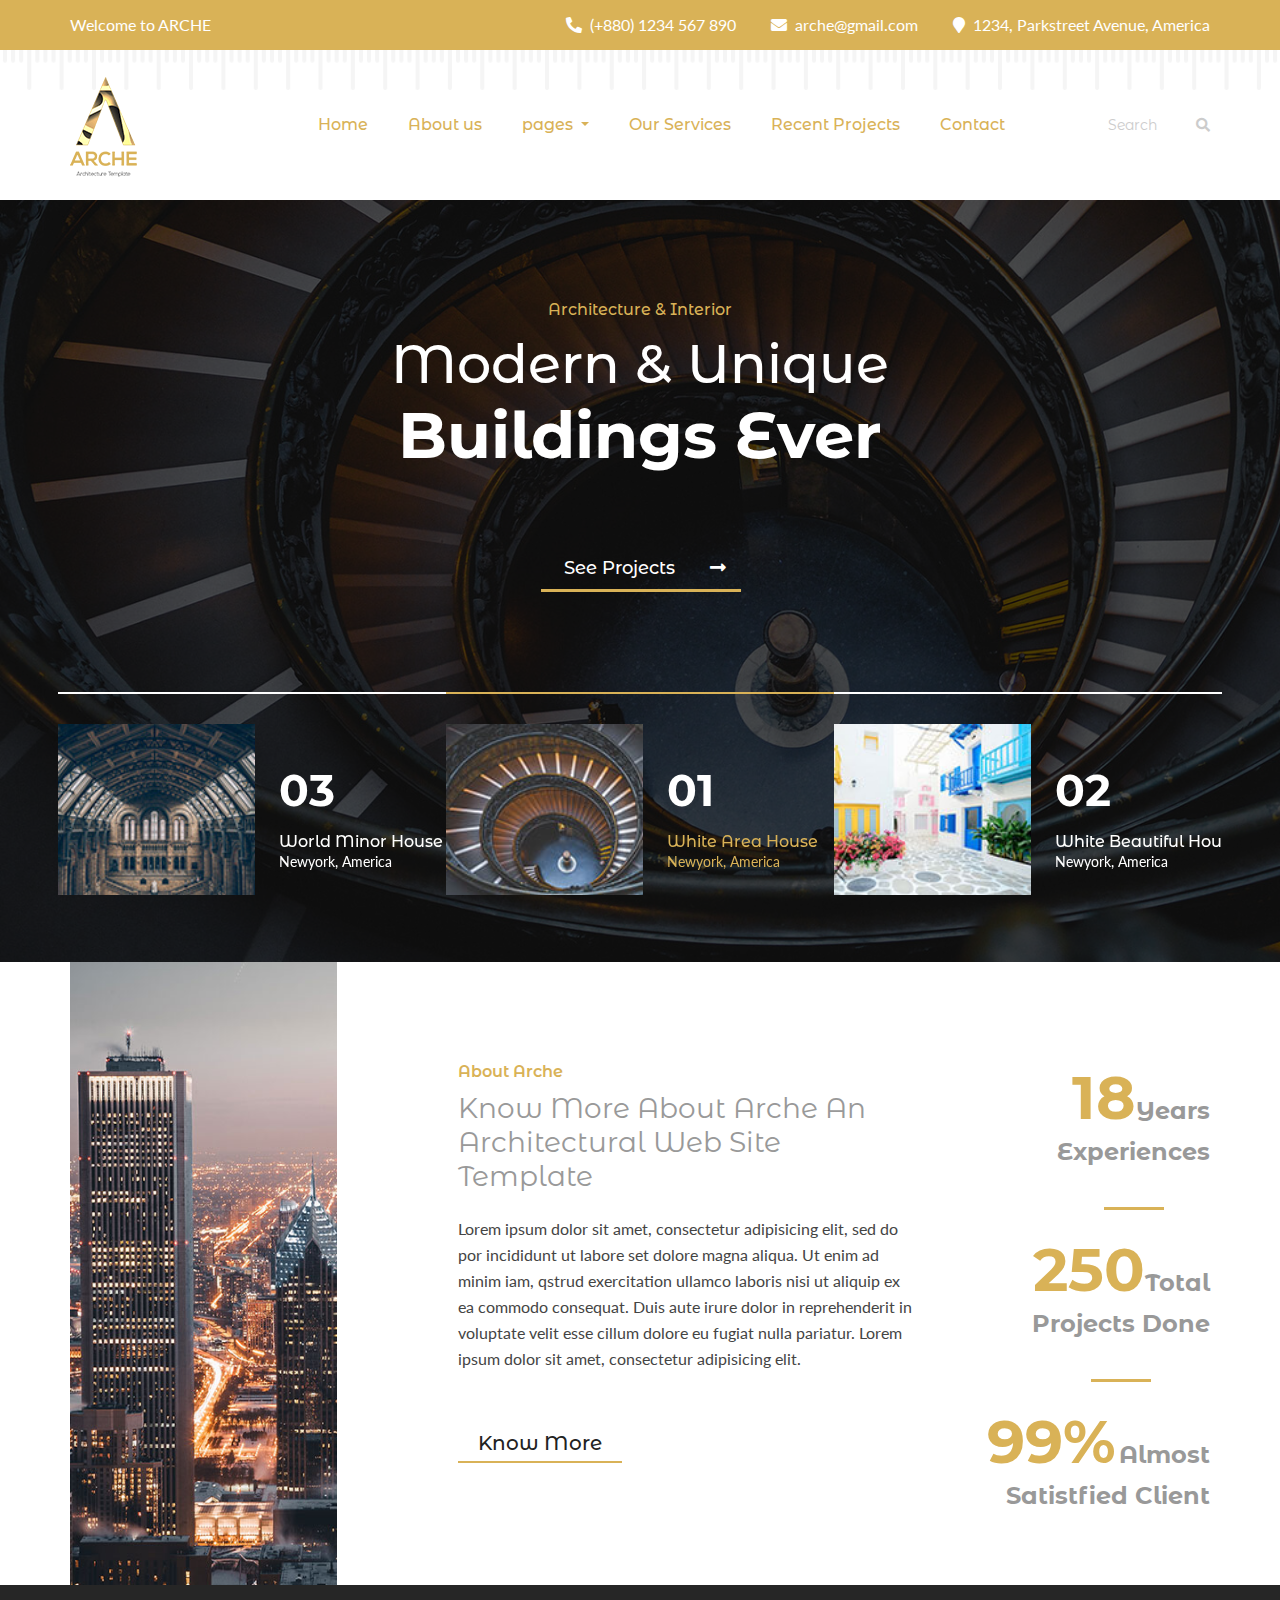
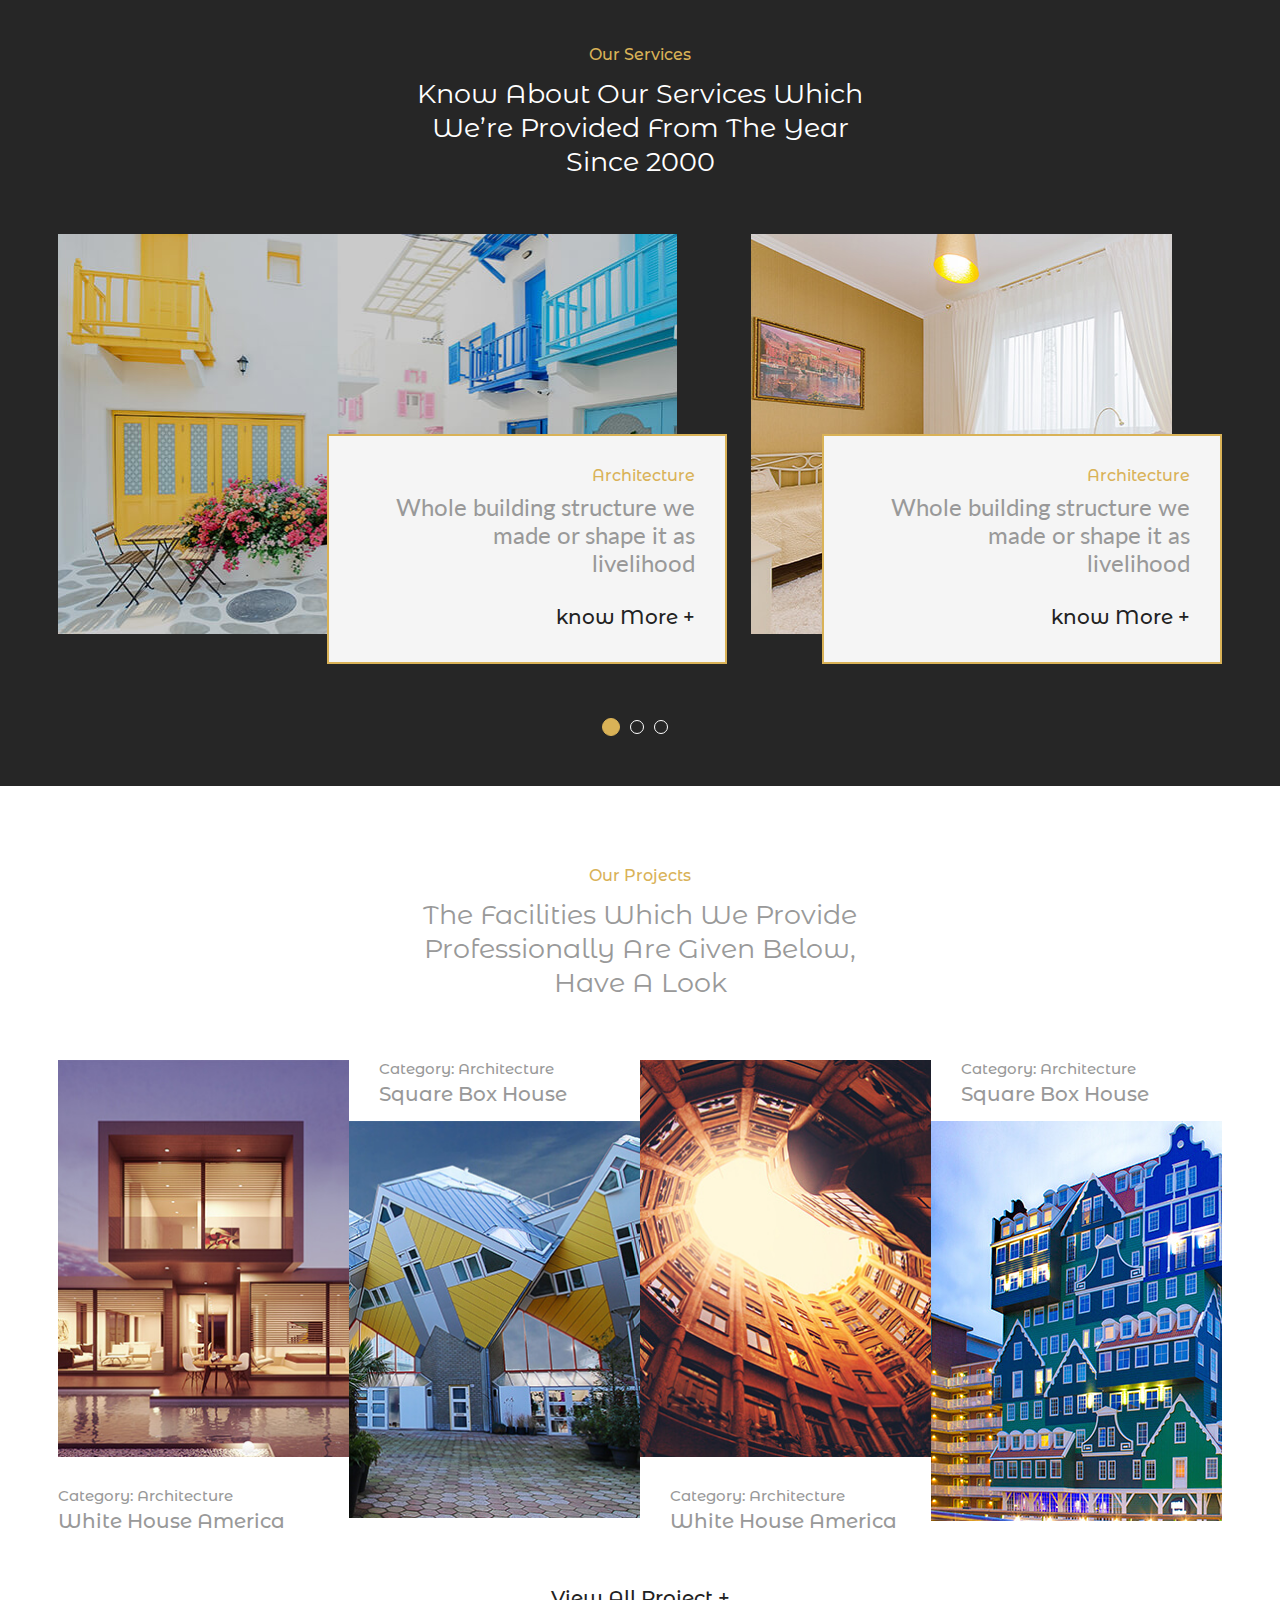
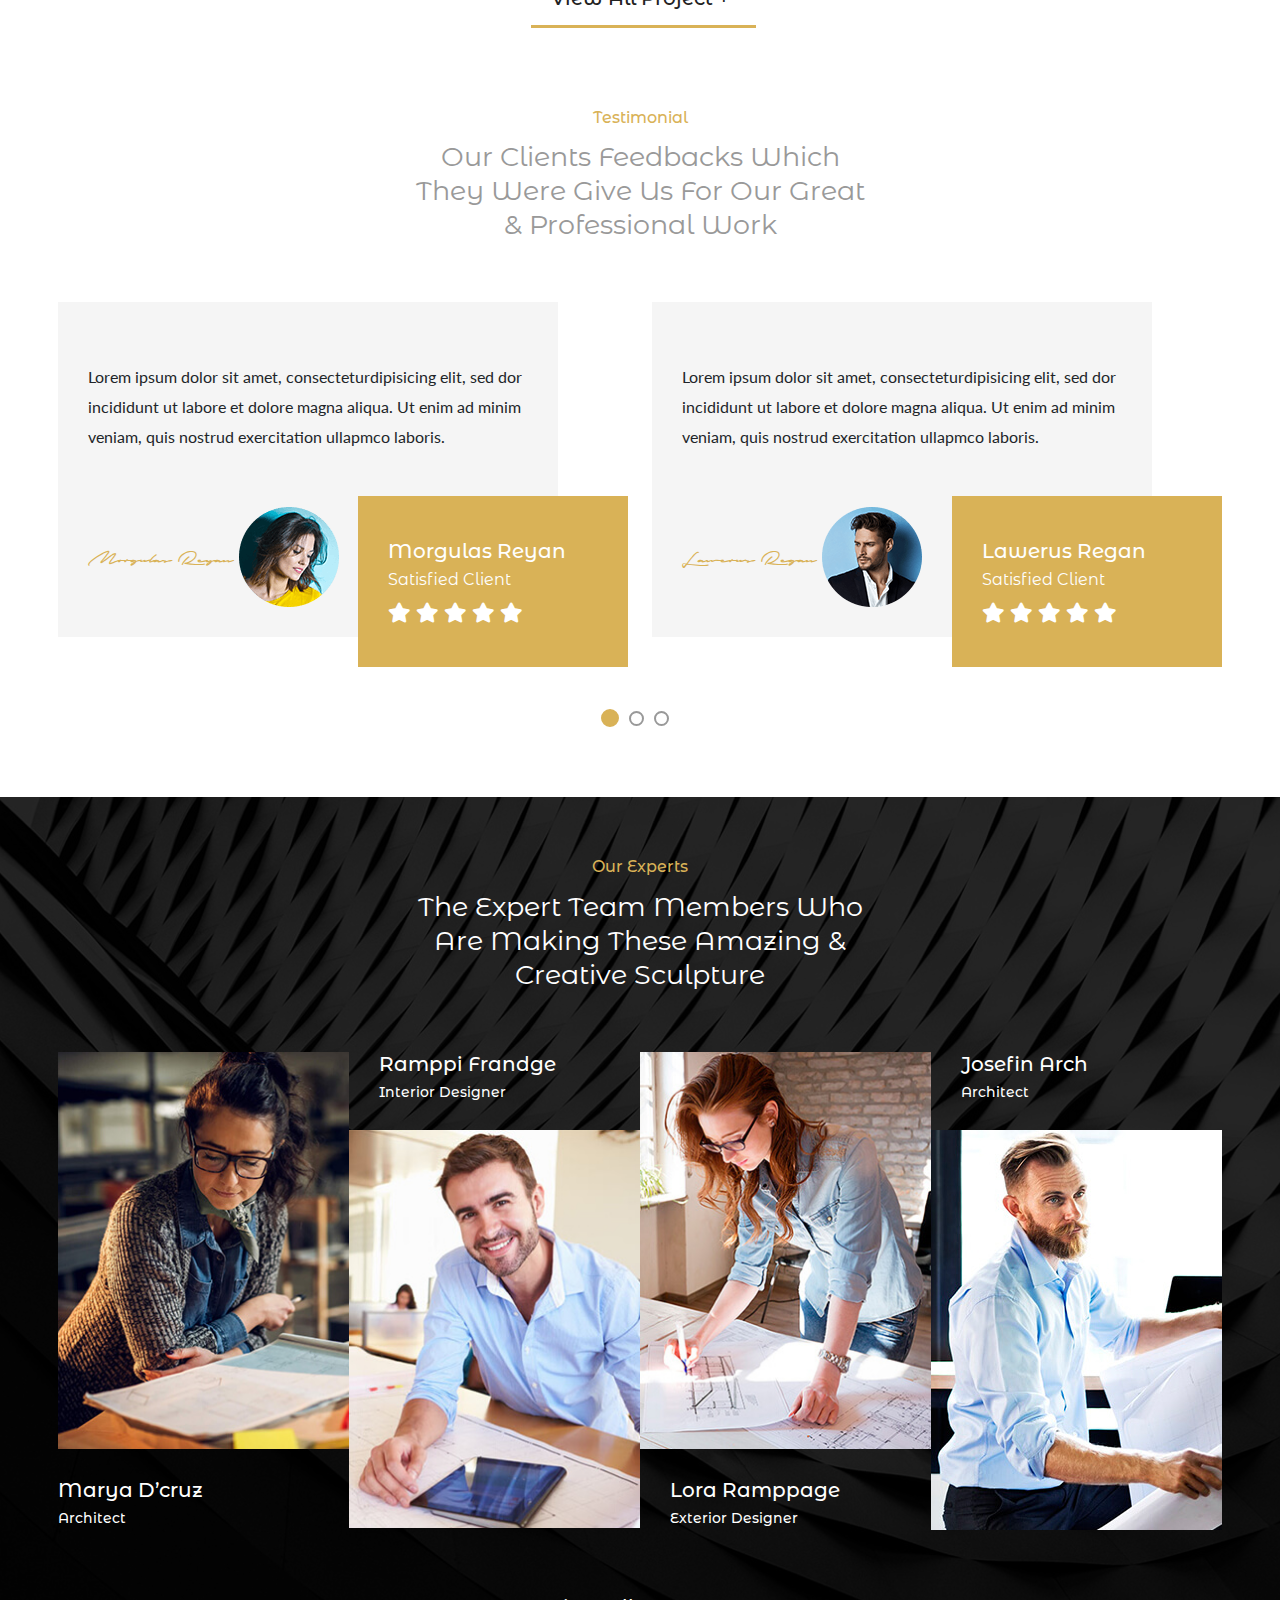
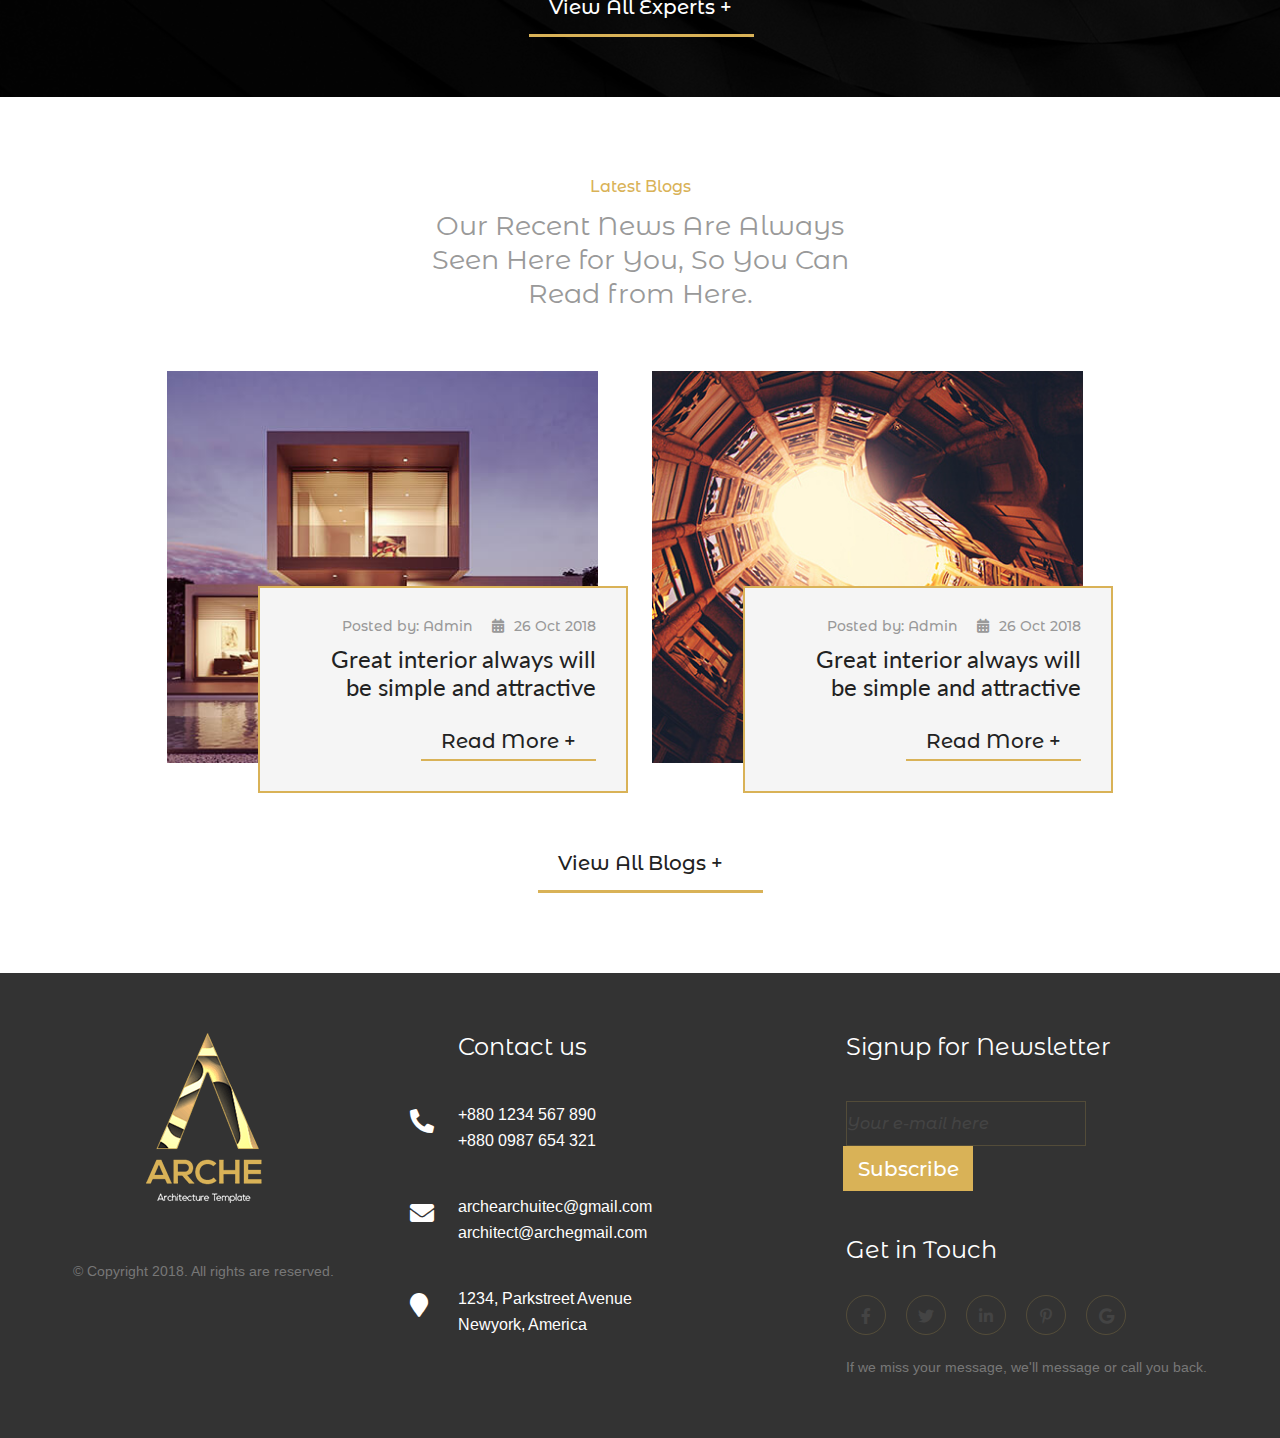
<file: index.html>
<!DOCTYPE html>
<html lang="en">

<head>
    <meta charset="UTF-8">
    <meta name="viewport" content="width=device-width, initial-scale=1, shrink-to-fit=no">
    <title>Architecture</title>
    <link href="https://fonts.googleapis.com/css2?family=Lato:wght@100;300;400;700;900&display=swap" rel="stylesheet">
    <link
        href="https://fonts.googleapis.com/css2?family=Montserrat+Alternates:wght@100;200;300;400;500;600;700;800;900&display=swap"
        rel="stylesheet">
    <link href="https://fonts.googleapis.com/css2?family=Arimo:wght@400;500;600;700&display=swap" rel="stylesheet">
    <link rel="stylesheet" href="css/bootstrap.min.css">
    <link rel="stylesheet" href="css/font-awesome.css">
    <link rel="stylesheet" href="css/jquery.rprogessbar.min.css">
    <link rel="stylesheet" href="css/slick.css">
    <link rel="stylesheet" href="css/venobox.min.css">
    <link rel="stylesheet" href="css/style.css">
</head>

<body>
    <!-- ===========================================
                Header Part Starts
         =========================================== -->
    <header id="header_part">
        <div class="container px-lg-0">
            <div class="row">
                <div class="col-lg-5">
                    <div class="header_head">
                        <p>Welcome to ARCHE</p>
                    </div>
                </div>
                <div class="col-lg-7">
                    <div class="header_con">
                        <a href="callto:(+880) 1234 567 890"><i class="fas fa-phone-alt"></i>(+880) 1234 567 890</a>
                        <a href="mailto:arche@gmail.com"><i class="fas fa-envelope"></i>arche@gmail.com</a>
                        <p><i class="fas fa-map-marker"></i>1234, Parkstreet Avenue, America</p>
                    </div>
                </div>
            </div>
        </div>
    </header>
    <!-- ===========================================
                Header Part Starts
         =========================================== -->
    <!-- ===========================================
                 Menu Part Starts
         =========================================== -->
    <nav class="navbar navbar-expand-lg p-0 menu_head">
        <div class="container menu_cont px-lg-0">
            <a class="navbar-brand py-0" href="index.html">
                <img src="images/logo.png" alt="logo">
            </a>
            <button class="navbar-toggler" type="button" data-bs-toggle="collapse"
                data-bs-target="#navbarSupportedContent" aria-controls="navbarSupportedContent" aria-expanded="false"
                aria-label="Toggle navigation">
                <i class="fas fa-bars"></i>
            </button>
            <div class="collapse navbar-collapse main_menu" id="navbarSupportedContent">
                <ul class="navbar-nav m-auto">
                    <li class="nav-item">
                        <a class="nav-link" aria-current="page" href="index.html">Home</a>
                    </li>
                    <li class="nav-item">
                        <a class="nav-link" href="about.html">About us</a>
                    </li>
                    <li class="nav-item dropdown">
                        <a class="nav-link dropdown-toggle" href="#" id="navbarDropdown" role="button"
                            data-bs-toggle="dropdown" aria-expanded="false">
                            pages
                        </a>
                        <ul class="dropdown-menu text-center" aria-labelledby="navbarDropdown">
                            <li><a class="dropdown-item" href="blog.html">Blog</a></li>
                            <li><a class="dropdown-item" href="blog_detail.html">Blog Details</a></li>
                            <li><a class="dropdown-item" href="team.html">Team</a></li>
                            <li><a class="dropdown-item" href="member_detail.html">Member Details</a></li>
                            <li><a class="dropdown-item" href="404.html">404</a></li>
                        </ul>
                    </li>
                    <li class="nav-item">
                        <a class="nav-link" href="service.html">Our Services</a>
                    </li>
                    <li class="nav-item">
                        <a class="nav-link" href="project.html">Recent Projects</a>
                    </li>
                    <li class="nav-item">
                        <a class="nav-link" href="contact.html">Contact</a>
                    </li>
                </ul>
                <form class="d-flex menu_search">
                    <input class="form-control" type="search" placeholder="Search" aria-label="Search">
                    <button type="submit"><i class="fas fa-search"></i></button>
                </form>
            </div>
        </div>
    </nav>

    <!-- ===========================================
                 Menu Part Ends
         =========================================== -->
    <!-- ===========================================
                 Banner Part Starts
         =========================================== -->
    <section id="banner_part">
        <div class="banner_big_slider">
            <div class="banner_item" style="background: url(images/banner_1.jpg);">
                <div class="row justify-content-center">
                    <div class="col-lg-6 text-center">
                        <div class="banner_text">
                            <p>Architecture & Interior</p>
                            <h3>Modern & Unique</h3>
                            <h1>Buildings Ever</h1>
                            <a href="#">See Projects <i class="fas fa-long-arrow-alt-right"></i> </a>
                        </div>
                    </div>
                </div>
            </div>
            <div class="banner_item" style="background: url(images/banner_2.jpg);">
                <div class="row justify-content-center">
                    <div class="col-lg-6 text-center">
                        <div class="banner_text">
                            <p>Architecture & Interior</p>
                            <h3>Modern & Unique</h3>
                            <h1>Buildings Ever</h1>
                            <a href="#">See Projects <i class="fas fa-long-arrow-alt-right"></i> </a>
                        </div>
                    </div>
                </div>
            </div>
            <div class="banner_item" style="background: url(images/banner_3.jpg);">
                <div class="row justify-content-center">
                    <div class="col-lg-6 text-center">
                        <div class="banner_text">
                            <p>Architecture & Interior</p>
                            <h3>Modern & Unique</h3>
                            <h1>Buildings Ever</h1>
                            <a href="#">See Projects <i class="fas fa-long-arrow-alt-right"></i> </a>
                        </div>
                    </div>
                </div>
            </div>
            <div class="banner_item" style="background: url(images/banner_1.jpg);">
                <div class="row justify-content-center">
                    <div class="col-lg-6 text-center">
                        <div class="banner_text">
                            <p>Architecture & Interior</p>
                            <h3>Modern & Unique</h3>
                            <h1>Buildings Ever</h1>
                            <a href="#">See Projects <i class="fas fa-long-arrow-alt-right"></i> </a>
                        </div>
                    </div>
                </div>
            </div>
            <div class="banner_item" style="background: url(images/banner_2.jpg);">
                <div class="row justify-content-center">
                    <div class="col-lg-6 text-center">
                        <div class="banner_text">
                            <p>Architecture & Interior</p>
                            <h3>Modern & Unique</h3>
                            <h1>Buildings Ever</h1>
                            <a href="#">See Projects <i class="fas fa-long-arrow-alt-right"></i> </a>
                        </div>
                    </div>
                </div>
            </div>
            <div class="banner_item" style="background: url(images/banner_3.jpg);">
                <div class="row justify-content-center">
                    <div class="col-lg-6 text-center">
                        <div class="banner_text">
                            <p>Architecture & Interior</p>
                            <h3>Modern & Unique</h3>
                            <h1>Buildings Ever</h1>
                            <a href="#">See Projects <i class="fas fa-long-arrow-alt-right"></i> </a>
                        </div>
                    </div>
                </div>
            </div>
        </div>
        <div class="banner_small">
            <div class="container px-lg-0">
                <div class="row small_banner_slider">
                    <div class="col-lg-4">
                        <div class="small_banner_inner">
                            <div class="row">
                                <div class="col-lg-6">
                                    <div class="banner_img">
                                        <img src="images/banner_sm1.jpg" class="img-fluid w-100" alt="banner">
                                    </div>
                                </div>
                                <div class="col-lg-6">
                                    <div class="small_banner_text">
                                        <h2>01</h2>
                                        <h5>White Area House</h5>
                                        <p>Newyork, America</p>
                                    </div>
                                </div>
                            </div>
                        </div>
                    </div>
                    <div class="col-lg-4">
                        <div class="small_banner_inner">
                            <div class="row">
                                <div class="col-lg-6">
                                    <div class="banner_img">
                                        <img src="images/banner_sm2.png" class="img-fluid w-100" alt="banner">
                                    </div>
                                </div>
                                <div class="col-lg-6">
                                    <div class="small_banner_text">
                                        <h2>02</h2>
                                        <h5>White Beautiful House</h5>
                                        <p>Newyork, America</p>
                                    </div>
                                </div>
                            </div>
                        </div>
                    </div>
                    <div class="col-lg-4">
                        <div class="small_banner_inner">
                            <div class="row">
                                <div class="col-lg-6">
                                    <div class="banner_img">
                                        <img src="images/banner_sm3.jpg" class="img-fluid w-100" alt="banner">
                                    </div>
                                </div>
                                <div class="col-lg-6">
                                    <div class="small_banner_text">
                                        <h2>03</h2>
                                        <h5>World Minor House</h5>
                                        <p>Newyork, America</p>
                                    </div>
                                </div>
                            </div>
                        </div>
                    </div>
                    <div class="col-lg-4">
                        <div class="small_banner_inner">
                            <div class="row">
                                <div class="col-lg-6">
                                    <div class="banner_img">
                                        <img src="images/banner_sm1.jpg" class="img-fluid w-100" alt="banner">
                                    </div>
                                </div>
                                <div class="col-lg-6">
                                    <div class="small_banner_text">
                                        <h2>01</h2>
                                        <h5>White Area House</h5>
                                        <p>Newyork, America</p>
                                    </div>
                                </div>
                            </div>
                        </div>
                    </div>
                    <div class="col-lg-4">
                        <div class="small_banner_inner">
                            <div class="row">
                                <div class="col-lg-6">
                                    <div class="banner_img">
                                        <img src="images/banner_sm2.png" class="img-fluid w-100" alt="banner">
                                    </div>
                                </div>
                                <div class="col-lg-6">
                                    <div class="small_banner_text">
                                        <h2>02</h2>
                                        <h5>White Beautiful House</h5>
                                        <p>Newyork, America</p>
                                    </div>
                                </div>
                            </div>
                        </div>
                    </div>
                    <div class="col-lg-4">
                        <div class="small_banner_inner">
                            <div class="row">
                                <div class="col-lg-6">
                                    <div class="banner_img">
                                        <img src="images/banner_sm3.jpg" class="img-fluid w-100" alt="banner">
                                    </div>
                                </div>
                                <div class="col-lg-6">
                                    <div class="small_banner_text">
                                        <h2>03</h2>
                                        <h5>World Minor House</h5>
                                        <p>Newyork, America</p>
                                    </div>
                                </div>
                            </div>
                        </div>
                    </div>
                </div>
            </div>
        </div>
    </section>
    <!-- ===========================================
                  Banner Part Ends
         =========================================== -->
    <!-- ===========================================
                  About Part Starts
         =========================================== -->
    <section id="about_part">
        <div class="container px-lg-0">
            <div class="row">
                <div class="col-lg-3">
                    <div class="about_img">
                        <img src="images/about1.jpg" class="img-fluid w-100" alt="about1">
                    </div>
                </div>
                <div class="col-lg-5 offset-lg-1">
                    <div class="about_text">
                        <h4>About Arche</h4>
                        <h5>Know More About Arche An Architectural Web Site Template</h5>
                        <p>Lorem ipsum dolor sit amet, consectetur adipisicing elit, sed do por incididunt ut labore set
                            dolore magna aliqua. Ut enim ad minim iam, qstrud exercitation ullamco laboris nisi ut
                            aliquip ex ea commodo consequat. Duis aute irure dolor in reprehenderit in voluptate velit
                            esse cillum dolore eu fugiat nulla pariatur. Lorem ipsum dolor sit amet, consectetur
                            adipisicing elit.</p>
                    </div>
                    <div class="about_button">
                        <a href="#">Know More</a>
                    </div>
                </div>
                <div class="col-lg-3">
                    <div class="counter_inner">
                        <div class="about_counter">
                            <h4><span class="counter">18</span>Years</h4>
                            <p>Experiences</p>
                        </div>
                        <div class="about_counter">
                            <h4><span class="counter">250</span>Total</h4>
                            <p>Projects Done</p>
                        </div>
                        <div class="about_counter">
                            <h4><span class="counter last">99</span>Almost</h4>
                            <p>Satistfied Client</p>
                        </div>
                    </div>
                </div>
            </div>
        </div>
    </section>
    <!-- ===========================================
                  About Part Ends
         =========================================== -->
    <!-- ===========================================
                  Service Part Starts
         =========================================== -->
    <section id="service_part">
        <div class="service_banner" style="background: url(images/service_banner.jpg);">
            <div class="container px-lg-0">
                <div class="row justify-content-center">
                    <div class="col-lg-5 text-center">
                        <div class="section_head">
                            <h4>Our Services</h4>
                            <p>Know About Our Services Which We’re Provided From The Year <br>Since 2000</p>
                        </div>
                    </div>
                </div>
                <div class="row service_slider">
                    <div class="col-lg-12">
                        <div class="row">
                            <div class="col-lg-7">
                                <div class="service_inner ser_mar_right">
                                    <div class="service_img">
                                        <img src="images/service1.jpg" class="img-fluid w-100" alt="service">
                                        <div class="overlay">
                                            <h5>Architecture</h5>
                                            <p>Whole building structure we made or shape it as livelihood</p>
                                            <a href="#">know More +</a>
                                        </div>
                                    </div>
                                </div>
                            </div>
                            <div class="col-lg-5">
                                <div class="service_inner">
                                    <div class="service_img">
                                        <img src="images/service2.jpg" class="img-fluid w-100" alt="service">
                                        <div class="overlay">
                                            <h5>Architecture</h5>
                                            <p>Whole building structure we made or shape it as livelihood</p>
                                            <a href="#">know More +</a>
                                        </div>
                                    </div>
                                </div>
                            </div>
                        </div>
                    </div>
                    <div class="col-lg-12">
                        <div class="row">
                            <div class="col-lg-7">
                                <div class="service_inner">
                                    <div class="service_img">
                                        <img src="images/service1.jpg" class="img-fluid w-100" alt="service">
                                        <div class="overlay">
                                            <h5>Architecture</h5>
                                            <p>Whole building structure we made or shape it as livelihood</p>
                                            <a href="#">know More +</a>
                                        </div>
                                    </div>
                                </div>
                            </div>
                            <div class="col-lg-5">
                                <div class="service_inner">
                                    <div class="service_img">
                                        <img src="images/service2.jpg" class="img-fluid w-100" alt="service">
                                        <div class="overlay">
                                            <h5>Architecture</h5>
                                            <p>Whole building structure we made or shape it as livelihood</p>
                                            <a href="#">know More +</a>
                                        </div>
                                    </div>
                                </div>
                            </div>
                        </div>
                    </div>
                    <div class="col-lg-12">
                        <div class="row">
                            <div class="col-lg-7">
                                <div class="service_inner">
                                    <div class="service_img">
                                        <img src="images/service1.jpg" class="img-fluid w-100" alt="service">
                                        <div class="overlay">
                                            <h5>Architecture</h5>
                                            <p>Whole building structure we made or shape it as livelihood</p>
                                            <a href="#">know More +</a>
                                        </div>
                                    </div>
                                </div>
                            </div>
                            <div class="col-lg-5">
                                <div class="service_inner">
                                    <div class="service_img">
                                        <img src="images/service2.jpg" class="img-fluid w-100" alt="service">
                                        <div class="overlay">
                                            <h5>Architecture</h5>
                                            <p>Whole building structure we made or shape it as livelihood</p>
                                            <a href="#">know More +</a>
                                        </div>
                                    </div>
                                </div>
                            </div>
                        </div>
                    </div>
                </div>
            </div>
        </div>
    </section>
    <!-- ===========================================
                  Service Part Ends
         =========================================== -->
    <!-- ===========================================
                  Our Project Part Starts
         =========================================== -->
    <section id="project_part">
        <div class="container px-lg-0">
            <div class="row justify-content-center">
                <div class="col-lg-5 text-center">
                    <div class="section_head">
                        <h4>Our Projects</h4>
                        <p style="color:#999999">The Facilities Which We Provide Professionally Are Given Below,
                            <br>Have A Look</p>
                    </div>
                </div>
            </div>
            <div class="row">
                <div class="col-lg-3 px-0">
                    <div class="project_inner">
                        <div class="project_img">
                            <img src="images/project1.jpg" class="img-fluid w-100" alt="pro1">
                            <div class="overlay">
                                <a class="venobox" data-gall="gallery01" href="images/project1.jpg">Full Project<i
                                        class="fas fa-external-link-alt"></i></a>
                            </div>
                        </div>
                        <div class="project_text mar_sm_left">
                            <h4>Category: Architecture</h4>
                            <h5>White House America</h5>
                        </div>
                    </div>
                </div>
                <div class="col-lg-3 px-0">
                    <div class="project_inner">
                        <div class="project_text pro_text_mar">
                            <h4>Category: Architecture</h4>
                            <h5>Square Box House</h5>
                        </div>
                        <div class="project_img">
                            <img src="images/project2.jpg" class="img-fluid w-100" alt="pro1">
                            <div class="overlay">
                                <a class="venobox" data-gall="gallery01" href="images/project2.jpg">Full Project<i
                                        class="fas fa-external-link-alt"></i></a>
                            </div>
                        </div>
                    </div>
                </div>
                <div class="col-lg-3 px-0">
                    <div class="project_inner">
                        <div class="project_img">
                            <img src="images/project3.jpg" class="img-fluid w-100" alt="pro1">
                            <div class="overlay">
                                <a class="venobox" data-gall="gallery01" href="images/project3.jpg">Full Project<i
                                        class="fas fa-external-link-alt"></i></a>
                            </div>
                        </div>
                        <div class="project_text pro_text_mar">
                            <h4>Category: Architecture</h4>
                            <h5>White House America</h5>
                        </div>
                    </div>
                </div>
                <div class="col-lg-3 px-0">
                    <div class="project_inner">
                        <div class="project_text pro_text_mar">
                            <h4>Category: Architecture</h4>
                            <h5>Square Box House</h5>
                        </div>
                        <div class="project_img">
                            <img src="images/project4.jpg" class="img-fluid w-100" alt="pro1">
                            <div class="overlay">
                                <a class="venobox" data-gall="gallery01" href="images/project4.jpg">Full Project<i
                                        class="fas fa-external-link-alt"></i></a>
                            </div>
                        </div>
                    </div>
                </div>
            </div>
            <div class="row justify-content-center">
                <div class="col-lg-6 text-center">
                    <div class="project_button">
                        <a href="#">View All Project +</a>
                    </div>
                </div>
            </div>
        </div>
    </section>
    <!-- ===========================================
                 Our Project Part Ends
         =========================================== -->
    <!-- ===========================================
                 Our Testimonial Part Starts
         =========================================== -->
    <section id="test_part">
        <div class="container px-lg-0">
            <div class="row justify-content-center">
                <div class="col-lg-5 text-center">
                    <div class="section_head">
                        <h4>Testimonial</h4>
                        <p style="color:#999999">Our Clients Feedbacks Which They Were Give Us For Our Great
                            <br>& Professional Work</p>
                    </div>
                </div>
            </div>
            <div class="row test_slider">
                <div class="col-lg-12">
                    <div class="row">
                        <div class="col-lg-5">
                            <div class="test_inner">
                                <div class="test_text">
                                    <p>Lorem ipsum dolor sit amet, consecteturdipisicing elit, sed dor incididunt ut
                                        labore et dolore magna aliqua. Ut enim ad minim veniam, quis nostrud
                                        exercitation ullapmco laboris.</p>
                                    <h3>Morgulas Reyan</h3>
                                    <img src="images/test1.png" alt="test1">
                                    <div class="overlay">
                                        <h4>Morgulas Reyan</h4>
                                        <h6>Satisfied Client</h6>
                                        <i class="fas fa-star"></i>
                                        <i class="fas fa-star"></i>
                                        <i class="fas fa-star"></i>
                                        <i class="fas fa-star"></i>
                                        <i class="fas fa-star"></i>
                                    </div>
                                </div>
                            </div>
                        </div>
                        <div class="col-lg-5 offset-lg-1">
                            <div class="test_inner">
                                <div class="test_text">
                                    <p>Lorem ipsum dolor sit amet, consecteturdipisicing elit, sed dor incididunt ut
                                        labore et dolore magna aliqua. Ut enim ad minim veniam, quis nostrud
                                        exercitation ullapmco laboris.</p>
                                    <h3>Lawerus Regan</h3>
                                    <img src="images/test2.png" alt="test1">
                                    <div class="overlay">
                                        <h4>Lawerus Regan</h4>
                                        <h6>Satisfied Client</h6>
                                        <i class="fas fa-star"></i>
                                        <i class="fas fa-star"></i>
                                        <i class="fas fa-star"></i>
                                        <i class="fas fa-star"></i>
                                        <i class="fas fa-star"></i>
                                    </div>
                                </div>
                            </div>
                        </div>
                    </div>
                </div>
                <div class="col-lg-12">
                    <div class="row">
                        <div class="col-lg-5">
                            <div class="test_inner">
                                <div class="test_text">
                                    <p>Lorem ipsum dolor sit amet, consecteturdipisicing elit, sed dor incididunt ut
                                        labore et dolore magna aliqua. Ut enim ad minim veniam, quis nostrud
                                        exercitation ullapmco laboris.</p>
                                    <h3>Morgulas Reyan</h3>
                                    <img src="images/test1.png" alt="test1">
                                    <div class="overlay">
                                        <h4>Morgulas Reyan</h4>
                                        <h6>Satisfied Client</h6>
                                        <i class="fas fa-star"></i>
                                        <i class="fas fa-star"></i>
                                        <i class="fas fa-star"></i>
                                        <i class="fas fa-star"></i>
                                        <i class="fas fa-star"></i>
                                    </div>
                                </div>
                            </div>
                        </div>
                        <div class="col-lg-5 offset-lg-1">
                            <div class="test_inner">
                                <div class="test_text">
                                    <p>Lorem ipsum dolor sit amet, consecteturdipisicing elit, sed dor incididunt ut
                                        labore et dolore magna aliqua. Ut enim ad minim veniam, quis nostrud
                                        exercitation ullapmco laboris.</p>
                                    <h3>Lawerus Regan</h3>
                                    <img src="images/test2.png" alt="test1">
                                    <div class="overlay">
                                        <h4>Lawerus Regan</h4>
                                        <h6>Satisfied Client</h6>
                                        <i class="fas fa-star"></i>
                                        <i class="fas fa-star"></i>
                                        <i class="fas fa-star"></i>
                                        <i class="fas fa-star"></i>
                                        <i class="fas fa-star"></i>
                                    </div>
                                </div>
                            </div>
                        </div>
                    </div>
                </div>
                <div class="col-lg-12">
                    <div class="row">
                        <div class="col-lg-5">
                            <div class="test_inner">
                                <div class="test_text">
                                    <p>Lorem ipsum dolor sit amet, consecteturdipisicing elit, sed dor incididunt ut
                                        labore et dolore magna aliqua. Ut enim ad minim veniam, quis nostrud
                                        exercitation ullapmco laboris.</p>
                                    <h3>Morgulas Reyan</h3>
                                    <img src="images/test1.png" alt="test1">
                                    <div class="overlay">
                                        <h4>Morgulas Reyan</h4>
                                        <h6>Satisfied Client</h6>
                                        <i class="fas fa-star"></i>
                                        <i class="fas fa-star"></i>
                                        <i class="fas fa-star"></i>
                                        <i class="fas fa-star"></i>
                                        <i class="fas fa-star"></i>
                                    </div>
                                </div>
                            </div>
                        </div>
                        <div class="col-lg-5 offset-lg-1">
                            <div class="test_inner">
                                <div class="test_text">
                                    <p>Lorem ipsum dolor sit amet, consecteturdipisicing elit, sed dor incididunt ut
                                        labore et dolore magna aliqua. Ut enim ad minim veniam, quis nostrud
                                        exercitation ullapmco laboris.</p>
                                    <h3>Lawerus Regan</h3>
                                    <img src="images/test2.png" alt="test1">
                                    <div class="overlay">
                                        <h4>Lawerus Regan</h4>
                                        <h6>Satisfied Client</h6>
                                        <i class="fas fa-star"></i>
                                        <i class="fas fa-star"></i>
                                        <i class="fas fa-star"></i>
                                        <i class="fas fa-star"></i>
                                        <i class="fas fa-star"></i>
                                    </div>
                                </div>
                            </div>
                        </div>
                    </div>
                </div>
            </div>
        </div>
    </section>
    <!-- ===========================================
                 Our Testimonial Part Ends
         =========================================== -->
    <!-- ===========================================
                 Our Expert Part Starts
         =========================================== -->
    <section id="expert_part">
        <div class="expert_banner" style="background: url(images/expart_banner.jpg);">
            <div class="container px-lg-0">
                <div class="row justify-content-center">
                    <div class="col-lg-5 text-center">
                        <div class="section_head">
                            <h4>Our Experts</h4>
                            <p>The Expert Team Members Who Are Making These Amazing &
                                <br>Creative Sculpture</p>
                        </div>
                    </div>
                </div>
                <div class="row">
                    <div class="col-lg-3 px-0">
                        <div class="expert_inner">
                            <div class="expert_img">
                                <img src="images/expart1.jpg" class="img-fluid w-100" alt="expert">
                                <div class="overlay">
                                    <a class="venobox_expert" data-gall="gallery01" href="images/expart1.jpg">View
                                        Profile<i class="fas fa-external-link-alt"></i></a>
                                </div>
                            </div>
                            <div class="expert_text mar_sm_left">
                                <h4>Marya D’cruz</h4>
                                <h5>Architect</h5>
                            </div>
                        </div>
                    </div>
                    <div class="col-lg-3 px-0">
                        <div class="expert_inner">
                            <div class="expert_text exper_text_mar">
                                <h4>Ramppi Frandge</h4>
                                <h5>Interior Designer</h5>
                            </div>
                            <div class="expert_img">
                                <img src="images/expart2.jpg" class="img-fluid w-100" alt="expert">
                                <div class="overlay">
                                    <a class="venobox_expert" data-gall="gallery01" href="images/expart2.jpg">View
                                        Profile<i class="fas fa-external-link-alt"></i></a>
                                </div>
                            </div>
                        </div>
                    </div>
                    <div class="col-lg-3 px-0">
                        <div class="expert_inner">
                            <div class="expert_img">
                                <img src="images/expart3.jpg" class="img-fluid w-100" alt="expert">
                                <div class="overlay">
                                    <a class="venobox_expert" data-gall="gallery01" href="images/expart3.jpg">View
                                        Profile<i class="fas fa-external-link-alt"></i></a>
                                </div>
                            </div>
                            <div class="expert_text exper_text_mar">
                                <h4>Lora Ramppage</h4>
                                <h5>Exterior Designer</h5>
                            </div>
                        </div>
                    </div>
                    <div class="col-lg-3 px-0">
                        <div class="expert_inner">
                            <div class="expert_text exper_text_mar rem_mar">
                                <h4>Josefin Arch</h4>
                                <h5>Architect</h5>
                            </div>
                            <div class="expert_img">
                                <img src="images/expart4.jpg" class="img-fluid w-100" alt="expert">
                                <div class="overlay">
                                    <a class="venobox_expert" data-gall="gallery01" href="images/expart4.jpg">View
                                        Profile<i class="fas fa-external-link-alt"></i></a>
                                </div>
                            </div>
                        </div>
                    </div>
                </div>
                <div class="row justify-content-center">
                    <div class="col-lg-6 text-center">
                        <div class="project_button">
                            <a href="#" style="color: #fff;">View All Experts +</a>
                        </div>
                    </div>
                </div>
            </div>
        </div>
    </section>
    <!-- ===========================================
                 Our Expert Part Ends
         =========================================== -->
    <!-- ===========================================
                 Our Blogs Part Starts
         =========================================== -->
    <section id="blog_part">
        <div class="container px-lg-0">
            <div class="row justify-content-center">
                <div class="col-lg-5 text-center">
                    <div class="section_head">
                        <h4>Latest Blogs</h4>
                        <p style="color:#999999">Our Recent News Are Always Seen Here for You, So You Can
                            <br>Read from Here.</p>
                    </div>
                </div>
            </div>
            <div class="row">
                <div class="col-lg-5 offset-lg-1">
                    <div class="blog_inner">
                        <div class="blog_img">
                            <img src="images/blog1.jpg" class="img-fluid w-100" alt="blog">
                            <div class="overlay">
                                <h4>Posted by: Admin<span><i class="fas fa-calendar-alt"></i>26 Oct 2018</span></h4>
                                <p>Great interior always will be simple and attractive</p>
                                <div class="about_button">
                                    <a href="#">Read More +</a>
                                </div>
                            </div>
                        </div>
                    </div>
                </div>
                <div class="col-lg-5">
                    <div class="blog_inner">
                        <div class="blog_img">
                            <img src="images/blog2.jpg" class="img-fluid w-100" alt="blog">
                            <div class="overlay">
                                <h4>Posted by: Admin<span><i class="fas fa-calendar-alt"></i>26 Oct 2018</span></h4>
                                <p>Great interior always will be simple and attractive</p>
                                <div class="about_button">
                                    <a href="#">Read More +</a>
                                </div>
                            </div>
                        </div>
                    </div>
                </div>
            </div>
            <div class="row justify-content-center">
                <div class="col-lg-6 text-center">
                    <div class="project_button">
                        <a href="#">View All Blogs +</a>
                    </div>
                </div>
            </div>
        </div>
    </section>

    <!-- ===========================================
                 Our Blogs Part Ends
         ========================================== -->
    <!-- ===========================================
                 Footer Part Starts
         =========================================== -->
    <footer id="footer_part">
        <div class="footer_banner" style="background: url(images/footer_banner.jpg);">
            <div class="container px-lg-0">
                <div class="row">
                    <div class="col-lg-3">
                        <div class="footer_inner">
                            <div class="footer_logo text-center">
                                <img src="images/footer_logo.png" alt="logo">
                                <h3>&copy; Copyright 2018. All rights are reserved. </h3>
                            </div>
                        </div>
                    </div>
                    <div class="col-lg-3 offset-lg-1">
                        <div class="footer_head">
                            <h3>Contact us</h3>
                        </div>
                        <div class="footer_contact">
                            <p><i class="fas fa-phone-alt"></i>+880 1234 567 890<br>
                                +880 0987 654 321</p>
                        </div>
                        <div class="footer_contact">
                            <p><i class="fas fa-envelope"></i> archearchuitec@gmail.com
                                architect@archegmail.com</p>
                        </div>
                        <div class="footer_contact">
                            <p><i class="fas fa-map-marker"></i>1234, Parkstreet Avenue<br>
                                Newyork, America</p>
                        </div>
                    </div>
                    <div class="col-lg-4 offset-lg-1">
                        <div class="footer_head">
                            <h3>Signup for Newsletter</h3>
                            <form action="" class="my_footer_form">
                                <input type="text" placeholder="Your e-mail here">
                                <button type="submit">Subscribe</button>
                            </form>
                            <div class="footer_head head_mar">
                                <h3>Get in Touch</h3>
                            </div>
                            <div class="footer_icon">
                                <a href="#"><i class="fab fa-facebook-f"></i></a>
                                <a href="#"><i class="fab fa-twitter"></i></a>
                                <a href="#"><i class="fab fa-linkedin-in"></i></a>
                                <a href="#"><i class="fab fa-pinterest-p"></i></a>
                                <a href="#"><i class="fab fa-google"></i></a>
                                <p>If we miss your message, we'll message or call you back.</p>
                            </div>
                        </div>
                    </div>
                </div>
            </div>
        </div>
    </footer>

    <!-- ===========================================
                 Footer Part Ends
         =========================================== -->

    <script src="js/jquery-1.12.4.min.js"></script>
    <script src="js/bootstrap.bundle.min.js"></script>
    <script src="js/active.js"></script>
    <script src="js/jquery.counterup.min.js"></script>
    <script src="js/jQuery.rProgressbar.min.js"></script>
    <script src="js/slick.min.js"></script>
    <script src="js/venobox.min.js"></script>
    <script src="js/waypoints.min.js"></script>
    <script src="js/script.js"></script>
</body>

</html>
</file>
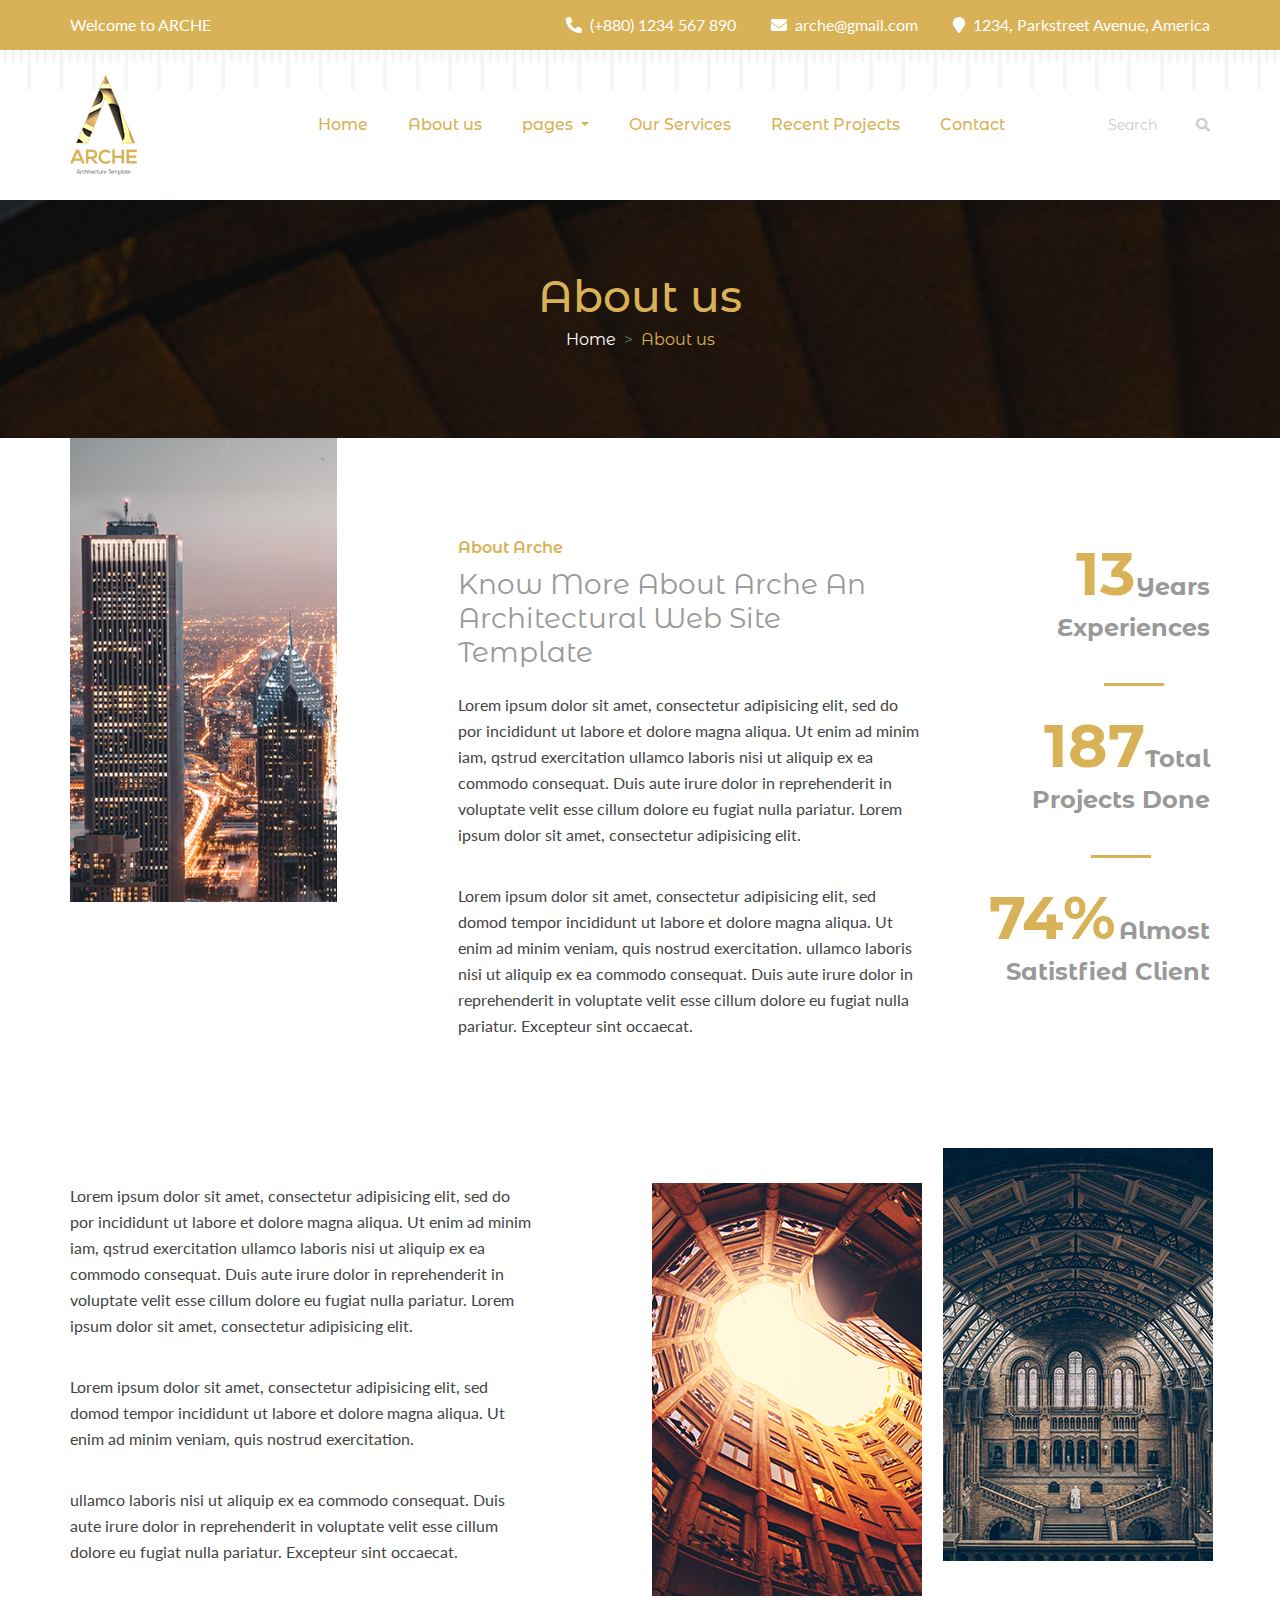
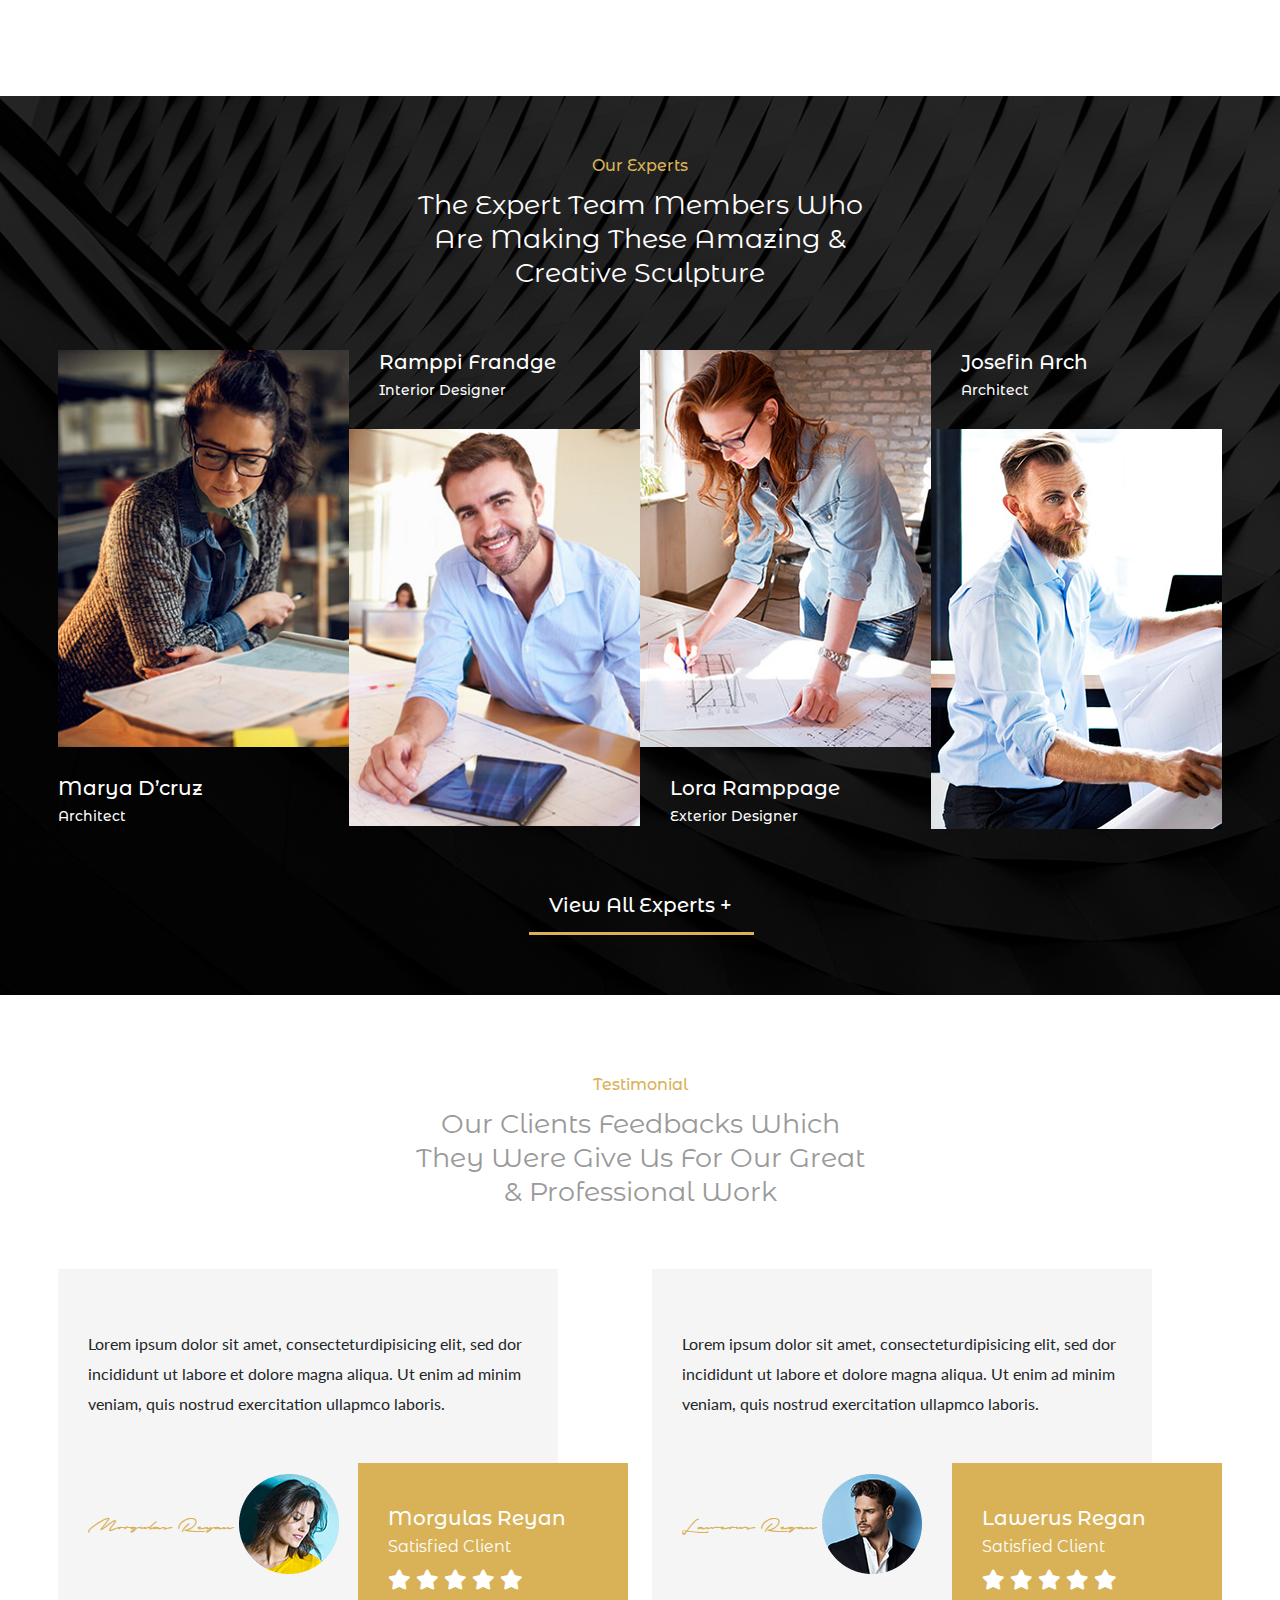
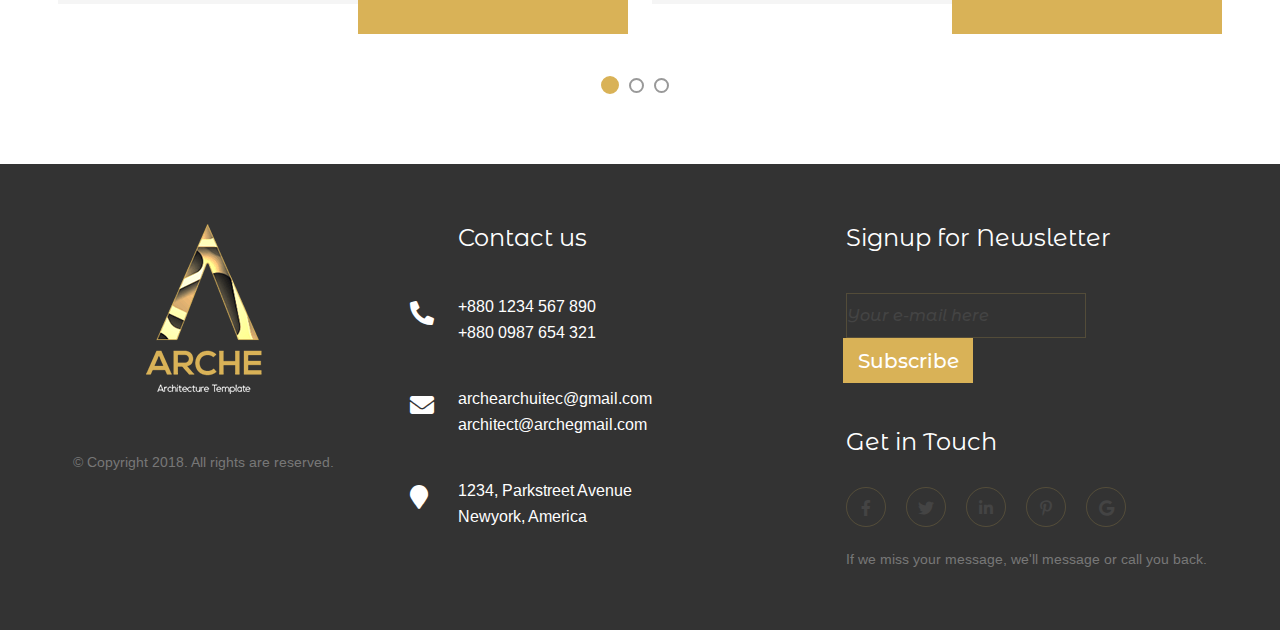
<file: about.html>
<!DOCTYPE html>
<html lang="en">

<head>
    <meta charset="UTF-8">
    <meta name="viewport" content="width=device-width, initial-scale=1, shrink-to-fit=no">
    <title>About us</title>
    <link href="https://fonts.googleapis.com/css2?family=Lato:wght@100;300;400;700;900&display=swap" rel="stylesheet">
    <link
        href="https://fonts.googleapis.com/css2?family=Montserrat+Alternates:wght@100;200;300;400;500;600;700;800;900&display=swap"
        rel="stylesheet">
    <link href="https://fonts.googleapis.com/css2?family=Arimo:wght@400;500;600;700&display=swap" rel="stylesheet">
    <link rel="stylesheet" href="css/bootstrap.min.css">
    <link rel="stylesheet" href="css/font-awesome.css">
    <link rel="stylesheet" href="css/jquery.rprogessbar.min.css">
    <link rel="stylesheet" href="css/slick.css">
    <link rel="stylesheet" href="css/venobox.min.css">
    <link rel="stylesheet" href="css/style.css">
</head>

<body>
    <!-- ===========================================
                Header Part Starts
         =========================================== -->

    <header id="header_part">
        <div class="container px-lg-0">
            <div class="row">
                <div class="col-lg-5">
                    <div class="header_head">
                        <p>Welcome to ARCHE</p>
                    </div>
                </div>
                <div class="col-lg-7">
                    <div class="header_con">
                        <a href="callto:(+880) 1234 567 890"><i class="fas fa-phone-alt"></i>(+880) 1234 567 890</a>
                        <a href="mailto:arche@gmail.com"><i class="fas fa-envelope"></i>arche@gmail.com</a>
                        <p><i class="fas fa-map-marker"></i>1234, Parkstreet Avenue, America</p>
                    </div>
                </div>
            </div>
        </div>
    </header>

    <!--     ===========================================
                    Header Part Starts
             =========================================== -->

    <!--     ===========================================
                     Menu Part Starts
             =========================================== -->

    <nav class="navbar navbar-expand-lg p-0 main_menu">
        <div class="container menu_cont px-lg-0">
            <a class="navbar-brand py-0" href="index.html">
                <img src="images/logo.png" alt="logo">
            </a>
            <button class="navbar-toggler" type="button" data-bs-toggle="collapse"
                data-bs-target="#navbarSupportedContent" aria-controls="navbarSupportedContent" aria-expanded="false"
                aria-label="Toggle navigation">
                <span class="navbar-toggler-icon"></span>
            </button>
            <div class="collapse navbar-collapse" id="navbarSupportedContent">
                <ul class="navbar-nav m-auto">
                    <li class="nav-item">
                        <a class="nav-link" aria-current="page" href="index.html">Home</a>
                    </li>
                    <li class="nav-item">
                        <a class="nav-link" href="about.html">About us</a>
                    </li>
                    <li class="nav-item dropdown">
                        <a class="nav-link dropdown-toggle" href="#" id="navbarDropdown" role="button"
                            data-bs-toggle="dropdown" aria-expanded="false">
                            pages
                        </a>
                        <ul class="dropdown-menu text-center" aria-labelledby="navbarDropdown">
                            <li><a class="dropdown-item" href="blog.html">Blog</a></li>
                            <li><a class="dropdown-item" href="blog_detail.html">Blog Details</a></li>
                            <li><a class="dropdown-item" href="team.html">Team</a></li>
                            <li><a class="dropdown-item" href="member_detail.html">Member Details</a></li>
                            <li><a class="dropdown-item" href="404.html">404</a></li>
                        </ul>
                    </li>
                    <li class="nav-item">
                        <a class="nav-link" href="service.html">Our Services</a>
                    </li>
                    <li class="nav-item">
                        <a class="nav-link" href="project.html">Recent Projects</a>
                    </li>
                    <li class="nav-item">
                        <a class="nav-link" href="contact.html">Contact</a>
                    </li>
                </ul>
                <form class="d-flex menu_search">
                    <input class="form-control" type="search" placeholder="Search" aria-label="Search">
                    <button type="submit"><i class="fas fa-search"></i></button>
                </form>
            </div>
        </div>
    </nav>

    <!--     ===========================================
                     Menu Part Ends
             =========================================== -->
    <!-- ===========================================
                About Page Banner Part Starts
         =========================================== -->
    <section id="about_page_banner" style="background: url(images/about_page_banner.jpg);">
        <div class="container px-lg-0">
            <div class="row justify-content-center">
                <div class="col-lg-6 text-center">
                    <div class="about_banner_text">
                        <h2>About us</h2>
                        <nav style="--bs-breadcrumb-divider: '>';" aria-label="breadcrumb">
                            <ol class="breadcrumb">
                                <li class="breadcrumb-item"><a href="index.html">Home</a></li>
                                <li class="breadcrumb-item active" aria-current="page">About us</li>
                            </ol>
                        </nav>
                    </div>
                </div>
            </div>
        </div>
    </section>

    <!-- ===========================================
                About Page Banner Part ends
         =========================================== -->

    <!-- ===========================================
                  About Part Starts
         =========================================== -->

    <section id="about_part">
        <div class="container px-lg-0">
            <div class="row">
                <div class="col-lg-3">
                    <div class="about_img">
                        <img src="images/about_page_img_1.jpg" class="img-fluid w-100" alt="about1">
                    </div>
                </div>
                <div class="col-lg-5 offset-lg-1">
                    <div class="about_text about_page_text">
                        <h4>About Arche</h4>
                        <h5>Know More About Arche An Architectural Web Site Template</h5>
                        <p>Lorem ipsum dolor sit amet, consectetur adipisicing elit, sed do por incididunt ut labore et
                            dolore magna aliqua. Ut enim ad minim iam, qstrud exercitation ullamco laboris nisi ut
                            aliquip ex ea commodo consequat. Duis aute irure dolor in reprehenderit in voluptate velit
                            esse cillum dolore eu fugiat nulla pariatur. Lorem ipsum dolor sit amet, consectetur
                            adipisicing elit.<span>Lorem ipsum dolor sit amet, consectetur adipisicing elit, sed domod
                                tempor incididunt ut
                                labore et dolore magna aliqua. Ut enim ad minim veniam, quis nostrud exercitation.

                                ullamco laboris nisi ut aliquip ex ea commodo consequat. Duis aute irure dolor in
                                reprehenderit in voluptate velit esse cillum dolore eu fugiat nulla pariatur. Excepteur
                                sint
                                occaecat.</span></p>
                    </div>
                </div>
                <div class="col-lg-3">
                    <div class="counter_inner">
                        <div class="about_counter">
                            <h4><span class="counter">18</span>Years</h4>
                            <p>Experiences</p>
                        </div>
                        <div class="about_counter">
                            <h4><span class="counter">250</span>Total</h4>
                            <p>Projects Done</p>
                        </div>
                        <div class="about_counter">
                            <h4><span class="counter last">99</span>Almost</h4>
                            <p>Satistfied Client</p>
                        </div>
                    </div>
                </div>
            </div>
            <div class="row section_margin">
                <div class="col-lg-5">
                    <div class="about_page_inner">
                        <div class="about_us_text">
                            <p>Lorem ipsum dolor sit amet, consectetur adipisicing elit, sed do por incididunt ut labore
                                et
                                dolore magna aliqua. Ut enim ad minim iam, qstrud exercitation ullamco laboris nisi ut
                                aliquip ex ea commodo consequat. Duis aute irure dolor in reprehenderit in voluptate
                                velit
                                esse cillum dolore eu fugiat nulla pariatur. Lorem ipsum dolor sit amet, consectetur
                                adipisicing elit.
                                <span>
                                    Lorem ipsum dolor sit amet, consectetur adipisicing elit, sed domod tempor
                                    incididunt ut
                                    labore et dolore magna aliqua. Ut enim ad minim veniam, quis nostrud exercitation.
                                </span>
                                <span>
                                    ullamco laboris nisi ut aliquip ex ea commodo consequat. Duis aute irure dolor in
                                    reprehenderit in voluptate velit esse cillum dolore eu fugiat nulla pariatur.
                                    Excepteur
                                    sint
                                    occaecat.
                                </span>
                            </p>
                        </div>
                    </div>
                </div>
                <div class="col-lg-3 offset-lg-1">
                    <div class="about_page_inner">
                        <div class="about_page_img">
                            <img src="images/about_page_img_2.jpg" alt="img">
                        </div>
                    </div>
                </div>
                <div class="col-lg-3">
                    <div class="about_page_inner">
                        <div class="about_page_img img_mar_about">
                            <img src="images/about_page_img_3.jpg" alt="img">
                        </div>
                    </div>
                </div>
            </div>
        </div>
    </section>

    <!--     ===========================================
                      About Part Ends
             =========================================== -->

    <!-- ===========================================
                 Our Expert Part Starts
         =========================================== -->

    <section id="expert_part">
        <div class="expert_banner" style="background: url(images/expart_banner.jpg);">
            <div class="container px-lg-0">
                <div class="row justify-content-center">
                    <div class="col-lg-5 text-center">
                        <div class="section_head">
                            <h4>Our Experts</h4>
                            <p>The Expert Team Members Who Are Making These Amazing &
                                <br>Creative Sculpture</p>
                        </div>
                    </div>
                </div>
                <div class="row">
                    <div class="col-lg-3 px-0">
                        <div class="expert_inner">
                            <div class="expert_img">
                                <img src="images/expart1.jpg" class="img-fluid w-100" alt="expert">
                                <div class="overlay">
                                    <a class="venobox_expert" data-gall="gallery01" href="images/expart1.jpg">View
                                        Profile<i class="fas fa-external-link-alt"></i></a>
                                </div>
                            </div>
                            <div class="expert_text">
                                <h4>Marya D’cruz</h4>
                                <h5>Architect</h5>
                            </div>
                        </div>
                    </div>
                    <div class="col-lg-3 px-0">
                        <div class="expert_inner">
                            <div class="expert_text exper_text_mar">
                                <h4>Ramppi Frandge</h4>
                                <h5>Interior Designer</h5>
                            </div>
                            <div class="expert_img">
                                <img src="images/expart2.jpg" class="img-fluid w-100" alt="expert">
                                <div class="overlay">
                                    <a class="venobox_expert" data-gall="gallery01" href="images/expart2.jpg">View
                                        Profile<i class="fas fa-external-link-alt"></i></a>
                                </div>
                            </div>
                        </div>
                    </div>
                    <div class="col-lg-3 px-0">
                        <div class="expert_inner">
                            <div class="expert_img">
                                <img src="images/expart3.jpg" class="img-fluid w-100" alt="expert">
                                <div class="overlay">
                                    <a class="venobox_expert" data-gall="gallery01" href="images/expart3.jpg">View
                                        Profile<i class="fas fa-external-link-alt"></i></a>
                                </div>
                            </div>
                            <div class="expert_text exper_text_mar">
                                <h4>Lora Ramppage</h4>
                                <h5>Exterior Designer</h5>
                            </div>
                        </div>
                    </div>
                    <div class="col-lg-3 px-0">
                        <div class="expert_inner">
                            <div class="expert_text exper_text_mar">
                                <h4>Josefin Arch</h4>
                                <h5>Architect</h5>
                            </div>
                            <div class="expert_img">
                                <img src="images/expart4.jpg" class="img-fluid w-100" alt="expert">
                                <div class="overlay">
                                    <a class="venobox_expert" data-gall="gallery01" href="images/expart4.jpg">View
                                        Profile<i class="fas fa-external-link-alt"></i></a>
                                </div>
                            </div>
                        </div>
                    </div>
                </div>
                <div class="row justify-content-center">
                    <div class="col-lg-6 text-center">
                        <div class="project_button">
                            <a href="#" style="color: #fff;">View All Experts +</a>
                        </div>
                    </div>
                </div>
            </div>
        </div>
    </section>

    <!--     ===========================================
                     Our Expert Part Ends
             =========================================== -->

    <!-- ===========================================
                 Our Testimonial Part Starts
         =========================================== -->

    <section id="test_part" class="about_top_pad">
        <div class="container px-lg-0">
            <div class="row justify-content-center">
                <div class="col-lg-5 text-center">
                    <div class="section_head">
                        <h4>Testimonial</h4>
                        <p style="color:#999999">Our Clients Feedbacks Which They Were Give Us For Our Great
                            <br>& Professional Work</p>
                    </div>
                </div>
            </div>
            <div class="row test_slider">
                <div class="col-lg-12">
                    <div class="row">
                        <div class="col-lg-5">
                            <div class="test_inner">
                                <div class="test_text">
                                    <p>Lorem ipsum dolor sit amet, consecteturdipisicing elit, sed dor incididunt ut
                                        labore et dolore magna aliqua. Ut enim ad minim veniam, quis nostrud
                                        exercitation ullapmco laboris.</p>
                                    <h3>Morgulas Reyan</h3>
                                    <img src="images/test1.png" alt="test1">
                                    <div class="overlay">
                                        <h4>Morgulas Reyan</h4>
                                        <h6>Satisfied Client</h6>
                                        <i class="fas fa-star"></i>
                                        <i class="fas fa-star"></i>
                                        <i class="fas fa-star"></i>
                                        <i class="fas fa-star"></i>
                                        <i class="fas fa-star"></i>
                                    </div>
                                </div>
                            </div>
                        </div>
                        <div class="col-lg-5 offset-lg-1">
                            <div class="test_inner">
                                <div class="test_text">
                                    <p>Lorem ipsum dolor sit amet, consecteturdipisicing elit, sed dor incididunt ut
                                        labore et dolore magna aliqua. Ut enim ad minim veniam, quis nostrud
                                        exercitation ullapmco laboris.</p>
                                    <h3>Lawerus Regan</h3>
                                    <img src="images/test2.png" alt="test1">
                                    <div class="overlay">
                                        <h4>Lawerus Regan</h4>
                                        <h6>Satisfied Client</h6>
                                        <i class="fas fa-star"></i>
                                        <i class="fas fa-star"></i>
                                        <i class="fas fa-star"></i>
                                        <i class="fas fa-star"></i>
                                        <i class="fas fa-star"></i>
                                    </div>
                                </div>
                            </div>
                        </div>
                    </div>
                </div>
                <div class="col-lg-12">
                    <div class="row">
                        <div class="col-lg-5">
                            <div class="test_inner">
                                <div class="test_text">
                                    <p>Lorem ipsum dolor sit amet, consecteturdipisicing elit, sed dor incididunt ut
                                        labore et dolore magna aliqua. Ut enim ad minim veniam, quis nostrud
                                        exercitation ullapmco laboris.</p>
                                    <h3>Morgulas Reyan</h3>
                                    <img src="images/test1.png" alt="test1">
                                    <div class="overlay">
                                        <h4>Morgulas Reyan</h4>
                                        <h6>Satisfied Client</h6>
                                        <i class="fas fa-star"></i>
                                        <i class="fas fa-star"></i>
                                        <i class="fas fa-star"></i>
                                        <i class="fas fa-star"></i>
                                        <i class="fas fa-star"></i>
                                    </div>
                                </div>
                            </div>
                        </div>
                        <div class="col-lg-5 offset-lg-1">
                            <div class="test_inner">
                                <div class="test_text">
                                    <p>Lorem ipsum dolor sit amet, consecteturdipisicing elit, sed dor incididunt ut
                                        labore et dolore magna aliqua. Ut enim ad minim veniam, quis nostrud
                                        exercitation ullapmco laboris.</p>
                                    <h3>Lawerus Regan</h3>
                                    <img src="images/test2.png" alt="test1">
                                    <div class="overlay">
                                        <h4>Lawerus Regan</h4>
                                        <h6>Satisfied Client</h6>
                                        <i class="fas fa-star"></i>
                                        <i class="fas fa-star"></i>
                                        <i class="fas fa-star"></i>
                                        <i class="fas fa-star"></i>
                                        <i class="fas fa-star"></i>
                                    </div>
                                </div>
                            </div>
                        </div>
                    </div>
                </div>
                <div class="col-lg-12">
                    <div class="row">
                        <div class="col-lg-5">
                            <div class="test_inner">
                                <div class="test_text">
                                    <p>Lorem ipsum dolor sit amet, consecteturdipisicing elit, sed dor incididunt ut
                                        labore et dolore magna aliqua. Ut enim ad minim veniam, quis nostrud
                                        exercitation ullapmco laboris.</p>
                                    <h3>Morgulas Reyan</h3>
                                    <img src="images/test1.png" alt="test1">
                                    <div class="overlay">
                                        <h4>Morgulas Reyan</h4>
                                        <h6>Satisfied Client</h6>
                                        <i class="fas fa-star"></i>
                                        <i class="fas fa-star"></i>
                                        <i class="fas fa-star"></i>
                                        <i class="fas fa-star"></i>
                                        <i class="fas fa-star"></i>
                                    </div>
                                </div>
                            </div>
                        </div>
                        <div class="col-lg-5 offset-lg-1">
                            <div class="test_inner">
                                <div class="test_text">
                                    <p>Lorem ipsum dolor sit amet, consecteturdipisicing elit, sed dor incididunt ut
                                        labore et dolore magna aliqua. Ut enim ad minim veniam, quis nostrud
                                        exercitation ullapmco laboris.</p>
                                    <h3>Lawerus Regan</h3>
                                    <img src="images/test2.png" alt="test1">
                                    <div class="overlay">
                                        <h4>Lawerus Regan</h4>
                                        <h6>Satisfied Client</h6>
                                        <i class="fas fa-star"></i>
                                        <i class="fas fa-star"></i>
                                        <i class="fas fa-star"></i>
                                        <i class="fas fa-star"></i>
                                        <i class="fas fa-star"></i>
                                    </div>
                                </div>
                            </div>
                        </div>
                    </div>
                </div>
            </div>
        </div>
    </section>

    <!--     ===========================================
                     Our Testimonial Part Ends
             =========================================== -->

    <!-- ===========================================
                 Footer Part Starts
         =========================================== -->

    <footer id="footer_part">
        <div class="footer_banner" style="background: url(images/footer_banner.jpg);">
            <div class="container px-lg-0">
                <div class="row">
                    <div class="col-lg-3">
                        <div class="footer_inner">
                            <div class="footer_logo text-center">
                                <img src="images/footer_logo.png" alt="logo">
                                <h3>&copy; Copyright 2018. All rights are reserved. </h3>
                            </div>
                        </div>
                    </div>
                    <div class="col-lg-3 offset-lg-1">
                        <div class="footer_head">
                            <h3>Contact us</h3>
                        </div>
                        <div class="footer_contact">
                            <p><i class="fas fa-phone-alt"></i>+880 1234 567 890<br>
                                +880 0987 654 321</p>
                        </div>
                        <div class="footer_contact">
                            <p><i class="fas fa-envelope"></i> archearchuitec@gmail.com
                                architect@archegmail.com</p>
                        </div>
                        <div class="footer_contact">
                            <p><i class="fas fa-map-marker"></i>1234, Parkstreet Avenue<br>
                                Newyork, America</p>
                        </div>
                    </div>
                    <div class="col-lg-4 offset-lg-1">
                        <div class="footer_head">
                            <h3>Signup for Newsletter</h3>
                            <form action="" class="my_footer_form">
                                <input type="text" placeholder="Your e-mail here">
                                <button type="submit">Subscribe</button>
                            </form>
                            <div class="footer_head head_mar">
                                <h3>Get in Touch</h3>
                            </div>
                            <div class="footer_icon">
                                <a href="#"><i class="fab fa-facebook-f"></i></a>
                                <a href="#"><i class="fab fa-twitter"></i></a>
                                <a href="#"><i class="fab fa-linkedin-in"></i></a>
                                <a href="#"><i class="fab fa-pinterest-p"></i></a>
                                <a href="#"><i class="fab fa-google"></i></a>
                                <p>If we miss your message, we'll message or call you back.</p>
                            </div>
                        </div>
                    </div>
                </div>
            </div>
        </div>
    </footer>

    <!--     ===========================================
                     Footer Part Ends
             =========================================== -->
    <script src="js/jquery-1.12.4.min.js"></script>
    <script src="js/bootstrap.bundle.min.js"></script>
    <script src="js/active.js"></script>
    <script src="js/jquery.counterup.min.js"></script>
    <script src="js/jQuery.rProgressbar.min.js"></script>
    <script src="js/slick.min.js"></script>
    <script src="js/venobox.min.js"></script>
    <script src="js/waypoints.min.js"></script>
    <script src="js/script.js"></script>
</body>

</html>
</file>
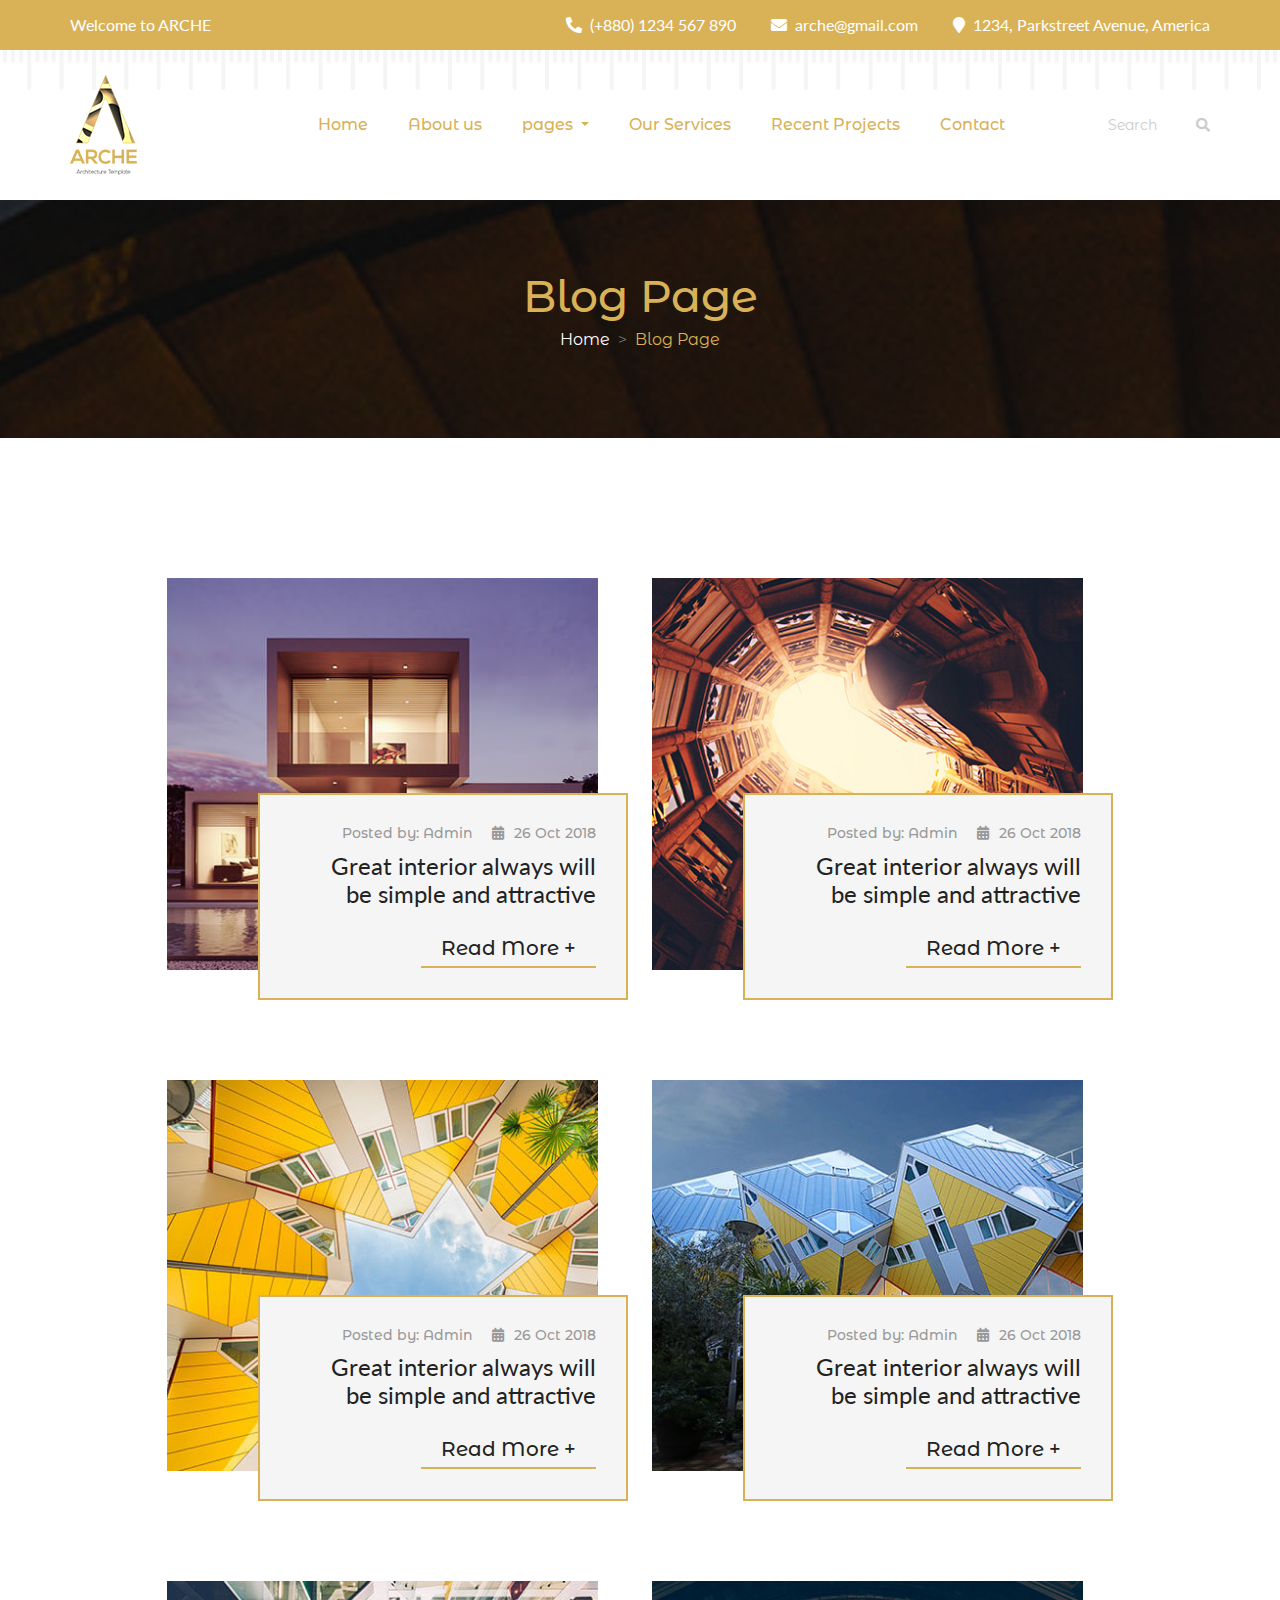
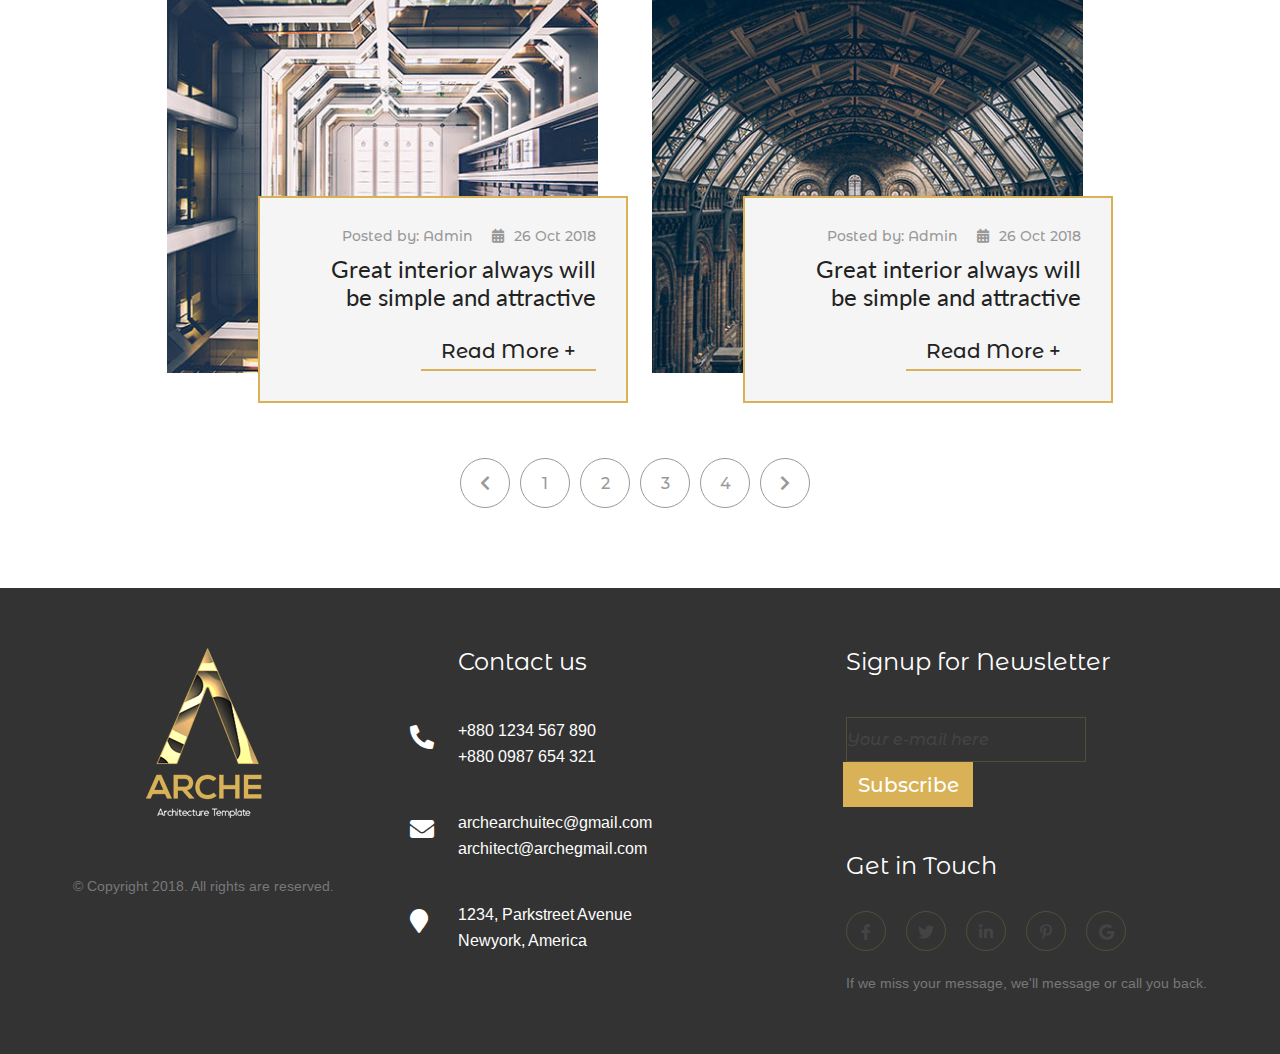
<file: blog.html>
<!DOCTYPE html>
<html lang="en">

<head>
    <meta charset="UTF-8">
    <meta name="viewport" content="width=device-width, initial-scale=1, shrink-to-fit=no">
    <title>Blog</title>
    <link href="https://fonts.googleapis.com/css2?family=Lato:wght@100;300;400;700;900&display=swap" rel="stylesheet">
    <link
        href="https://fonts.googleapis.com/css2?family=Montserrat+Alternates:wght@100;200;300;400;500;600;700;800;900&display=swap"
        rel="stylesheet">
    <link href="https://fonts.googleapis.com/css2?family=Arimo:wght@400;500;600;700&display=swap" rel="stylesheet">
    <link rel="stylesheet" href="css/bootstrap.min.css">
    <link rel="stylesheet" href="css/font-awesome.css">
    <link rel="stylesheet" href="css/jquery.rprogessbar.min.css">
    <link rel="stylesheet" href="css/slick.css">
    <link rel="stylesheet" href="css/venobox.min.css">
    <link rel="stylesheet" href="css/style.css">
</head>


<body>
    <!-- ===========================================
                 Header Part Starts
         =========================================== -->
    <header id="header_part">
        <div class="container px-lg-0">
            <div class="row">
                <div class="col-lg-5">
                    <div class="header_head">
                        <p>Welcome to ARCHE</p>
                    </div>
                </div>
                <div class="col-lg-7">
                    <div class="header_con">
                        <a href="callto:(+880) 1234 567 890"><i class="fas fa-phone-alt"></i>(+880) 1234 567 890</a>
                        <a href="mailto:arche@gmail.com"><i class="fas fa-envelope"></i>arche@gmail.com</a>
                        <p><i class="fas fa-map-marker"></i>1234, Parkstreet Avenue, America</p>
                    </div>
                </div>
            </div>
        </div>
    </header>
    <!--     ===========================================
                      Header Part Starts
             =========================================== -->
    <!--     ===========================================
                      Menu Part Starts
             =========================================== -->
    <nav class="navbar navbar-expand-lg p-0 main_menu">
        <div class="container menu_cont px-lg-0">
            <a class="navbar-brand py-0" href="index.html">
                <img src="images/logo.png" alt="logo">
            </a>
            <button class="navbar-toggler" type="button" data-bs-toggle="collapse"
                data-bs-target="#navbarSupportedContent" aria-controls="navbarSupportedContent" aria-expanded="false"
                aria-label="Toggle navigation">
                <span class="navbar-toggler-icon"></span>
            </button>
            <div class="collapse navbar-collapse" id="navbarSupportedContent">
                <ul class="navbar-nav m-auto">
                    <li class="nav-item">
                        <a class="nav-link" aria-current="page" href="index.html">Home</a>
                    </li>
                    <li class="nav-item">
                        <a class="nav-link" href="about.html">About us</a>
                    </li>
                    <li class="nav-item dropdown">
                        <a class="nav-link dropdown-toggle" href="#" id="navbarDropdown" role="button"
                            data-bs-toggle="dropdown" aria-expanded="false">
                            pages
                        </a>
                        <ul class="dropdown-menu text-center" aria-labelledby="navbarDropdown">
                            <li><a class="dropdown-item" href="blog.html">Blog</a></li>
                            <li><a class="dropdown-item" href="blog_detail.html">Blog Details</a></li>
                            <li><a class="dropdown-item" href="team.html">Team</a></li>
                            <li><a class="dropdown-item" href="member_detail.html">Member Details</a></li>
                            <li><a class="dropdown-item" href="404.html">404</a></li>
                        </ul>
                    </li>
                    <li class="nav-item">
                        <a class="nav-link" href="service.html">Our Services</a>
                    </li>
                    <li class="nav-item">
                        <a class="nav-link" href="project.html">Recent Projects</a>
                    </li>
                    <li class="nav-item">
                        <a class="nav-link" href="contact.html">Contact</a>
                    </li>
                </ul>
                <form class="d-flex menu_search">
                    <input class="form-control" type="search" placeholder="Search" aria-label="Search">
                    <button type="submit"><i class="fas fa-search"></i></button>
                </form>
            </div>
        </div>
    </nav>

    <!--     ===========================================
                     Menu Part Ends
             =========================================== -->
    <!-- ===========================================
                  Blog Page Banner Part Starts
         =========================================== -->
    <section id="about_page_banner" style="background: url(images/about_page_banner.jpg);">
        <div class="container px-lg-0">
            <div class="row justify-content-center">
                <div class="col-lg-6 text-center">
                    <div class="about_banner_text">
                        <h2>Blog Page</h2>
                        <nav style="--bs-breadcrumb-divider: '>';" aria-label="breadcrumb">
                            <ol class="breadcrumb">
                                <li class="breadcrumb-item"><a href="index.html">Home</a></li>
                                <li class="breadcrumb-item active" aria-current="page">Blog Page</li>
                            </ol>
                        </nav>
                    </div>
                </div>
            </div>
        </div>
    </section>

    <!--    ===========================================
                      Blog Page Banner Part ends
             =========================================== -->

    <!-- ===========================================
                 Blog  Part Starts
         =========================================== -->
    <section id="blog_page_part">
        <div class="container px-lg-0">
            <div class="row">
                <div class="col-lg-5 offset-lg-1">
                    <div class="blog_inner">
                        <div class="blog_img">
                            <img src="images/blog1.jpg" class="img-fluid w-100" alt="blog">
                            <div class="overlay">
                                <h4>Posted by: Admin<span><i class="fas fa-calendar-alt"></i>26 Oct 2018</span></h4>
                                <p>Great interior always will be simple and attractive</p>
                                <div class="about_button">
                                    <a href="#">Read More +</a>
                                </div>
                            </div>
                        </div>
                    </div>
                </div>
                <div class="col-lg-5">
                    <div class="blog_inner">
                        <div class="blog_img">
                            <img src="images/blog2.jpg" class="img-fluid w-100" alt="blog">
                            <div class="overlay">
                                <h4>Posted by: Admin<span><i class="fas fa-calendar-alt"></i>26 Oct 2018</span></h4>
                                <p>Great interior always will be simple and attractive</p>
                                <div class="about_button">
                                    <a href="#">Read More +</a>
                                </div>
                            </div>
                        </div>
                    </div>
                </div>
            </div>
            <div class="row">
                <div class="col-lg-5 offset-lg-1">
                    <div class="blog_inner">
                        <div class="blog_img">
                            <img src="images/blog_p3.jpg" class="img-fluid w-100" alt="blog">
                            <div class="overlay">
                                <h4>Posted by: Admin<span><i class="fas fa-calendar-alt"></i>26 Oct 2018</span></h4>
                                <p>Great interior always will be simple and attractive</p>
                                <div class="about_button">
                                    <a href="#">Read More +</a>
                                </div>
                            </div>
                        </div>
                    </div>
                </div>
                <div class="col-lg-5">
                    <div class="blog_inner">
                        <div class="blog_img">
                            <img src="images/blog_p4.jpg" class="img-fluid w-100" alt="blog">
                            <div class="overlay">
                                <h4>Posted by: Admin<span><i class="fas fa-calendar-alt"></i>26 Oct 2018</span></h4>
                                <p>Great interior always will be simple and attractive</p>
                                <div class="about_button">
                                    <a href="#">Read More +</a>
                                </div>
                            </div>
                        </div>
                    </div>
                </div>
            </div>
            <div class="row">
                <div class="col-lg-5 offset-lg-1">
                    <div class="blog_inner">
                        <div class="blog_img">
                            <img src="images/blog_p5.jpg" class="img-fluid w-100" alt="blog">
                            <div class="overlay">
                                <h4>Posted by: Admin<span><i class="fas fa-calendar-alt"></i>26 Oct 2018</span></h4>
                                <p>Great interior always will be simple and attractive</p>
                                <div class="about_button">
                                    <a href="#">Read More +</a>
                                </div>
                            </div>
                        </div>
                    </div>
                </div>
                <div class="col-lg-5">
                    <div class="blog_inner">
                        <div class="blog_img">
                            <img src="images/blog_p6.jpg" class="img-fluid w-100" alt="blog">
                            <div class="overlay">
                                <h4>Posted by: Admin<span><i class="fas fa-calendar-alt"></i>26 Oct 2018</span></h4>
                                <p>Great interior always will be simple and attractive</p>
                                <div class="about_button">
                                    <a href="#">Read More +</a>
                                </div>
                            </div>
                        </div>
                    </div>
                </div>
            </div>
            <div class="row justify-content-center">
                <div class="col-lg-12 text-center">
                    <nav aria-label="Page navigation example" class="paginate pig_blog_mar">
                        <ul class="pagination">
                            <li class="page-item"><a href="#"> <i class="fas fa-chevron-left"></i>
                                </a></li>
                            <li class="page-item"><a href="#">1</a></li>
                            <li class="page-item"><a href="#">2</a></li>
                            <li class="page-item"><a href="#">3</a></li>
                            <li class="page-item"><a href="#">4</a></li>
                            <li class="page-item"><a href="#"><i class="fas fa-chevron-right"></i>
                                </a></li>
                        </ul>
                    </nav>
                </div>
            </div>
        </div>
    </section>

    <!-- ===========================================
                 Blog  Part Ends
         =========================================== -->
    <!-- ===========================================
                 Footer Part Starts
         =========================================== -->
    <footer id="footer_part">
        <div class="footer_banner" style="background: url(images/footer_banner.jpg);">
            <div class="container px-lg-0">
                <div class="row">
                    <div class="col-lg-3">
                        <div class="footer_inner">
                            <div class="footer_logo text-center">
                                <img src="images/footer_logo.png" alt="logo">
                                <h3>&copy; Copyright 2018. All rights are reserved. </h3>
                            </div>
                        </div>
                    </div>
                    <div class="col-lg-3 offset-lg-1">
                        <div class="footer_head">
                            <h3>Contact us</h3>
                        </div>
                        <div class="footer_contact">
                            <p><i class="fas fa-phone-alt"></i>+880 1234 567 890<br>
                                +880 0987 654 321</p>
                        </div>
                        <div class="footer_contact">
                            <p><i class="fas fa-envelope"></i> archearchuitec@gmail.com
                                architect@archegmail.com</p>
                        </div>
                        <div class="footer_contact">
                            <p><i class="fas fa-map-marker"></i>1234, Parkstreet Avenue<br>
                                Newyork, America</p>
                        </div>
                    </div>
                    <div class="col-lg-4 offset-lg-1">
                        <div class="footer_head">
                            <h3>Signup for Newsletter</h3>
                            <form action="" class="my_footer_form">
                                <input type="text" placeholder="Your e-mail here">
                                <button type="submit">Subscribe</button>
                            </form>
                            <div class="footer_head head_mar">
                                <h3>Get in Touch</h3>
                            </div>
                            <div class="footer_icon">
                                <a href="#"><i class="fab fa-facebook-f"></i></a>
                                <a href="#"><i class="fab fa-twitter"></i></a>
                                <a href="#"><i class="fab fa-linkedin-in"></i></a>
                                <a href="#"><i class="fab fa-pinterest-p"></i></a>
                                <a href="#"><i class="fab fa-google"></i></a>
                                <p>If we miss your message, we'll message or call you back.</p>
                            </div>
                        </div>
                    </div>
                </div>
            </div>
        </div>
    </footer>

    <!--      ===========================================
                     Footer Part Ends
             =========================================== -->


















    <script src="js/jquery-1.12.4.min.js"></script>
    <script src="js/bootstrap.bundle.min.js"></script>
    <script src="js/active.js"></script>
    <script src="js/jquery.counterup.min.js"></script>
    <script src="js/jQuery.rProgressbar.min.js"></script>
    <script src="js/slick.min.js"></script>
    <script src="js/venobox.min.js"></script>
    <script src="js/waypoints.min.js"></script>
    <script src="js/script.js"></script>
</body>

</html>

<!-- ===========================================
                 Header Part Starts
     =========================================== -->
<!-- ===========================================
                 Header Part Ends
     =========================================== -->
</file>
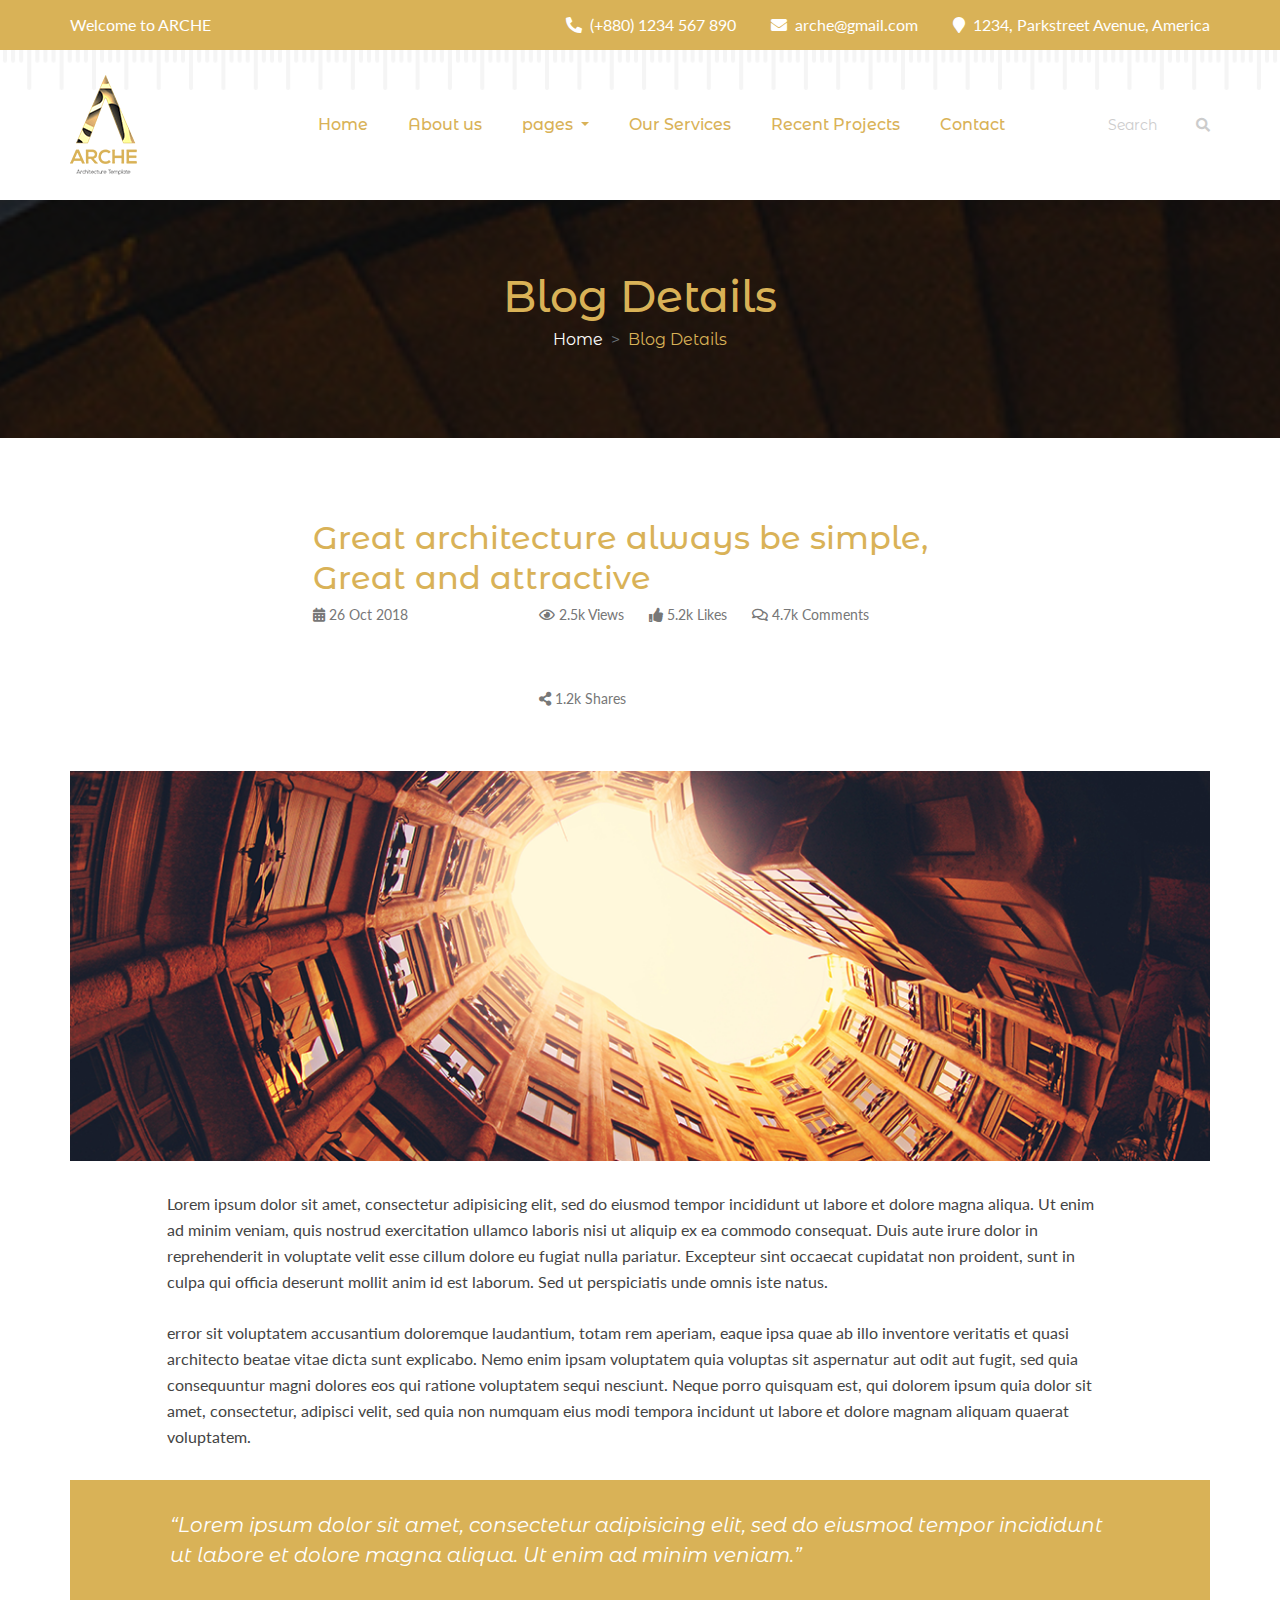
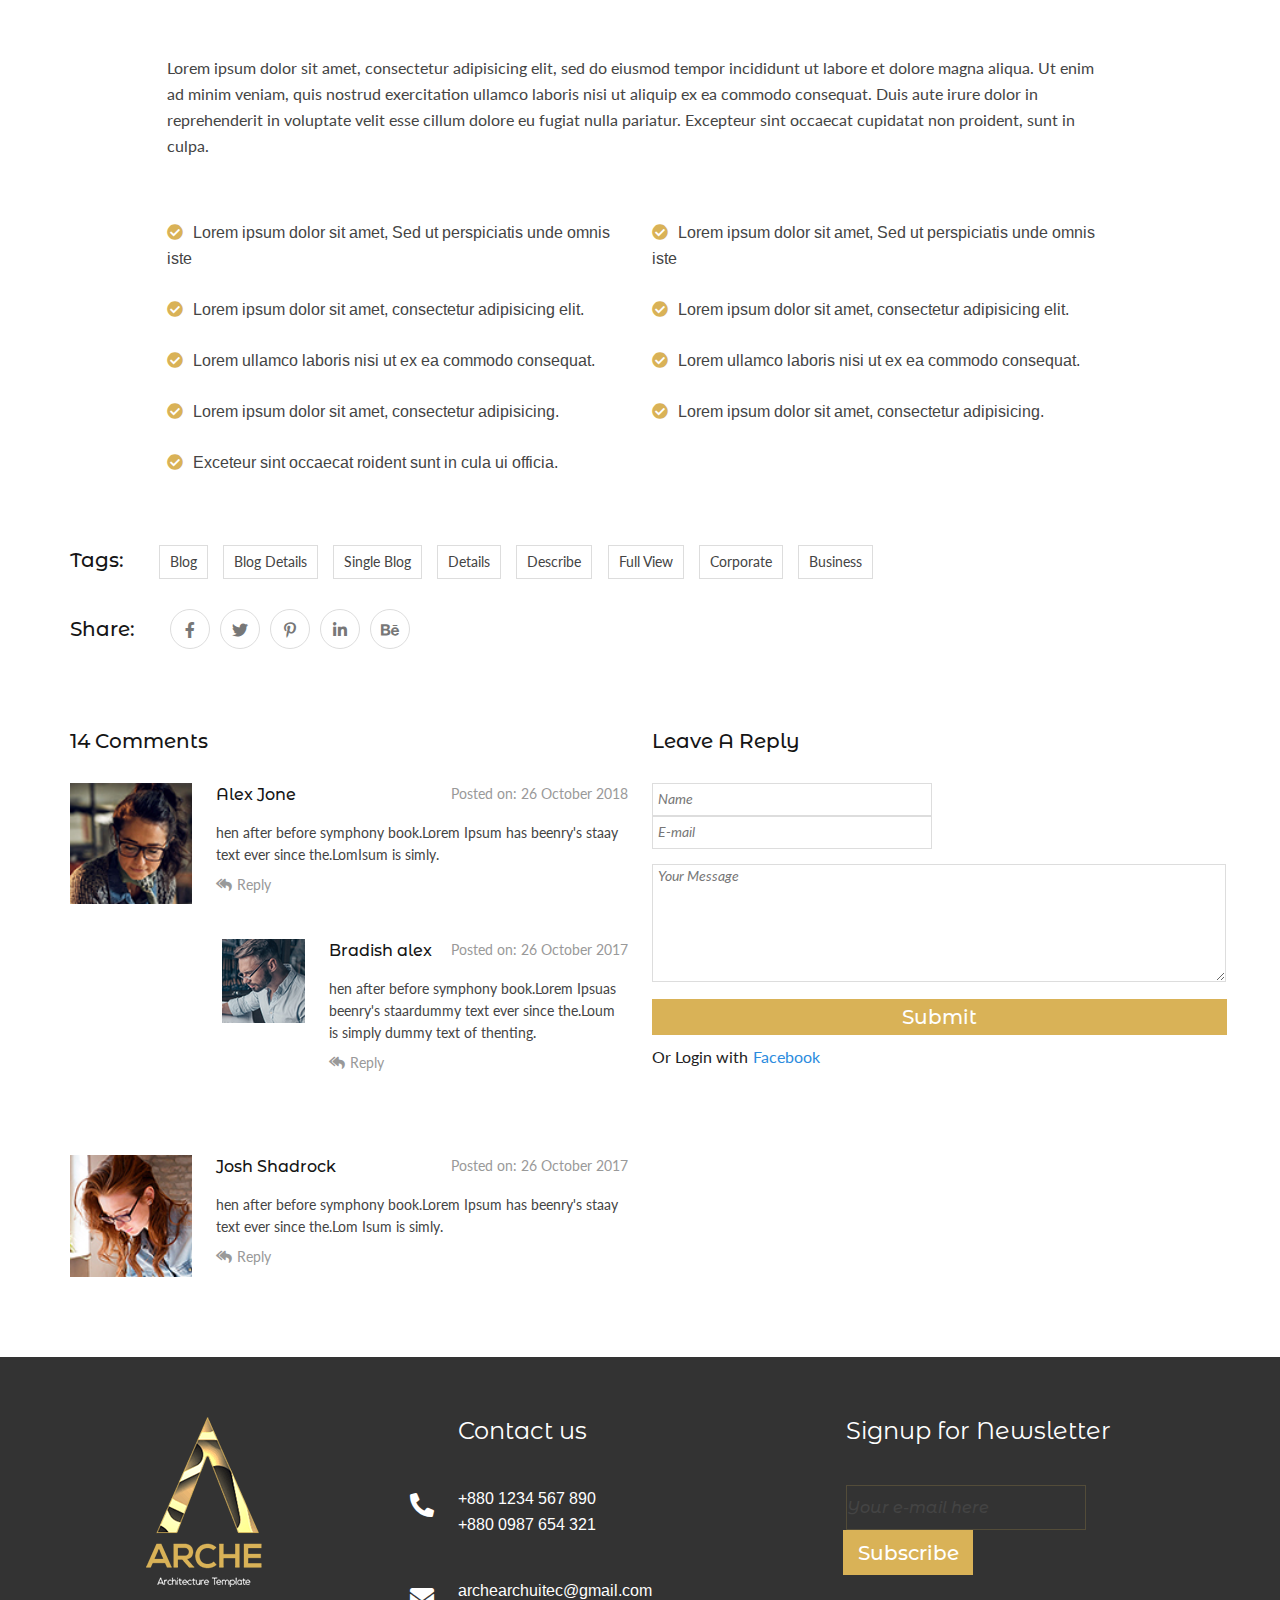
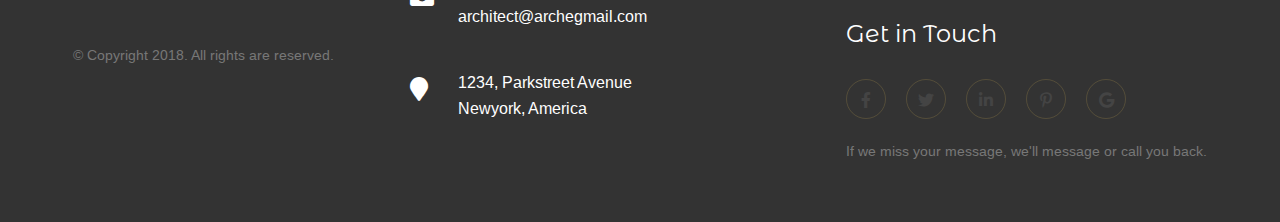
<file: blog_detail.html>
<!DOCTYPE html>
<html lang="en">

<head>
    <meta charset="UTF-8">
    <meta name="viewport" content="width=device-width, initial-scale=1, shrink-to-fit=no">
    <title>Blog Details</title>
    <link href="https://fonts.googleapis.com/css2?family=Lato:wght@100;300;400;700;900&display=swap" rel="stylesheet">
    <link
        href="https://fonts.googleapis.com/css2?family=Montserrat+Alternates:wght@100;200;300;400;500;600;700;800;900&display=swap"
        rel="stylesheet">
    <link href="https://fonts.googleapis.com/css2?family=Arimo:wght@400;500;600;700&display=swap" rel="stylesheet">
    <link rel="stylesheet" href="css/bootstrap.min.css">
    <link rel="stylesheet" href="css/font-awesome.css">
    <link rel="stylesheet" href="css/jquery.rprogessbar.min.css">
    <link rel="stylesheet" href="css/slick.css">
    <link rel="stylesheet" href="css/venobox.min.css">
    <link rel="stylesheet" href="css/style.css">
</head>

<body>
    <!-- ===========================================
                Header Part Starts
         =========================================== -->
    <header id="header_part">
        <div class="container px-lg-0">
            <div class="row">
                <div class="col-lg-5">
                    <div class="header_head">
                        <p>Welcome to ARCHE</p>
                    </div>
                </div>
                <div class="col-lg-7">
                    <div class="header_con">
                        <a href="callto:(+880) 1234 567 890"><i class="fas fa-phone-alt"></i>(+880) 1234 567 890</a>
                        <a href="mailto:arche@gmail.com"><i class="fas fa-envelope"></i>arche@gmail.com</a>
                        <p><i class="fas fa-map-marker"></i>1234, Parkstreet Avenue, America</p>
                    </div>
                </div>
            </div>
        </div>
    </header>
    <!--     ===========================================
                    Header Part Starts
             =========================================== -->
    <!--     ===========================================
                     Menu Part Starts
             =========================================== -->
    <nav class="navbar navbar-expand-lg p-0 main_menu">
        <div class="container menu_cont px-lg-0">
            <a class="navbar-brand py-0" href="index.html">
                <img src="images/logo.png" alt="logo">
            </a>
            <button class="navbar-toggler" type="button" data-bs-toggle="collapse"
                data-bs-target="#navbarSupportedContent" aria-controls="navbarSupportedContent" aria-expanded="false"
                aria-label="Toggle navigation">
                <span class="navbar-toggler-icon"></span>
            </button>
            <div class="collapse navbar-collapse" id="navbarSupportedContent">
                <ul class="navbar-nav m-auto">
                    <li class="nav-item">
                        <a class="nav-link" aria-current="page" href="index.html">Home</a>
                    </li>
                    <li class="nav-item">
                        <a class="nav-link" href="about.html">About us</a>
                    </li>
                    <li class="nav-item dropdown">
                        <a class="nav-link dropdown-toggle" href="#" id="navbarDropdown" role="button"
                            data-bs-toggle="dropdown" aria-expanded="false">
                            pages
                        </a>
                        <ul class="dropdown-menu text-center" aria-labelledby="navbarDropdown">
                            <li><a class="dropdown-item" href="blog.html">Blog</a></li>
                            <li><a class="dropdown-item" href="blog_detail.html">Blog Details</a></li>
                            <li><a class="dropdown-item" href="team.html">Team</a></li>
                            <li><a class="dropdown-item" href="member_detail.html">Member Details</a></li>
                            <li><a class="dropdown-item" href="404.html">404</a></li>
                        </ul>
                    </li>
                    <li class="nav-item">
                        <a class="nav-link" href="service.html">Our Services</a>
                    </li>
                    <li class="nav-item">
                        <a class="nav-link" href="project.html">Recent Projects</a>
                    </li>
                    <li class="nav-item">
                        <a class="nav-link" href="contact.html">Contact</a>
                    </li>
                </ul>
                <form class="d-flex menu_search">
                    <input class="form-control" type="search" placeholder="Search" aria-label="Search">
                    <button type="submit"><i class="fas fa-search"></i></button>
                </form>
            </div>
        </div>
    </nav>

    <!--     ===========================================
                     Menu Part Ends
             =========================================== -->

    <!-- ===========================================
            Blog Details Page Banner Part Starts
         =========================================== -->
    <section id="about_page_banner" style="background: url(images/about_page_banner.jpg);">
        <div class="container px-lg-0">
            <div class="row justify-content-center">
                <div class="col-lg-6 text-center">
                    <div class="about_banner_text">
                        <h2>Blog Details</h2>
                        <nav style="--bs-breadcrumb-divider: '>';" aria-label="breadcrumb">
                            <ol class="breadcrumb">
                                <li class="breadcrumb-item"><a href="index.html">Home</a></li>
                                <li class="breadcrumb-item active" aria-current="page">Blog Details</li>
                            </ol>
                        </nav>
                    </div>
                </div>
            </div>
        </div>
    </section>

    <!--     ===========================================
                Blog Details Page Banner Part ends
             =========================================== -->
    <!-- ===========================================
              Blog details page Part Starts
     =========================================== -->
    <section id="blog_page_part">
        <div class="container px-lg-0">
            <div class="row justify-content-center">
                <div class="col-lg-7">
                    <div class="blog_page_head">
                        <h3>Great architecture always be simple, Great and attractive</h3>
                    </div>
                    <div class="row">
                        <div class="col-lg-4">
                            <div class="blog_date_text">
                                <p><a href="#"><i class="fas fa-calendar-alt"></i>26 Oct 2018</a></p>
                            </div>
                        </div>
                        <div class="col-lg-8">
                            <div class="blog_date_text">
                                <p><a href="#"><i class="far fa-eye"></i>2.5k Views</a></p>
                                <p><a href="#"><i class="fas fa-thumbs-up"></i>5.2k Likes</a></p>
                                <p><a href="#"><i class="far fa-comments"></i>4.7k Comments</a></p>
                                <p><a href="#"><i class="fas fa-share-alt"></i>1.2k Shares</a></p>
                            </div>
                        </div>
                    </div>
                </div>
            </div>
            <div class="row">
                <div class="blog_details_img">
                    <img src="images/blog_details_img.png" class="img-fluid w-100" alt="img">
                </div>
            </div>
            <div class="row">
                <div class="col-lg-10 offset-lg-1">
                    <div class="blog_details_text">
                        <p>Lorem ipsum dolor sit amet, consectetur adipisicing elit, sed do eiusmod tempor incididunt ut
                            labore et dolore magna aliqua. Ut enim ad minim veniam, quis nostrud exercitation ullamco
                            laboris nisi ut aliquip ex ea commodo consequat. Duis aute irure dolor in reprehenderit in
                            voluptate velit esse cillum dolore eu fugiat nulla pariatur. Excepteur sint occaecat
                            cupidatat non proident, sunt in culpa qui officia deserunt mollit anim id est laborum. Sed
                            ut perspiciatis unde omnis iste natus.<span>error sit voluptatem accusantium doloremque
                                laudantium, totam rem aperiam, eaque ipsa quae
                                ab illo inventore veritatis et quasi architecto beatae vitae dicta sunt explicabo. Nemo
                                enim
                                ipsam voluptatem quia voluptas sit aspernatur aut odit aut fugit, sed quia consequuntur
                                magni dolores eos qui ratione voluptatem sequi nesciunt. Neque porro quisquam est, qui
                                dolorem ipsum quia dolor sit amet, consectetur, adipisci velit, sed quia non numquam
                                eius
                                modi tempora incidunt ut labore et dolore magnam aliquam quaerat voluptatem.</span>
                            <p>
                    </div>
                </div>
            </div>
            <div class="row">
                <div class="col-lg-12">
                    <div class="blog_text_color">
                        <p>“Lorem ipsum dolor sit amet, consectetur adipisicing elit, sed do eiusmod tempor incididunt
                            ut labore et dolore magna aliqua. Ut enim ad minim veniam.”</p>
                    </div>
                </div>
            </div>
            <div class="row">
                <div class="col-lg-10 offset-lg-1">
                    <div class="blog_text_catagory">
                        <p>Lorem ipsum dolor sit amet, consectetur adipisicing elit, sed do eiusmod tempor incididunt ut
                            labore et dolore magna aliqua. Ut enim ad minim veniam, quis nostrud exercitation ullamco
                            laboris nisi ut aliquip ex ea commodo consequat. Duis aute irure dolor in reprehenderit in
                            voluptate velit esse cillum dolore eu fugiat nulla pariatur. Excepteur sint occaecat
                            cupidatat non proident, sunt in culpa.</p>
                    </div>
                </div>
            </div>
            <div class="row">
                <div class="col-lg-5 offset-lg-1">
                    <div class="blog_details_list">
                        <ul>
                            <li><i class="fas fa-check-circle"></i>Lorem ipsum dolor sit amet, Sed ut perspiciatis unde
                                omnis iste</li>
                            <li><i class="fas fa-check-circle"></i>Lorem ipsum dolor sit amet, consectetur adipisicing
                                elit.</li>
                            <li><i class="fas fa-check-circle"></i>Lorem ullamco laboris nisi ut ex ea commodo
                                consequat.</li>
                            <li><i class="fas fa-check-circle"></i>Lorem ipsum dolor sit amet, consectetur adipisicing.
                            </li>
                            <li><i class="fas fa-check-circle"></i>Exceteur sint occaecat roident sunt in cula ui
                                officia.
                            </li>
                        </ul>
                    </div>
                </div>
                <div class="col-lg-5">
                    <div class="blog_details_list">
                        <ul>
                            <li><i class="fas fa-check-circle"></i>Lorem ipsum dolor sit amet, Sed ut perspiciatis unde
                                omnis iste</li>
                            <li><i class="fas fa-check-circle"></i>Lorem ipsum dolor sit amet, consectetur adipisicing
                                elit.</li>
                            <li><i class="fas fa-check-circle"></i>Lorem ullamco laboris nisi ut ex ea commodo
                                consequat.</li>
                            <li><i class="fas fa-check-circle"></i>Lorem ipsum dolor sit amet, consectetur adipisicing.
                            </li>
                        </ul>
                    </div>
                </div>
            </div>
            <div class="row">
                <div class="col-lg-12">
                    <div class="blog_details_tag">
                        <span>Tags:</span>
                        <a href="#">Blog</a>
                        <a href="#">Blog Details</a>
                        <a href="#">Single Blog</a>
                        <a href="#">Details</a>
                        <a href="#">Describe</a>
                        <a href="#">Full View</a>
                        <a href="#">Corporate</a>
                        <a href="#">Business</a>
                    </div>
                </div>
            </div>
            <div class="row">
                <div class="col-lg-12">
                    <div class="blog_social_icon">
                        <span>Share:</span>
                        <a href="#"><i class="fab fa-facebook-f"></i></a>
                        <a href="#"><i class="fab fa-twitter"></i></a>
                        <a href="#"><i class="fab fa-pinterest-p"></i></a>
                        <a href="#"><i class="fab fa-linkedin-in"></i></a>
                        <a href="#"><i class="fab fa-behance"></i></a>
                    </div>
                </div>
            </div>
            <div class="row">
                <div class="col-lg-6">
                    <div class="blog_coomnent">
                        <h3>14 Comments</h3>
                        <div class="row">
                            <div class="col-lg-3">
                                <div class="blog_com_img">
                                    <img src="images/blog_commnet_1.jpg" class="img-fluid w-100" alt="img">
                                </div>
                            </div>
                            <div class="col-lg-9">
                                <div class="blog_comment">
                                    <h5>Alex Jone</h5>
                                    <span>Posted on: 26 October 2018</span>
                                    <p>hen after before symphony book.Lorem Ipsum has beenry's staay text ever since
                                        the.LomIsum is simly.</p>
                                    <a href=""><i class="fas fa-reply-all"></i>Reply</a>
                                </div>
                            </div>
                        </div>
                        <div class="row offset-3 blog_img_mar">
                            <div class="col-lg-3">
                                <div class="blog_com_img">
                                    <img src="images/blog_commnet_2.jpg" class="img-fluid w-100" alt="img">
                                </div>
                            </div>
                            <div class="col-lg-9">
                                <div class="blog_comment">
                                    <h5>Bradish alex</h5>
                                    <span>Posted on: 26 October 2017</span>
                                    <p>hen after before symphony book.Lorem Ipsuas beenry's staardummy text ever since
                                        the.Loum is simply dummy text of thenting.</p>
                                    <a href=""><i class="fas fa-reply-all"></i>Reply</a>
                                </div>
                            </div>
                        </div>
                        <div class="row  blog_img_mar_2">
                            <div class="col-lg-3">
                                <div class="blog_com_img">
                                    <img src="images/blog_commnet_3.jpg" class="img-fluid w-100" alt="img">
                                </div>
                            </div>
                            <div class="col-lg-9">
                                <div class="blog_comment">
                                    <h5>Josh Shadrock</h5>
                                    <span>Posted on: 26 October 2017</span>
                                    <p>hen after before symphony book.Lorem Ipsum has beenry's staay text ever since
                                        the.Lom Isum is simly.</p>
                                    <a href=""><i class="fas fa-reply-all"></i>Reply</a>
                                </div>
                            </div>
                        </div>
                    </div>
                </div>
                <div class="col-lg-6">
                    <div class="blog_form_head">
                        <h3>Leave A Reply</h3>
                    </div>
                    <div class="blog_form_part">
                        <form action="">
                            <input type="text" name="#" id="#" placeholder="Name">
                            <input type="email" name="#" id="#" placeholder="E-mail">
                            <textarea name="#" id="#" cols="#" rows="#" placeholder="Your Message"></textarea>
                            <button type="submit">Submit</button>
                        </form>
                        <p>Or Login with<a href="#">Facebook</a></p>
                    </div>
                </div>
            </div>
        </div>
    </section>

    <!-- ===========================================
              Blog details page Part Ends
     =========================================== -->
    <!-- ===========================================
                 Footer Part Starts
         =========================================== -->
    <footer id="footer_part">
        <div class="footer_banner" style="background: url(images/footer_banner.jpg);">
            <div class="container px-lg-0">
                <div class="row">
                    <div class="col-lg-3">
                        <div class="footer_inner">
                            <div class="footer_logo text-center">
                                <img src="images/footer_logo.png" alt="logo">
                                <h3>&copy; Copyright 2018. All rights are reserved. </h3>
                            </div>
                        </div>
                    </div>
                    <div class="col-lg-3 offset-lg-1">
                        <div class="footer_head">
                            <h3>Contact us</h3>
                        </div>
                        <div class="footer_contact">
                            <p><i class="fas fa-phone-alt"></i>+880 1234 567 890<br>
                                +880 0987 654 321</p>
                        </div>
                        <div class="footer_contact">
                            <p><i class="fas fa-envelope"></i> archearchuitec@gmail.com
                                architect@archegmail.com</p>
                        </div>
                        <div class="footer_contact">
                            <p><i class="fas fa-map-marker"></i>1234, Parkstreet Avenue<br>
                                Newyork, America</p>
                        </div>
                    </div>
                    <div class="col-lg-4 offset-lg-1">
                        <div class="footer_head">
                            <h3>Signup for Newsletter</h3>
                            <form action="" class="my_footer_form">
                                <input type="text" placeholder="Your e-mail here">
                                <button type="submit">Subscribe</button>
                            </form>
                            <div class="footer_head head_mar">
                                <h3>Get in Touch</h3>
                            </div>
                            <div class="footer_icon">
                                <a href="#"><i class="fab fa-facebook-f"></i></a>
                                <a href="#"><i class="fab fa-twitter"></i></a>
                                <a href="#"><i class="fab fa-linkedin-in"></i></a>
                                <a href="#"><i class="fab fa-pinterest-p"></i></a>
                                <a href="#"><i class="fab fa-google"></i></a>
                                <p>If we miss your message, we'll message or call you back.</p>
                            </div>
                        </div>
                    </div>
                </div>
            </div>
        </div>
    </footer>

    <!--     ===========================================
                     Footer Part Ends
             =========================================== -->










    <script src="js/jquery-1.12.4.min.js"></script>
    <script src="js/bootstrap.bundle.min.js"></script>
    <script src="js/active.js"></script>
    <script src="js/jquery.counterup.min.js"></script>
    <script src="js/jQuery.rProgressbar.min.js"></script>
    <script src="js/slick.min.js"></script>
    <script src="js/venobox.min.js"></script>
    <script src="js/waypoints.min.js"></script>
    <script src="js/script.js"></script>
</body>

</html>
</file>
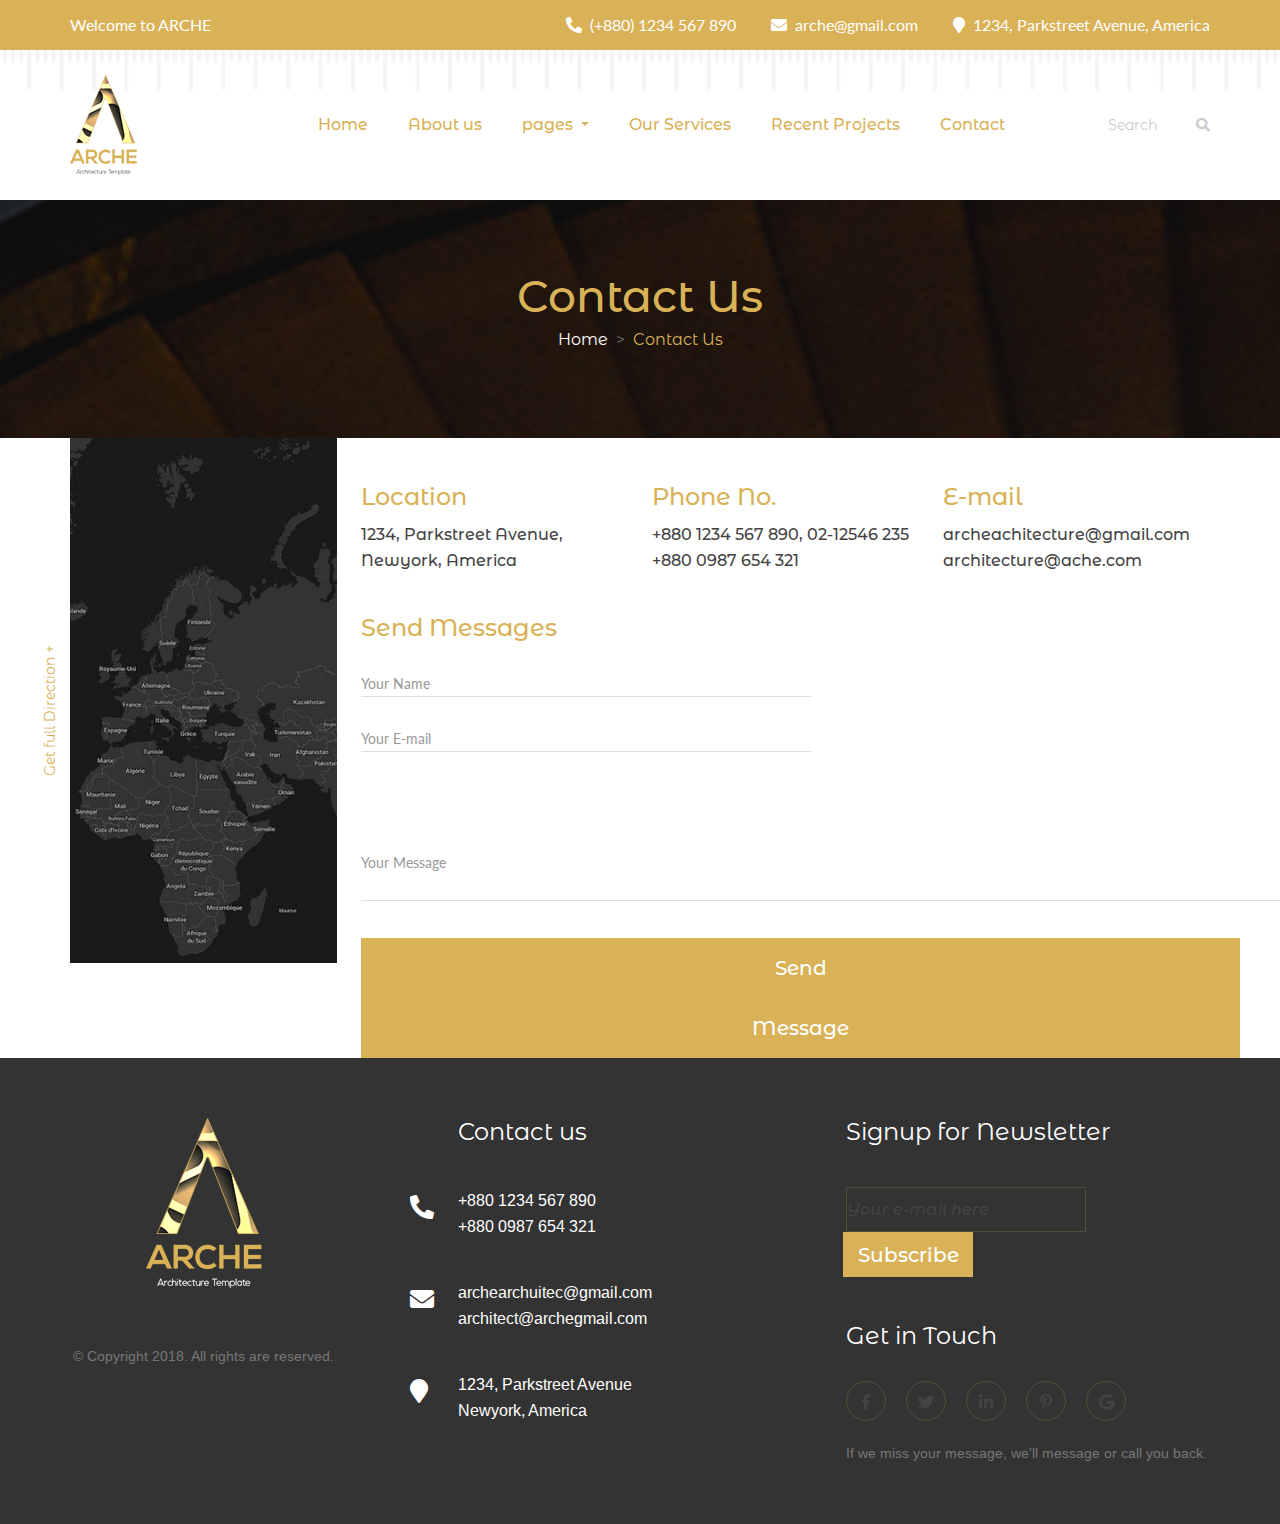
<file: contact.html>
<!DOCTYPE html>
<html lang="en">

<head>
    <meta charset="UTF-8">
    <meta name="viewport" content="width=device-width, initial-scale=1, shrink-to-fit=no">
    <title>Contact Us</title>
    <link href="https://fonts.googleapis.com/css2?family=Lato:wght@100;300;400;700;900&display=swap" rel="stylesheet">
    <link
        href="https://fonts.googleapis.com/css2?family=Montserrat+Alternates:wght@100;200;300;400;500;600;700;800;900&display=swap"
        rel="stylesheet">
    <link href="https://fonts.googleapis.com/css2?family=Arimo:wght@400;500;600;700&display=swap" rel="stylesheet">
    <link rel="stylesheet" href="css/bootstrap.min.css">
    <link rel="stylesheet" href="css/font-awesome.css">
    <link rel="stylesheet" href="css/jquery.rprogessbar.min.css">
    <link rel="stylesheet" href="css/slick.css">
    <link rel="stylesheet" href="css/venobox.min.css">
    <link rel="stylesheet" href="css/style.css">
</head>

<body>
    <!-- ===========================================
                Header Part Starts
         =========================================== -->
    <header id="header_part">
        <div class="container px-lg-0">
            <div class="row">
                <div class="col-lg-5">
                    <div class="header_head">
                        <p>Welcome to ARCHE</p>
                    </div>
                </div>
                <div class="col-lg-7">
                    <div class="header_con">
                        <a href="callto:(+880) 1234 567 890"><i class="fas fa-phone-alt"></i>(+880) 1234 567 890</a>
                        <a href="mailto:arche@gmail.com"><i class="fas fa-envelope"></i>arche@gmail.com</a>
                        <p><i class="fas fa-map-marker"></i>1234, Parkstreet Avenue, America</p>
                    </div>
                </div>
            </div>
        </div>
    </header>
    <!--     ===========================================
                     Header Part Starts
             =========================================== -->
    <!--     ===========================================
                      Menu Part Starts
             =========================================== -->
    <nav class="navbar navbar-expand-lg p-0 main_menu">
        <div class="container menu_cont px-lg-0">
            <a class="navbar-brand py-0" href="index.html">
                <img src="images/logo.png" alt="logo">
            </a>
            <button class="navbar-toggler" type="button" data-bs-toggle="collapse"
                data-bs-target="#navbarSupportedContent" aria-controls="navbarSupportedContent" aria-expanded="false"
                aria-label="Toggle navigation">
                <span class="navbar-toggler-icon"></span>
            </button>
            <div class="collapse navbar-collapse" id="navbarSupportedContent">
                <ul class="navbar-nav m-auto">
                    <li class="nav-item">
                        <a class="nav-link" aria-current="page" href="index.html">Home</a>
                    </li>
                    <li class="nav-item">
                        <a class="nav-link" href="about.html">About us</a>
                    </li>
                    <li class="nav-item dropdown">
                        <a class="nav-link dropdown-toggle" href="#" id="navbarDropdown" role="button"
                            data-bs-toggle="dropdown" aria-expanded="false">
                            pages
                        </a>
                        <ul class="dropdown-menu text-center" aria-labelledby="navbarDropdown">
                            <li><a class="dropdown-item" href="blog.html">Blog</a></li>
                            <li><a class="dropdown-item" href="blog_detail.html">Blog Details</a></li>
                            <li><a class="dropdown-item" href="team.html">Team</a></li>
                            <li><a class="dropdown-item" href="member_detail.html">Member Details</a></li>
                            <li><a class="dropdown-item" href="404.html">404</a></li>
                        </ul>
                    </li>
                    <li class="nav-item">
                        <a class="nav-link" href="service.html">Our Services</a>
                    </li>
                    <li class="nav-item">
                        <a class="nav-link" href="project.html">Recent Projects</a>
                    </li>
                    <li class="nav-item">
                        <a class="nav-link" href="contact.html">Contact</a>
                    </li>
                </ul>
                <form class="d-flex menu_search">
                    <input class="form-control" type="search" placeholder="Search" aria-label="Search">
                    <button type="submit"><i class="fas fa-search"></i></button>
                </form>
            </div>
        </div>
    </nav>

    <!--     ==========================================
                      Menu Part Ends
             =========================================== -->

    <!-- ===========================================
                Contact Page Banner Part Starts
         =========================================== -->
    <section id="about_page_banner" style="background: url(images/about_page_banner.jpg);">
        <div class="container px-lg-0">
            <div class="row justify-content-center">
                <div class="col-lg-6 text-center">
                    <div class="about_banner_text">
                        <h2>Contact Us</h2>
                        <nav style="--bs-breadcrumb-divider: '>';" aria-label="breadcrumb">
                            <ol class="breadcrumb">
                                <li class="breadcrumb-item"><a href="index.html">Home</a></li>
                                <li class="breadcrumb-item active" aria-current="page">Contact Us</li>
                            </ol>
                        </nav>
                    </div>
                </div>
            </div>
        </div>
    </section>

    <!--     ===========================================
                    Contact Page Banner Part ends
             =========================================== -->
    <!-- ===========================================
                 Contact Us Part Starts
     =========================================== -->

    <section id="contact_us_part">
        <div class="container px-lg-0">
            <div class="row">
                <div class="col-lg-3">
                    <div class="contact_img">
                        <img src="images/contact_map.jpg" class="img-fluid w-100" alt="img">
                        <a href="#">Get full Direction +</a>
                    </div>
                </div>
                <div class="col-lg-9">
                    <div class="row">
                        <div class="col-lg-4">
                            <div class="contact_info">
                                <h3>Location</h3>
                                <p>1234, Parkstreet Avenue, <br>Newyork, America</p>
                            </div>
                        </div>
                        <div class="col-lg-4">
                            <div class="contact_info">
                                <h3>Phone No.</h3>
                                <p>+880 1234 567 890, 02-12546 235<br>
                                    +880 0987 654 321</p>
                            </div>
                        </div>
                        <div class="col-lg-4">
                            <div class="contact_info">
                                <h3>E-mail</h3>
                                <p>archeachitecture@gmail.com
                                    architecture@ache.com</p>
                            </div>
                        </div>
                    </div>
                    <div class="row">
                        <div class="col-lg-12">
                            <div class="contact_us_head">
                                <h3>Send Messages</h3>
                                <div class="contact_us_form">
                                    <form action="">
                                        <input type="text" placeholder="Your Name">
                                        <input type="email" placeholder="Your E-mail">
                                        <textarea name="#" id="#" cols="#" rows="#"
                                            placeholder="Your Message"></textarea>
                                        <button type="submit">Send Message</button>
                                    </form>
                                </div>
                            </div>
                        </div>
                    </div>
                </div>
            </div>
        </div>
    </section>

    <!-- ===========================================
                 Contact Us Part Ends
     =========================================== -->
    <!-- ===========================================
                 Footer Part Starts
         =========================================== -->
    <footer id="footer_part">
        <div class="footer_banner" style="background: url(images/footer_banner.jpg);">
            <div class="container px-lg-0">
                <div class="row">
                    <div class="col-lg-3">
                        <div class="footer_inner">
                            <div class="footer_logo text-center">
                                <img src="images/footer_logo.png" alt="logo">
                                <h3>&copy; Copyright 2018. All rights are reserved. </h3>
                            </div>
                        </div>
                    </div>
                    <div class="col-lg-3 offset-lg-1">
                        <div class="footer_head">
                            <h3>Contact us</h3>
                        </div>
                        <div class="footer_contact">
                            <p><i class="fas fa-phone-alt"></i>+880 1234 567 890<br>
                                +880 0987 654 321</p>
                        </div>
                        <div class="footer_contact">
                            <p><i class="fas fa-envelope"></i> archearchuitec@gmail.com
                                architect@archegmail.com</p>
                        </div>
                        <div class="footer_contact">
                            <p><i class="fas fa-map-marker"></i>1234, Parkstreet Avenue<br>
                                Newyork, America</p>
                        </div>
                    </div>
                    <div class="col-lg-4 offset-lg-1">
                        <div class="footer_head">
                            <h3>Signup for Newsletter</h3>
                            <form action="" class="my_footer_form">
                                <input type="text" placeholder="Your e-mail here">
                                <button type="submit">Subscribe</button>
                            </form>
                            <div class="footer_head head_mar">
                                <h3>Get in Touch</h3>
                            </div>
                            <div class="footer_icon">
                                <a href="#"><i class="fab fa-facebook-f"></i></a>
                                <a href="#"><i class="fab fa-twitter"></i></a>
                                <a href="#"><i class="fab fa-linkedin-in"></i></a>
                                <a href="#"><i class="fab fa-pinterest-p"></i></a>
                                <a href="#"><i class="fab fa-google"></i></a>
                                <p>If we miss your message, we'll message or call you back.</p>
                            </div>
                        </div>
                    </div>
                </div>
            </div>
        </div>
    </footer>

    <!-- ===========================================
                 Footer Part Ends
         =========================================== -->

    <script src="js/jquery-1.12.4.min.js"></script>
    <script src="js/bootstrap.bundle.min.js"></script>
    <script src="js/active.js"></script>
    <script src="js/jquery.counterup.min.js"></script>
    <script src="js/jQuery.rProgressbar.min.js"></script>
    <script src="js/slick.min.js"></script>
    <script src="js/venobox.min.js"></script>
    <script src="js/waypoints.min.js"></script>
    <script src="js/script.js"></script>
</body>

</html>
</file>
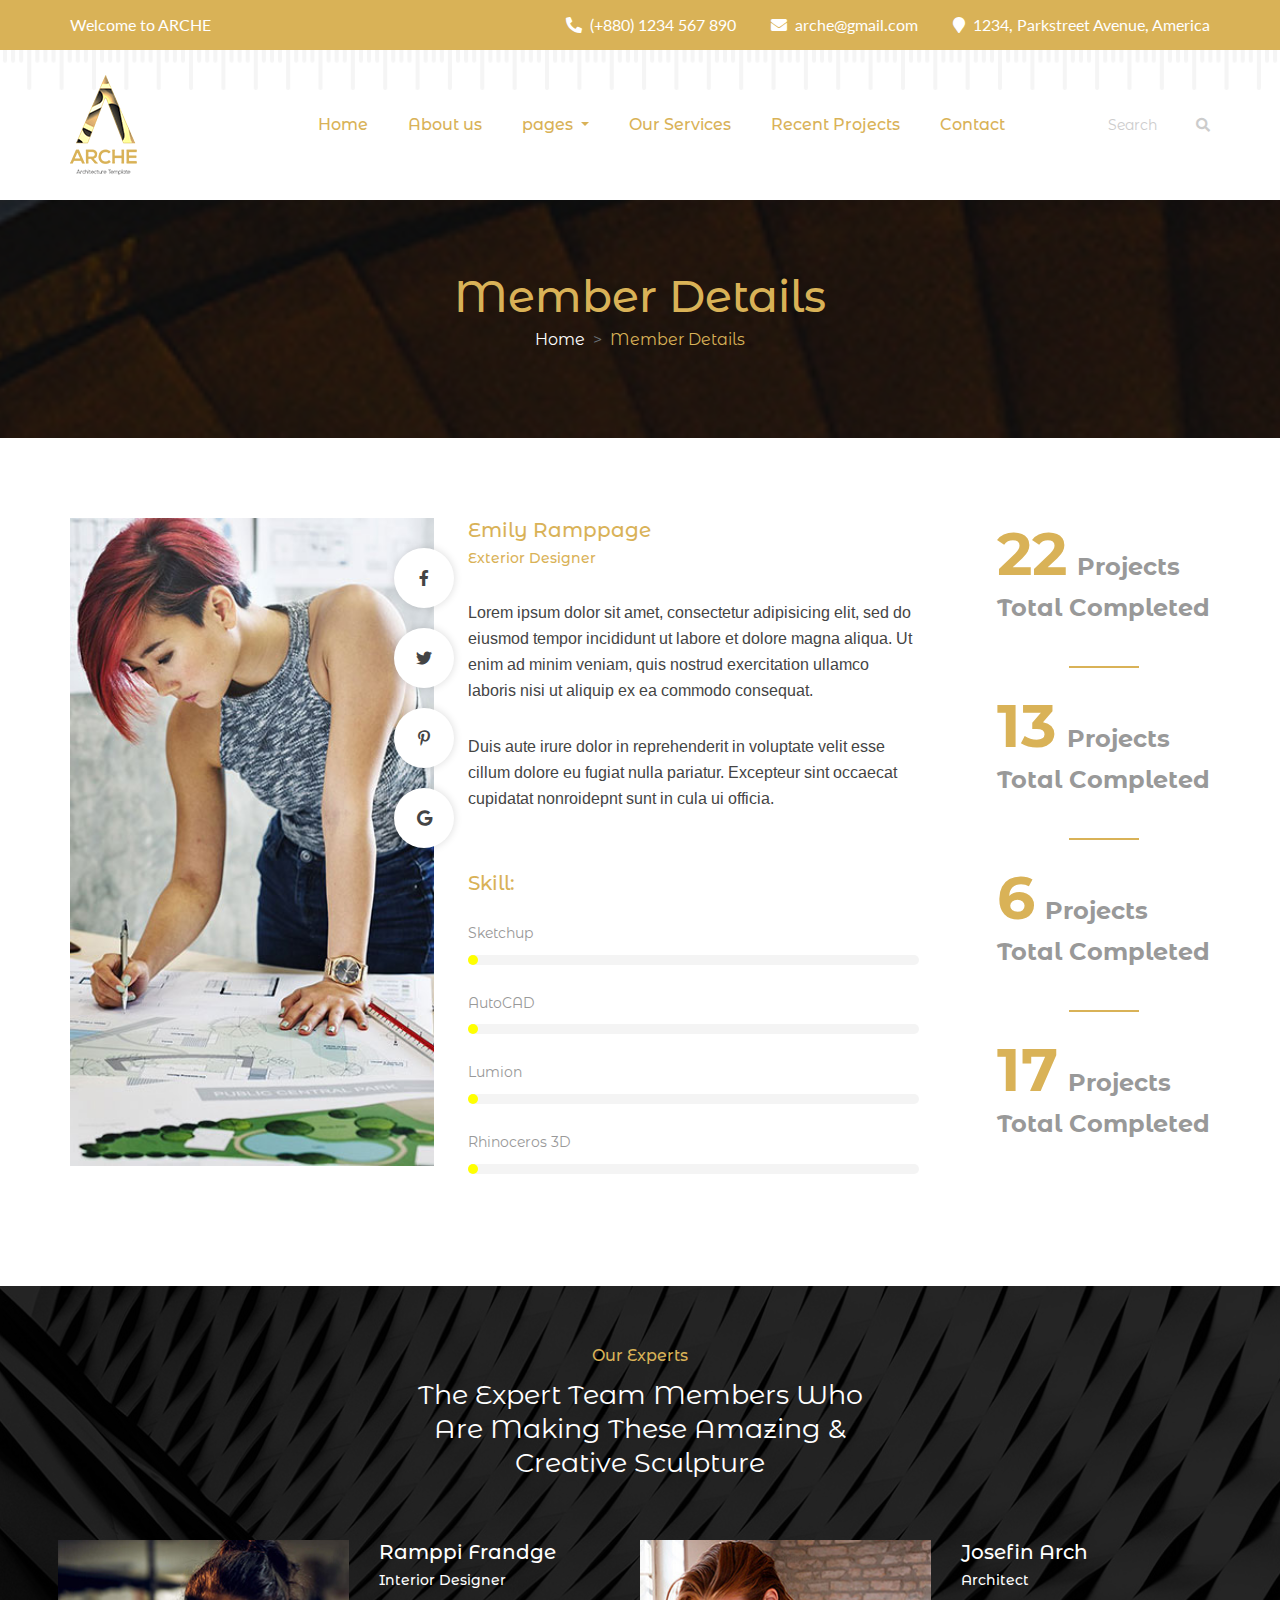
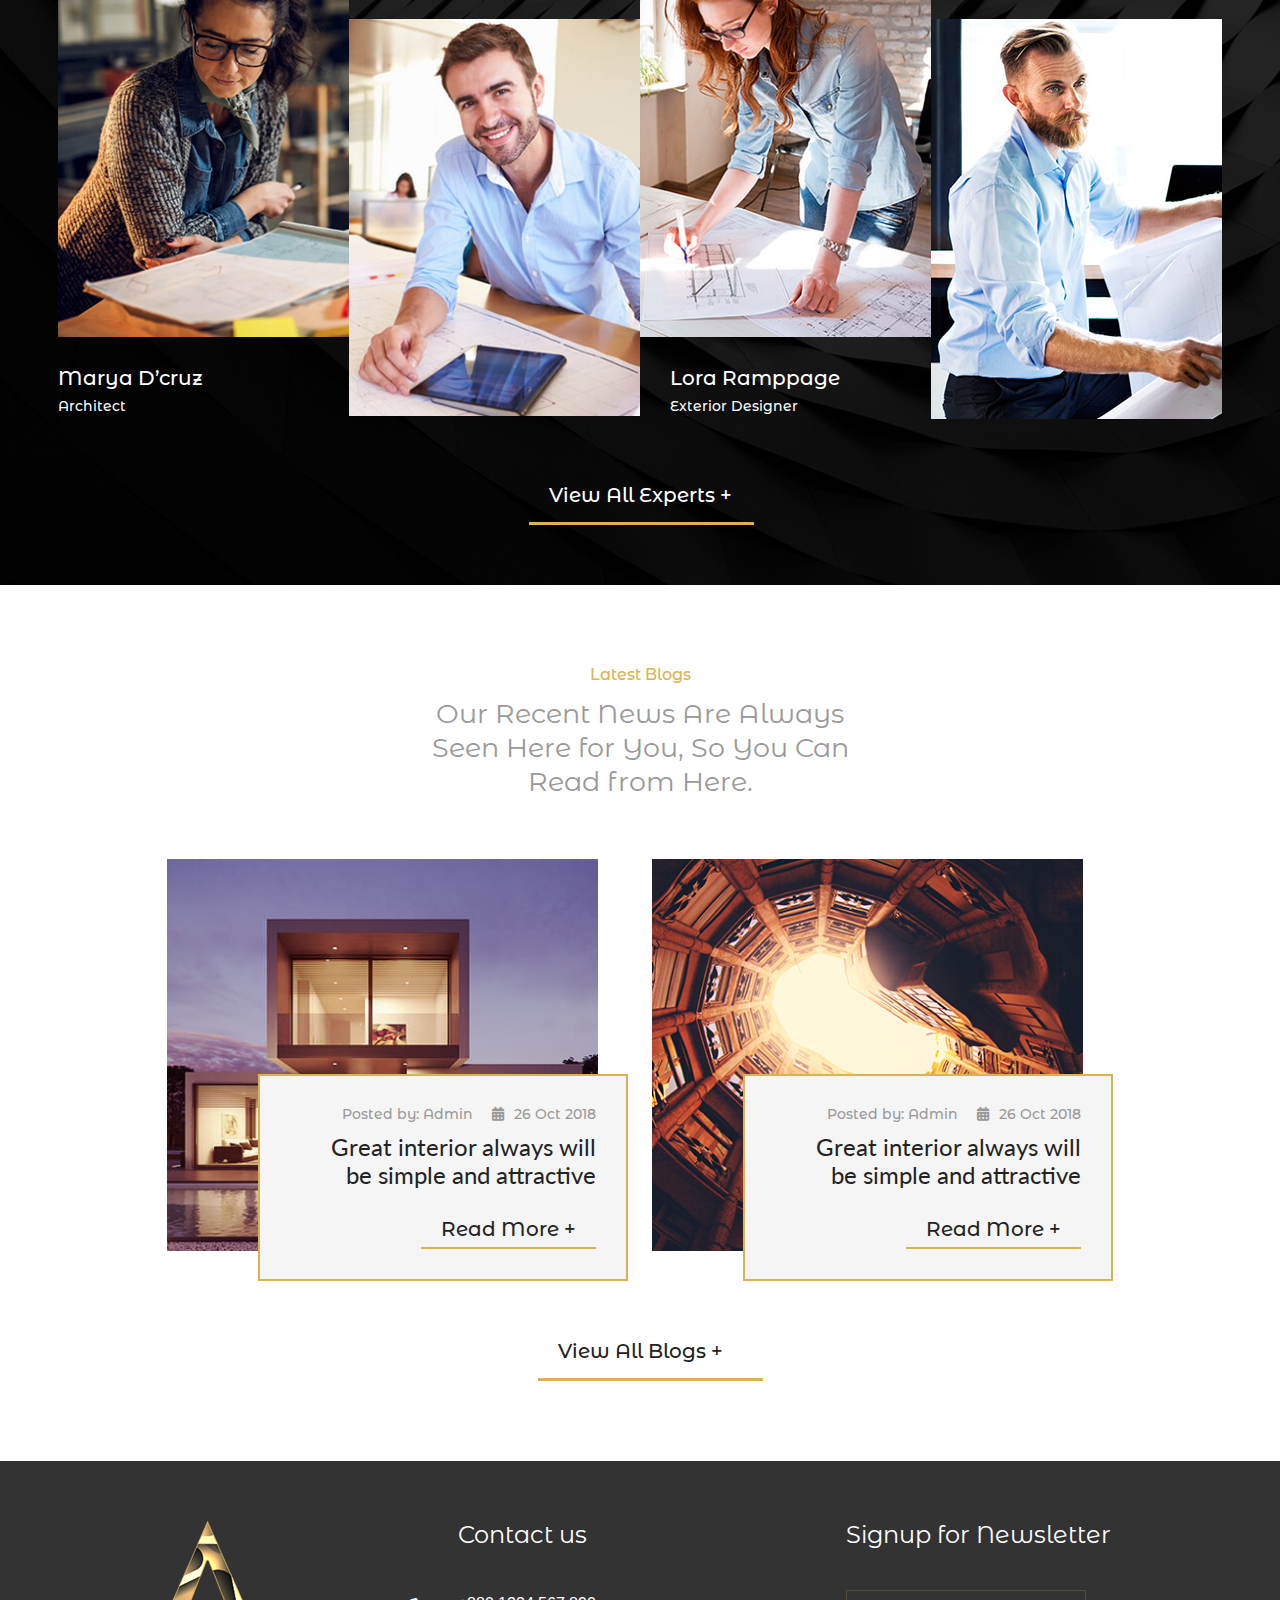
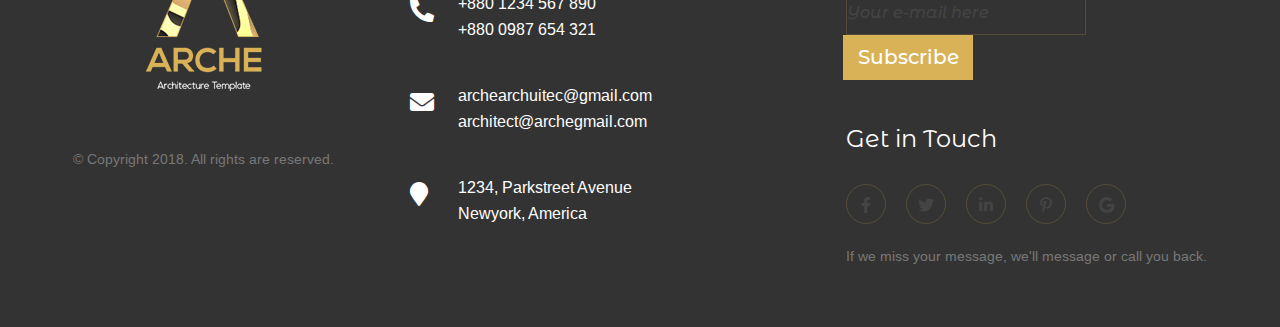
<file: member_detail.html>
<!DOCTYPE html>
<html lang="en">

<head>
    <meta charset="UTF-8">
    <meta name="viewport" content="width=device-width, initial-scale=1, shrink-to-fit=no">
    <title>Member Details</title>
    <link href="https://fonts.googleapis.com/css2?family=Lato:wght@100;300;400;700;900&display=swap" rel="stylesheet">
    <link
        href="https://fonts.googleapis.com/css2?family=Montserrat+Alternates:wght@100;200;300;400;500;600;700;800;900&display=swap"
        rel="stylesheet">
    <link href="https://fonts.googleapis.com/css2?family=Arimo:wght@400;500;600;700&display=swap" rel="stylesheet">
    <link rel="stylesheet" href="css/bootstrap.min.css">
    <link rel="stylesheet" href="css/font-awesome.css">
    <link rel="stylesheet" href="css/jquery.rprogessbar.min.css">
    <link rel="stylesheet" href="css/slick.css">
    <link rel="stylesheet" href="css/venobox.min.css">
    <link rel="stylesheet" href="css/style.css">
</head>

<body>
    <!-- ===========================================
                Header Part Starts
         =========================================== -->
    <header id="header_part">
        <div class="container px-lg-0">
            <div class="row">
                <div class="col-lg-5">
                    <div class="header_head">
                        <p>Welcome to ARCHE</p>
                    </div>
                </div>
                <div class="col-lg-7">
                    <div class="header_con">
                        <a href="callto:(+880) 1234 567 890"><i class="fas fa-phone-alt"></i>(+880) 1234 567 890</a>
                        <a href="mailto:arche@gmail.com"><i class="fas fa-envelope"></i>arche@gmail.com</a>
                        <p><i class="fas fa-map-marker"></i>1234, Parkstreet Avenue, America</p>
                    </div>
                </div>
            </div>
        </div>
    </header>
    <!--     ===========================================
                    Header Part Starts
             =========================================== -->
    <!--     ===========================================
                     Menu Part Starts
             =========================================== -->
    <nav class="navbar navbar-expand-lg p-0 main_menu">
        <div class="container menu_cont px-lg-0">
            <a class="navbar-brand py-0" href="index.html">
                <img src="images/logo.png" alt="logo">
            </a>
            <button class="navbar-toggler" type="button" data-bs-toggle="collapse"
                data-bs-target="#navbarSupportedContent" aria-controls="navbarSupportedContent" aria-expanded="false"
                aria-label="Toggle navigation">
                <span class="navbar-toggler-icon"></span>
            </button>
            <div class="collapse navbar-collapse" id="navbarSupportedContent">
                <ul class="navbar-nav m-auto">
                    <li class="nav-item">
                        <a class="nav-link" aria-current="page" href="index.html">Home</a>
                    </li>
                    <li class="nav-item">
                        <a class="nav-link" href="about.html">About us</a>
                    </li>
                    <li class="nav-item dropdown">
                        <a class="nav-link dropdown-toggle" href="#" id="navbarDropdown" role="button"
                            data-bs-toggle="dropdown" aria-expanded="false">
                            pages
                        </a>
                        <ul class="dropdown-menu text-center" aria-labelledby="navbarDropdown">
                            <li><a class="dropdown-item" href="blog.html">Blog</a></li>
                            <li><a class="dropdown-item" href="blog_detail.html">Blog Details</a></li>
                            <li><a class="dropdown-item" href="team.html">Team</a></li>
                            <li><a class="dropdown-item" href="member_detail.html">Member Details</a></li>
                            <li><a class="dropdown-item" href="404.html">404</a></li>
                        </ul>
                    </li>
                    <li class="nav-item">
                        <a class="nav-link" href="service.html">Our Services</a>
                    </li>
                    <li class="nav-item">
                        <a class="nav-link" href="project.html">Recent Projects</a>
                    </li>
                    <li class="nav-item">
                        <a class="nav-link" href="contact.html">Contact</a>
                    </li>
                </ul>
                <form class="d-flex menu_search">
                    <input class="form-control" type="search" placeholder="Search" aria-label="Search">
                    <button type="submit"><i class="fas fa-search"></i></button>
                </form>
            </div>
        </div>
    </nav>

    <!--     ===========================================
                     Menu Part Ends
             =========================================== -->
    <!-- ===========================================
            Team Details Page Banner Part Starts
         =========================================== -->
    <section id="about_page_banner" style="background: url(images/about_page_banner.jpg);">
        <div class="container px-lg-0">
            <div class="row justify-content-center">
                <div class="col-lg-6 text-center">
                    <div class="about_banner_text">
                        <h2>Member Details</h2>
                        <nav style="--bs-breadcrumb-divider: '>';" aria-label="breadcrumb">
                            <ol class="breadcrumb">
                                <li class="breadcrumb-item"><a href="index.html">Home</a></li>
                                <li class="breadcrumb-item active" aria-current="page">Member Details</li>
                            </ol>
                        </nav>
                    </div>
                </div>
            </div>
        </div>
    </section>

    <!--     ===========================================
                Team Details Page Banner Part ends
             =========================================== -->
    <!-- ===========================================
                 Team Details  Part Starts
         =========================================== -->
    <section id="member_part">
        <div class="container px-lg-0">
            <div class="row">
                <div class="col-lg-4">
                    <div class="member_img">
                        <img src="images/member1.jpg" class="img-fluid w-100" alt="img">
                        <div class="member_icon">
                            <ul>
                                <li><a href="#"><i class="fab fa-facebook-f"></i></a></li>
                                <li><a href="#"><i class="fab fa-twitter"></i></a></li>
                                <li><a href="#"><i class="fab fa-pinterest-p"></i></a></li>
                                <li><a href="#"><i class="fab fa-google"></i></a></li>
                            </ul>
                        </div>
                    </div>
                </div>
                <div class="col-lg-5">
                    <div class="member_inner">
                        <div class="member_head">
                            <h4>Emily Ramppage</h4>
                            <p>Exterior Designer</p>
                        </div>
                        <div class="member_text">
                            <p>Lorem ipsum dolor sit amet, consectetur adipisicing elit, sed do eiusmod tempor
                                incididunt ut labore et dolore magna aliqua. Ut enim ad minim veniam, quis nostrud
                                exercitation ullamco laboris nisi ut aliquip ex ea commodo consequat.<span>Duis aute
                                    irure
                                    dolor in reprehenderit in voluptate velit esse cillum dolore eu fugiat nulla
                                    pariatur.
                                    Excepteur sint occaecat cupidatat nonroidepnt sunt in cula ui officia.</span></p>
                        </div>
                        <div class="member_skill">
                            <div class="skill_head">
                                <h4>Skill:</h4>
                            </div>
                            <div class="prog_bar">
                                <div class="single-progressbar">
                                    <h4>Sketchup</h4>
                                    <div class="Sketchup"></div>
                                </div>
                                <div class="single-progressbar">
                                    <h4>AutoCAD</h4>
                                    <div class="AutoCAD"></div>
                                </div>
                                <div class="single-progressbar">
                                    <h4>Lumion</h4>
                                    <div class="Lumion"></div>
                                </div>
                                <div class="single-progressbar">
                                    <h4>Rhinoceros 3D</h4>
                                    <div class="Rhinoceros"></div>
                                </div>
                            </div>
                        </div>
                    </div>
                </div>
                <div class="col-lg-3">
                    <div class="member_counter">
                        <h3><span>22</span>Projects</h3>
                        <p>Total Completed</p>
                    </div>
                    <div class="member_counter">
                        <h3><span>13</span>Projects</h3>
                        <p>Total Completed</p>
                    </div>
                    <div class="member_counter">
                        <h3><span>6</span>Projects</h3>
                        <p>Total Completed</p>
                    </div>
                    <div class="member_counter">
                        <h3><span>17</span>Projects</h3>
                        <p>Total Completed</p>
                    </div>
                </div>
            </div>
        </div>
    </section>

    <!-- ===========================================
                 Team Details Part Ends
         =========================================== -->

    <!-- ===========================================
                 Our Expert Part Starts
         =========================================== -->
    <section id="expert_part">
        <div class="expert_banner" style="background: url(images/expart_banner.jpg);">
            <div class="container px-lg-0">
                <div class="row justify-content-center">
                    <div class="col-lg-5 text-center">
                        <div class="section_head">
                            <h4>Our Experts</h4>
                            <p>The Expert Team Members Who Are Making These Amazing &
                                <br>Creative Sculpture</p>
                        </div>
                    </div>
                </div>
                <div class="row">
                    <div class="col-lg-3 px-0">
                        <div class="expert_inner">
                            <div class="expert_img">
                                <img src="images/expart1.jpg" class="img-fluid w-100" alt="expert">
                                <div class="overlay">
                                    <a class="venobox_expert" data-gall="gallery01" href="images/expart1.jpg">View
                                        Profile<i class="fas fa-external-link-alt"></i></a>
                                </div>
                            </div>
                            <div class="expert_text">
                                <h4>Marya D’cruz</h4>
                                <h5>Architect</h5>
                            </div>
                        </div>
                    </div>
                    <div class="col-lg-3 px-0">
                        <div class="expert_inner">
                            <div class="expert_text exper_text_mar">
                                <h4>Ramppi Frandge</h4>
                                <h5>Interior Designer</h5>
                            </div>
                            <div class="expert_img">
                                <img src="images/expart2.jpg" class="img-fluid w-100" alt="expert">
                                <div class="overlay">
                                    <a class="venobox_expert" data-gall="gallery01" href="images/expart2.jpg">View
                                        Profile<i class="fas fa-external-link-alt"></i></a>
                                </div>
                            </div>
                        </div>
                    </div>
                    <div class="col-lg-3 px-0">
                        <div class="expert_inner">
                            <div class="expert_img">
                                <img src="images/expart3.jpg" class="img-fluid w-100" alt="expert">
                                <div class="overlay">
                                    <a class="venobox_expert" data-gall="gallery01" href="images/expart3.jpg">View
                                        Profile<i class="fas fa-external-link-alt"></i></a>
                                </div>
                            </div>
                            <div class="expert_text exper_text_mar">
                                <h4>Lora Ramppage</h4>
                                <h5>Exterior Designer</h5>
                            </div>
                        </div>
                    </div>
                    <div class="col-lg-3 px-0">
                        <div class="expert_inner">
                            <div class="expert_text exper_text_mar">
                                <h4>Josefin Arch</h4>
                                <h5>Architect</h5>
                            </div>
                            <div class="expert_img">
                                <img src="images/expart4.jpg" class="img-fluid w-100" alt="expert">
                                <div class="overlay">
                                    <a class="venobox_expert" data-gall="gallery01" href="images/expart4.jpg">View
                                        Profile<i class="fas fa-external-link-alt"></i></a>
                                </div>
                            </div>
                        </div>
                    </div>
                </div>
                <div class="row justify-content-center">
                    <div class="col-lg-6 text-center">
                        <div class="project_button">
                            <a href="#" style="color: #fff;">View All Experts +</a>
                        </div>
                    </div>
                </div>
            </div>
        </div>
    </section>
    <!--     ===========================================
                     Our Expert Part Ends
             =========================================== -->
    <!-- ===========================================
                 Our Blogs Part Starts
         =========================================== -->
    <section id="blog_part">
        <div class="container px-lg-0">
            <div class="row justify-content-center">
                <div class="col-lg-5 text-center">
                    <div class="section_head">
                        <h4>Latest Blogs</h4>
                        <p style="color:#999999">Our Recent News Are Always Seen Here for You, So You Can
                            <br>Read from Here.</p>
                    </div>
                </div>
            </div>
            <div class="row">
                <div class="col-lg-5 offset-lg-1">
                    <div class="blog_inner">
                        <div class="blog_img">
                            <img src="images/blog1.jpg" class="img-fluid w-100" alt="blog">
                            <div class="overlay">
                                <h4>Posted by: Admin<span><i class="fas fa-calendar-alt"></i>26 Oct 2018</span></h4>
                                <p>Great interior always will be simple and attractive</p>
                                <div class="about_button">
                                    <a href="#">Read More +</a>
                                </div>
                            </div>
                        </div>
                    </div>
                </div>
                <div class="col-lg-5">
                    <div class="blog_inner">
                        <div class="blog_img">
                            <img src="images/blog2.jpg" class="img-fluid w-100" alt="blog">
                            <div class="overlay">
                                <h4>Posted by: Admin<span><i class="fas fa-calendar-alt"></i>26 Oct 2018</span></h4>
                                <p>Great interior always will be simple and attractive</p>
                                <div class="about_button">
                                    <a href="#">Read More +</a>
                                </div>
                            </div>
                        </div>
                    </div>
                </div>
            </div>
            <div class="row justify-content-center">
                <div class="col-lg-6 text-center">
                    <div class="project_button">
                        <a href="#">View All Blogs +</a>
                    </div>
                </div>
            </div>
        </div>
    </section>

    <!--     ===========================================
                     Our Blogs Part Ends
             ========================================== -->
    <!-- ===========================================
                 Footer Part Starts
         =========================================== -->
    <footer id="footer_part">
        <div class="footer_banner" style="background: url(images/footer_banner.jpg);">
            <div class="container px-lg-0">
                <div class="row">
                    <div class="col-lg-3">
                        <div class="footer_inner">
                            <div class="footer_logo text-center">
                                <img src="images/footer_logo.png" alt="logo">
                                <h3>&copy; Copyright 2018. All rights are reserved. </h3>
                            </div>
                        </div>
                    </div>
                    <div class="col-lg-3 offset-lg-1">
                        <div class="footer_head">
                            <h3>Contact us</h3>
                        </div>
                        <div class="footer_contact">
                            <p><i class="fas fa-phone-alt"></i>+880 1234 567 890<br>
                                +880 0987 654 321</p>
                        </div>
                        <div class="footer_contact">
                            <p><i class="fas fa-envelope"></i> archearchuitec@gmail.com
                                architect@archegmail.com</p>
                        </div>
                        <div class="footer_contact">
                            <p><i class="fas fa-map-marker"></i>1234, Parkstreet Avenue<br>
                                Newyork, America</p>
                        </div>
                    </div>
                    <div class="col-lg-4 offset-lg-1">
                        <div class="footer_head">
                            <h3>Signup for Newsletter</h3>
                            <form action="" class="my_footer_form">
                                <input type="text" placeholder="Your e-mail here">
                                <button type="submit">Subscribe</button>
                            </form>
                            <div class="footer_head head_mar">
                                <h3>Get in Touch</h3>
                            </div>
                            <div class="footer_icon">
                                <a href="#"><i class="fab fa-facebook-f"></i></a>
                                <a href="#"><i class="fab fa-twitter"></i></a>
                                <a href="#"><i class="fab fa-linkedin-in"></i></a>
                                <a href="#"><i class="fab fa-pinterest-p"></i></a>
                                <a href="#"><i class="fab fa-google"></i></a>
                                <p>If we miss your message, we'll message or call you back.</p>
                            </div>
                        </div>
                    </div>
                </div>
            </div>
        </div>
    </footer>

    <!--     ==========================================
                     Footer Part Ends
             =========================================== -->
















    <script src="js/jquery-1.12.4.min.js"></script>
    <script src="js/bootstrap.bundle.min.js"></script>
    <script src="js/waypoints.min.js"></script>
    <script src="js/jQuery.rProgressbar.min.js"></script>
    <script src="js/active.js"></script>
    <script src="js/jquery.counterup.min.js"></script>
    <script src="js/slick.min.js"></script>
    <script src="js/venobox.min.js"></script>
    <script src="js/script.js"></script>
</body>

</html>
</file>
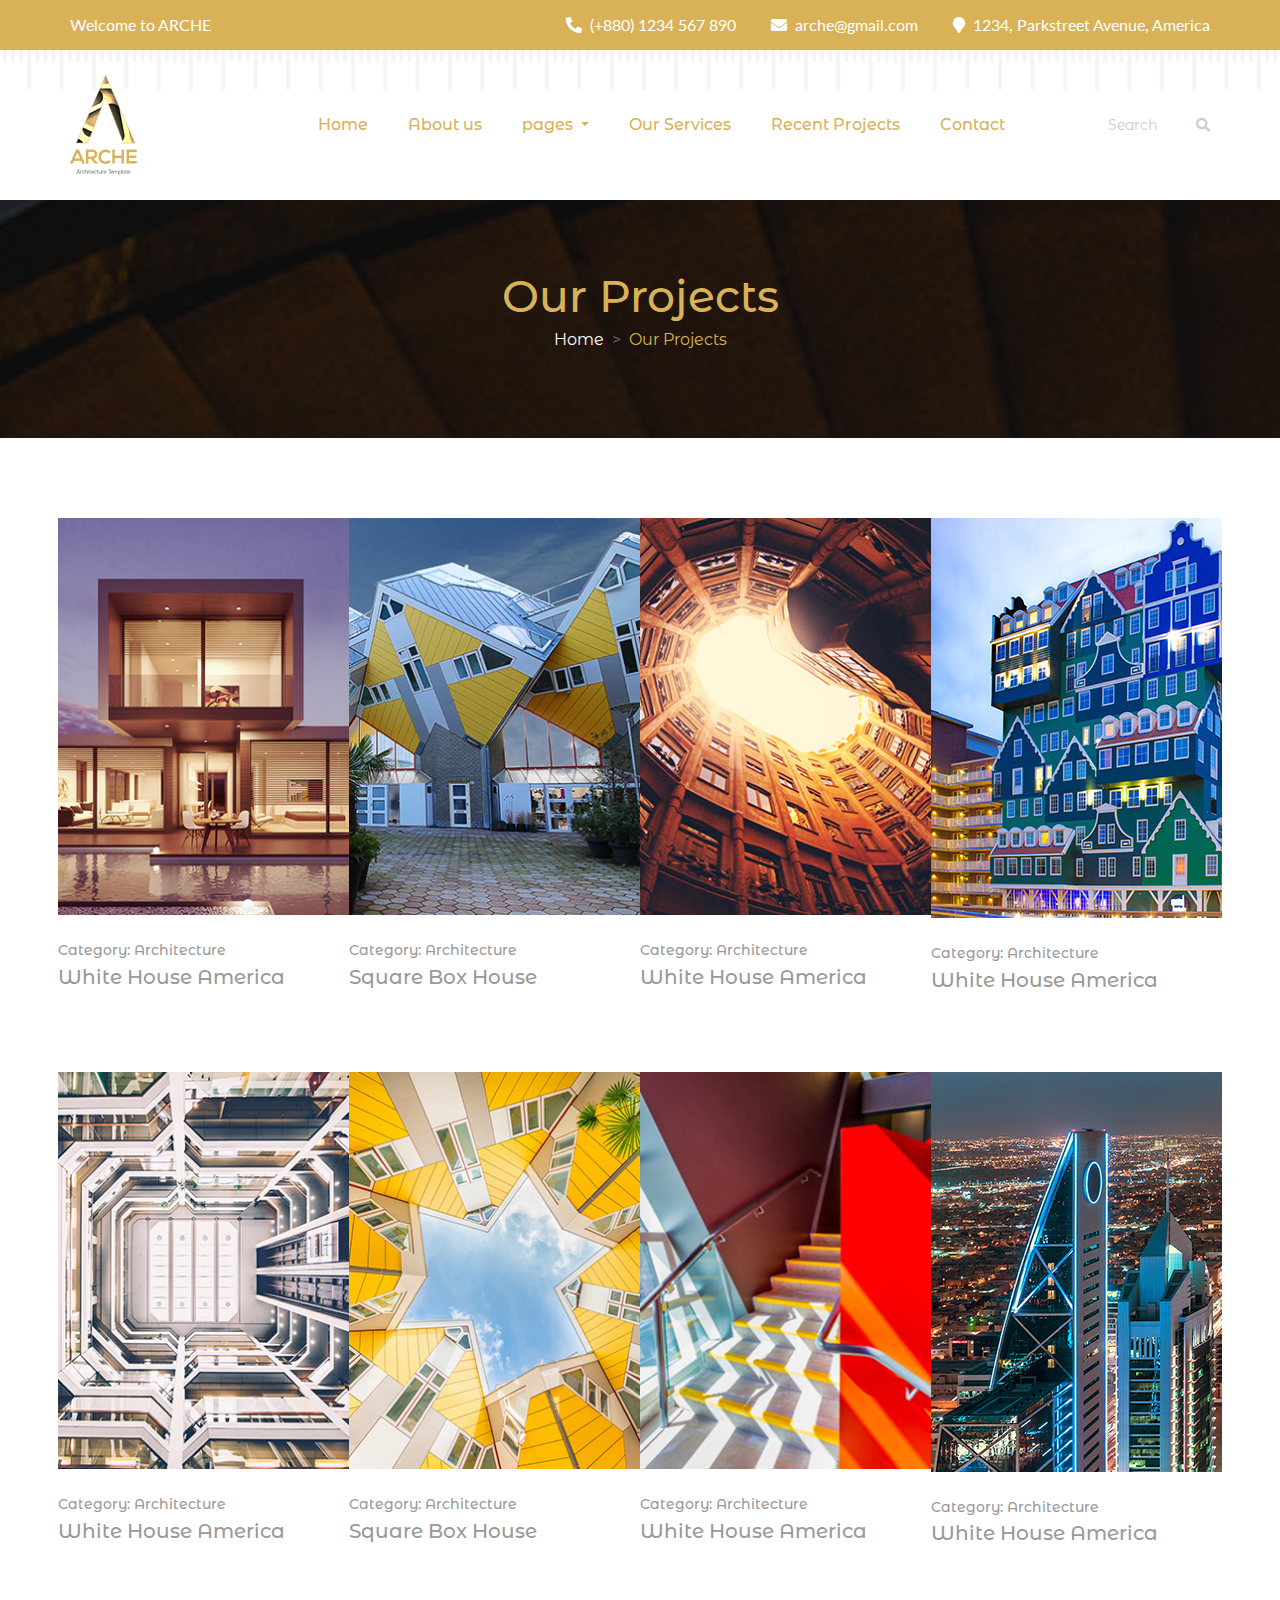
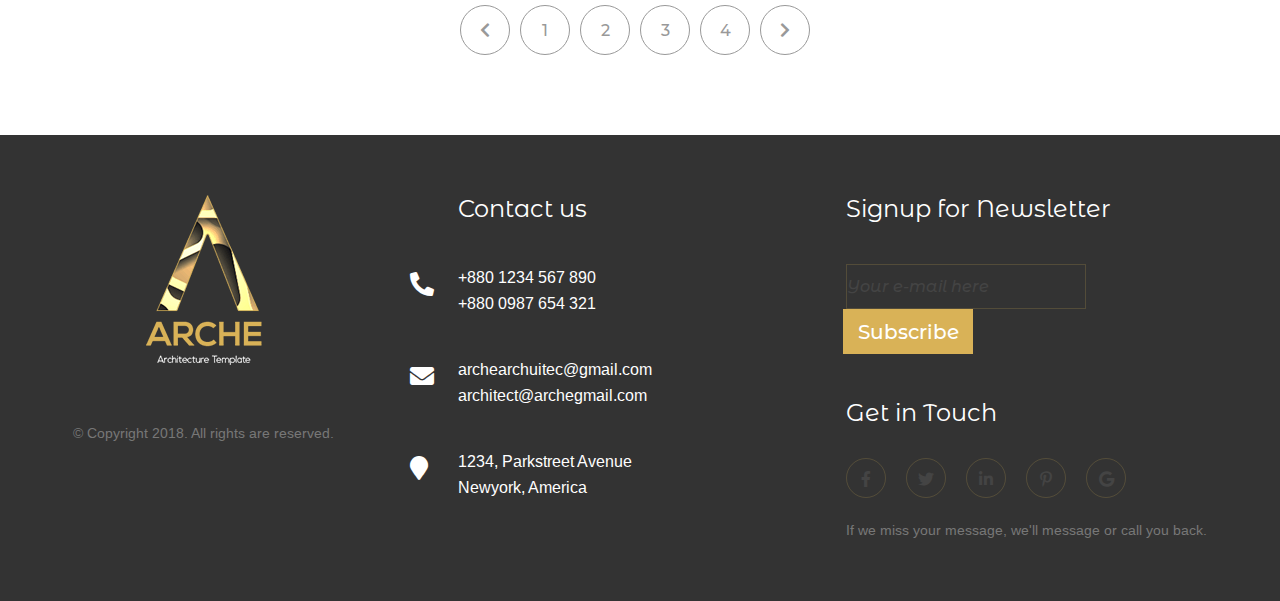
<file: project.html>
<!DOCTYPE html>
<html lang="en">

<head>
    <meta charset="UTF-8">
    <meta name="viewport" content="width=device-width, initial-scale=1, shrink-to-fit=no">
    <title>Recent Project</title>
    <link href="https://fonts.googleapis.com/css2?family=Lato:wght@100;300;400;700;900&display=swap" rel="stylesheet">
    <link
        href="https://fonts.googleapis.com/css2?family=Montserrat+Alternates:wght@100;200;300;400;500;600;700;800;900&display=swap"
        rel="stylesheet">
    <link href="https://fonts.googleapis.com/css2?family=Arimo:wght@400;500;600;700&display=swap" rel="stylesheet">
    <link rel="stylesheet" href="css/bootstrap.min.css">
    <link rel="stylesheet" href="css/font-awesome.css">
    <link rel="stylesheet" href="css/jquery.rprogessbar.min.css">
    <link rel="stylesheet" href="css/slick.css">
    <link rel="stylesheet" href="css/venobox.min.css">
    <link rel="stylesheet" href="css/style.css">
</head>

<body>
    <!-- ===========================================
                Header Part Starts
         =========================================== -->
    <header id="header_part">
        <div class="container px-lg-0">
            <div class="row">
                <div class="col-lg-5">
                    <div class="header_head">
                        <p>Welcome to ARCHE</p>
                    </div>
                </div>
                <div class="col-lg-7">
                    <div class="header_con">
                        <a href="callto:(+880) 1234 567 890"><i class="fas fa-phone-alt"></i>(+880) 1234 567 890</a>
                        <a href="mailto:arche@gmail.com"><i class="fas fa-envelope"></i>arche@gmail.com</a>
                        <p><i class="fas fa-map-marker"></i>1234, Parkstreet Avenue, America</p>
                    </div>
                </div>
            </div>
        </div>
    </header>
    <!--     ===========================================
                    Header Part Starts
             =========================================== -->
    <!--     ===========================================
                     Menu Part Starts
             =========================================== -->
    <nav class="navbar navbar-expand-lg p-0 main_menu">
        <div class="container menu_cont px-lg-0">
            <a class="navbar-brand py-0" href="index.html">
                <img src="images/logo.png" alt="logo">
            </a>
            <button class="navbar-toggler" type="button" data-bs-toggle="collapse"
                data-bs-target="#navbarSupportedContent" aria-controls="navbarSupportedContent" aria-expanded="false"
                aria-label="Toggle navigation">
                <span class="navbar-toggler-icon"></span>
            </button>
            <div class="collapse navbar-collapse" id="navbarSupportedContent">
                <ul class="navbar-nav m-auto">
                    <li class="nav-item">
                        <a class="nav-link" aria-current="page" href="index.html">Home</a>
                    </li>
                    <li class="nav-item">
                        <a class="nav-link" href="about.html">About us</a>
                    </li>
                    <li class="nav-item dropdown">
                        <a class="nav-link dropdown-toggle" href="#" id="navbarDropdown" role="button"
                            data-bs-toggle="dropdown" aria-expanded="false">
                            pages
                        </a>
                        <ul class="dropdown-menu text-center" aria-labelledby="navbarDropdown">
                            <li><a class="dropdown-item" href="blog.html">Blog</a></li>
                            <li><a class="dropdown-item" href="blog_detail.html">Blog Details</a></li>
                            <li><a class="dropdown-item" href="team.html">Team</a></li>
                            <li><a class="dropdown-item" href="member_detail.html">Member Details</a></li>
                            <li><a class="dropdown-item" href="404.html">404</a></li>
                        </ul>
                    </li>
                    <li class="nav-item">
                        <a class="nav-link" href="service.html">Our Services</a>
                    </li>
                    <li class="nav-item">
                        <a class="nav-link" href="project.html">Recent Projects</a>
                    </li>
                    <li class="nav-item">
                        <a class="nav-link" href="contact.html">Contact</a>
                    </li>
                </ul>
                <form class="d-flex menu_search">
                    <input class="form-control" type="search" placeholder="Search" aria-label="Search">
                    <button type="submit"><i class="fas fa-search"></i></button>
                </form>
            </div>
        </div>
    </nav>

    <!--     ===========================================
                     Menu Part Ends
             =========================================== -->
    <!-- ===========================================
                Project Page Banner Part Starts
         =========================================== -->
    <section id="about_page_banner" style="background: url(images/about_page_banner.jpg);">
        <div class="container px-lg-0">
            <div class="row justify-content-center">
                <div class="col-lg-6 text-center">
                    <div class="about_banner_text">
                        <h2>Our Projects</h2>
                        <nav style="--bs-breadcrumb-divider: '>';" aria-label="breadcrumb">
                            <ol class="breadcrumb">
                                <li class="breadcrumb-item"><a href="index.html">Home</a></li>
                                <li class="breadcrumb-item active" aria-current="page">Our Projects</li>
                            </ol>
                        </nav>
                    </div>
                </div>
            </div>
        </div>
    </section>

    <!--     ===========================================
                    Project Page Banner Part Starts
             =========================================== -->
    <!-- ===========================================
                   Project Page  Part_1 Starts
         =========================================== -->
    <section id="project_page_1">
        <div class="container px-lg-0">
            <div class="row">
                <div class="col-lg-3 px-0">
                    <div class="project_page_inner">
                        <div class="project_page_img">
                            <img src="images/project1.jpg" class="img-fluid w-100" alt="img">
                            <div class="overlay">
                                <a class="venobox" data-gall="gallery01" href="images/project1.jpg">Full Project<i
                                        class="fas fa-external-link-alt"></i></a>
                            </div>
                        </div>
                        <div class="project_page_text">
                            <h4>Category: Architecture</h4>
                            <h5>White House America</h5>
                        </div>
                    </div>
                </div>
                <div class="col-lg-3 px-0">
                    <div class="project_page_inner">
                        <div class="project_page_img">
                            <img src="images/project2.jpg" class="img-fluid w-100" alt="img">
                            <div class="overlay">
                                <a class="venobox" data-gall="gallery01" href="images/project2.jpg">Full Project<i
                                        class="fas fa-external-link-alt"></i></a>
                            </div>
                        </div>
                        <div class="project_page_text">
                            <h4>Category: Architecture</h4>
                            <h5>Square Box House</h5>
                        </div>
                    </div>
                </div>
                <div class="col-lg-3 px-0">
                    <div class="project_page_inner">
                        <div class="project_page_img">
                            <img src="images/project3.jpg" class="img-fluid w-100" alt="img">
                            <div class="overlay">
                                <a class="venobox" data-gall="gallery01" href="images/project3.jpg">Full Project<i
                                        class="fas fa-external-link-alt"></i></a>
                            </div>
                        </div>
                        <div class="project_page_text">
                            <h4>Category: Architecture</h4>
                            <h5>White House America</h5>
                        </div>
                    </div>
                </div>
                <div class="col-lg-3 px-0">
                    <div class="project_page_inner">
                        <div class="project_page_img">
                            <img src="images/project4.jpg" class="img-fluid w-100" alt="img">
                            <div class="overlay">
                                <a class="venobox" data-gall="gallery01" href="images/project4.jpg">Full Project<i
                                        class="fas fa-external-link-alt"></i></a>
                            </div>
                        </div>
                        <div class="project_page_text">
                            <h4>Category: Architecture</h4>
                            <h5>White House America</h5>
                        </div>
                    </div>
                </div>
            </div>
        </div>
    </section>

    <!-- ===========================================
                   Project Page  Par_1 Ends
         =========================================== -->
    <!-- ===========================================
                   Project Page Part_2 Starts
         =========================================== -->
    <section id="project_page_2">
        <div class="container px-lg-0">
            <div class="row">
                <div class="col-lg-3 px-0">
                    <div class="project_page_inner">
                        <div class="project_page_img">
                            <img src="images/Project_page_1.jpg" class="img-fluid w-100" alt="img">
                            <div class="overlay">
                                <a class="venobox" data-gall="gallery01" href="images/Project_page_1.jpg">Full Project<i
                                        class="fas fa-external-link-alt"></i></a>
                            </div>
                        </div>
                        <div class="project_page_text">
                            <h4>Category: Architecture</h4>
                            <h5>White House America</h5>
                        </div>
                    </div>
                </div>
                <div class="col-lg-3 px-0">
                    <div class="project_page_inner">
                        <div class="project_page_img">
                            <img src="images/Project_page_2.jpg" class="img-fluid w-100" alt="img">
                            <div class="overlay">
                                <a class="venobox" data-gall="gallery01" href="images/Project_page_2.jpg">Full Project<i
                                        class="fas fa-external-link-alt"></i></a>
                            </div>
                        </div>
                        <div class="project_page_text">
                            <h4>Category: Architecture</h4>
                            <h5>Square Box House</h5>
                        </div>
                    </div>
                </div>
                <div class="col-lg-3 px-0">
                    <div class="project_page_inner">
                        <div class="project_page_img">
                            <img src="images/Project_page_3.jpg" class="img-fluid w-100" alt="img">
                            <div class="overlay">
                                <a class="venobox" data-gall="gallery01" href="images/Project_page_3.jpg">Full Project<i
                                        class="fas fa-external-link-alt"></i></a>
                            </div>
                        </div>
                        <div class="project_page_text">
                            <h4>Category: Architecture</h4>
                            <h5>White House America</h5>
                        </div>
                    </div>
                </div>
                <div class="col-lg-3 px-0">
                    <div class="project_page_inner">
                        <div class="project_page_img">
                            <img src="images/Project_page_4.jpg" class="img-fluid w-100" alt="img">
                            <div class="overlay">
                                <a class="venobox" data-gall="gallery01" href="images/Project_page_4.jpg">Full Project<i
                                        class="fas fa-external-link-alt"></i></a>
                            </div>
                        </div>
                        <div class="project_page_text">
                            <h4>Category: Architecture</h4>
                            <h5>White House America</h5>
                        </div>
                    </div>
                </div>
            </div>
            <div class="row justify-content-center">
                <div class="col-lg-12 text-center">
                    <nav aria-label="Page navigation example" class="paginate">
                        <ul class="pagination">
                            <li class="page-item"><a href="#"> <i class="fas fa-chevron-left"></i>
                                </a></li>
                            <li class="page-item"><a href="#">1</a></li>
                            <li class="page-item"><a href="#">2</a></li>
                            <li class="page-item"><a href="#">3</a></li>
                            <li class="page-item"><a href="#">4</a></li>
                            <li class="page-item"><a href="#"><i class="fas fa-chevron-right"></i>
                                </a></li>
                        </ul>
                    </nav>
                </div>
            </div>
        </div>
    </section>

    <!-- ===========================================
                   Project Page Part_2 Ends
         =========================================== -->
    <!-- ===========================================
                 Footer Part Starts
         =========================================== -->
    <footer id="footer_part">
        <div class="footer_banner" style="background: url(images/footer_banner.jpg);">
            <div class="container px-lg-0">
                <div class="row">
                    <div class="col-lg-3">
                        <div class="footer_inner">
                            <div class="footer_logo text-center">
                                <img src="images/footer_logo.png" alt="logo">
                                <h3>&copy; Copyright 2018. All rights are reserved. </h3>
                            </div>
                        </div>
                    </div>
                    <div class="col-lg-3 offset-lg-1">
                        <div class="footer_head">
                            <h3>Contact us</h3>
                        </div>
                        <div class="footer_contact">
                            <p><i class="fas fa-phone-alt"></i>+880 1234 567 890<br>
                                +880 0987 654 321</p>
                        </div>
                        <div class="footer_contact">
                            <p><i class="fas fa-envelope"></i> archearchuitec@gmail.com
                                architect@archegmail.com</p>
                        </div>
                        <div class="footer_contact">
                            <p><i class="fas fa-map-marker"></i>1234, Parkstreet Avenue<br>
                                Newyork, America</p>
                        </div>
                    </div>
                    <div class="col-lg-4 offset-lg-1">
                        <div class="footer_head">
                            <h3>Signup for Newsletter</h3>
                            <form action="" class="my_footer_form">
                                <input type="text" placeholder="Your e-mail here">
                                <button type="submit">Subscribe</button>
                            </form>
                            <div class="footer_head head_mar">
                                <h3>Get in Touch</h3>
                            </div>
                            <div class="footer_icon">
                                <a href="#"><i class="fab fa-facebook-f"></i></a>
                                <a href="#"><i class="fab fa-twitter"></i></a>
                                <a href="#"><i class="fab fa-linkedin-in"></i></a>
                                <a href="#"><i class="fab fa-pinterest-p"></i></a>
                                <a href="#"><i class="fab fa-google"></i></a>
                                <p>If we miss your message, we'll message or call you back.</p>
                            </div>
                        </div>
                    </div>
                </div>
            </div>
        </div>
    </footer>

    <!--     ===========================================
                     Footer Part Ends
             =========================================== -->

    <script src="js/jquery-1.12.4.min.js"></script>
    <script src="js/bootstrap.bundle.min.js"></script>
    <script src="js/active.js"></script>
    <script src="js/jquery.counterup.min.js"></script>
    <script src="js/jQuery.rProgressbar.min.js"></script>
    <script src="js/slick.min.js"></script>
    <script src="js/venobox.min.js"></script>
    <script src="js/waypoints.min.js"></script>
    <script src="js/script.js"></script>
</body>

</html>
</file>
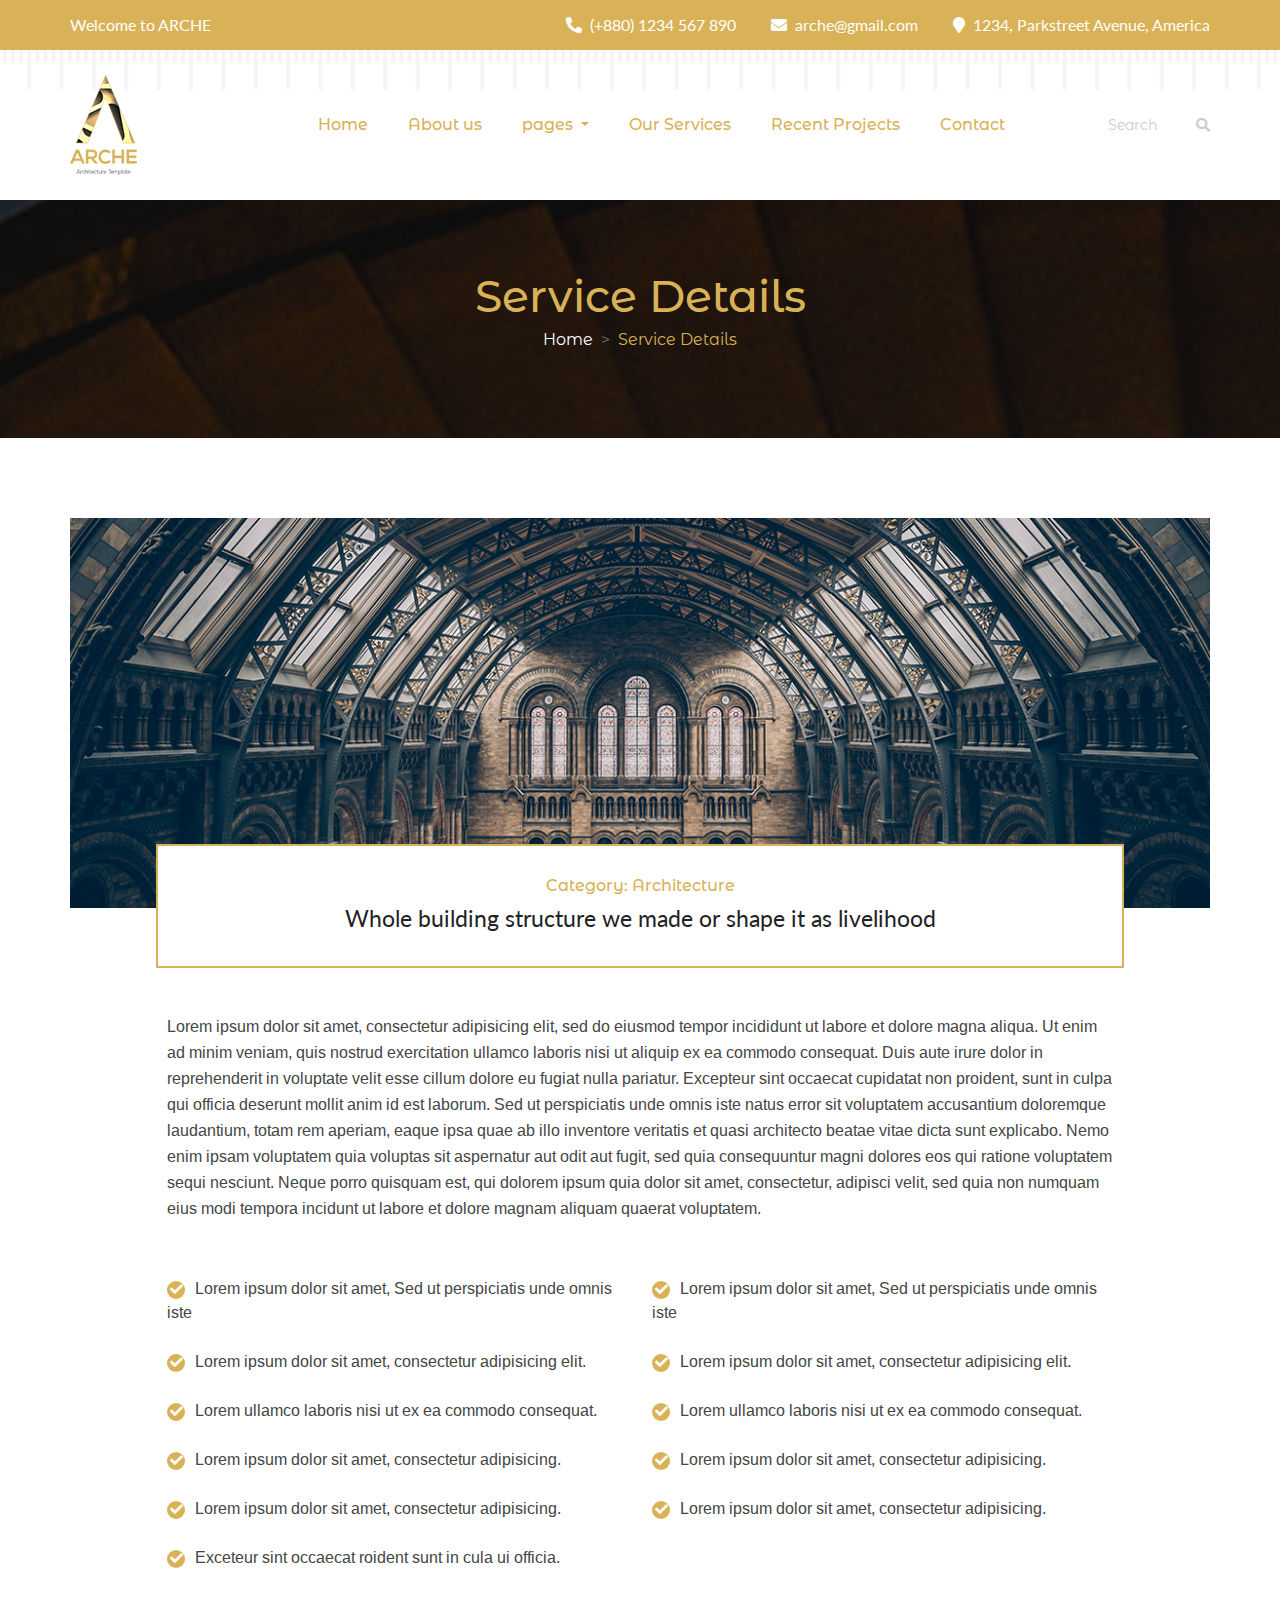
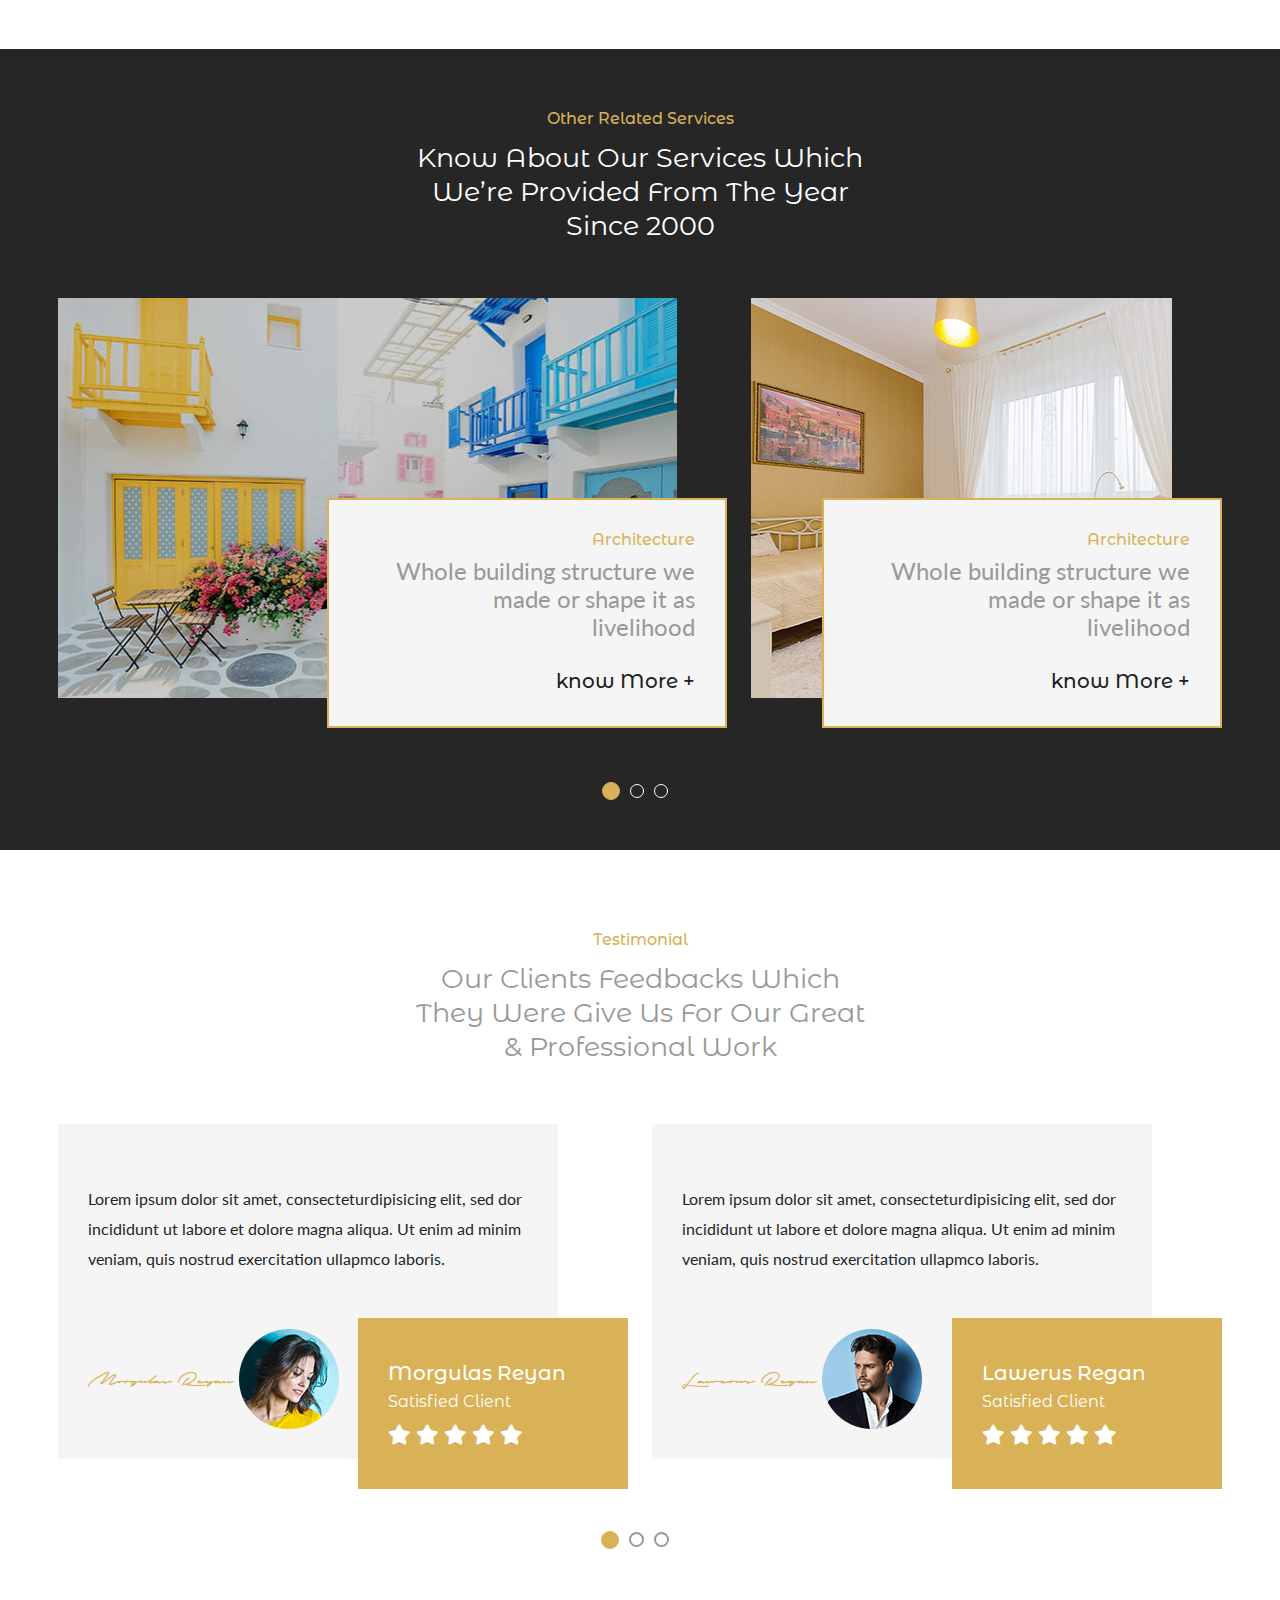
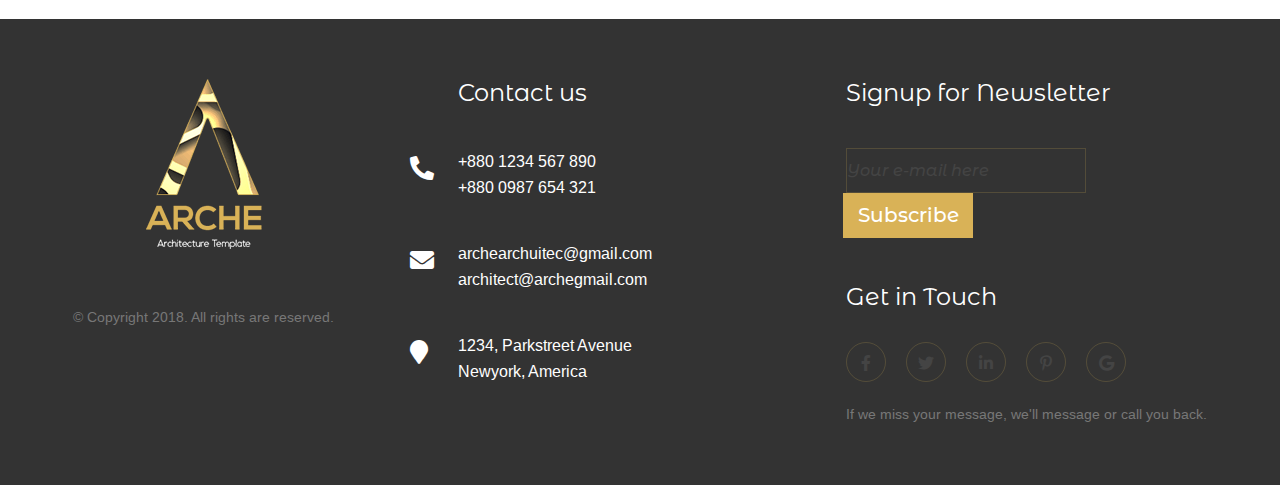
<file: service.html>
<!DOCTYPE html>
<html lang="en">

<head>
    <meta charset="UTF-8">
    <meta name="viewport" content="width=device-width, initial-scale=1, shrink-to-fit=no">
    <title>Service Details</title>
    <link href="https://fonts.googleapis.com/css2?family=Lato:wght@100;300;400;700;900&display=swap" rel="stylesheet">
    <link
        href="https://fonts.googleapis.com/css2?family=Montserrat+Alternates:wght@100;200;300;400;500;600;700;800;900&display=swap"
        rel="stylesheet">
    <link href="https://fonts.googleapis.com/css2?family=Arimo:wght@400;500;600;700&display=swap" rel="stylesheet">
    <link rel="stylesheet" href="css/bootstrap.min.css">
    <link rel="stylesheet" href="css/font-awesome.css">
    <link rel="stylesheet" href="css/jquery.rprogessbar.min.css">
    <link rel="stylesheet" href="css/slick.css">
    <link rel="stylesheet" href="css/venobox.min.css">
    <link rel="stylesheet" href="css/style.css">
</head>

<body>
    <!-- ===========================================
                Header Part Starts
         =========================================== -->

    <header id="header_part">
        <div class="container px-lg-0">
            <div class="row">
                <div class="col-lg-5">
                    <div class="header_head">
                        <p>Welcome to ARCHE</p>
                    </div>
                </div>
                <div class="col-lg-7">
                    <div class="header_con">
                        <a href="callto:(+880) 1234 567 890"><i class="fas fa-phone-alt"></i>(+880) 1234 567 890</a>
                        <a href="mailto:arche@gmail.com"><i class="fas fa-envelope"></i>arche@gmail.com</a>
                        <p><i class="fas fa-map-marker"></i>1234, Parkstreet Avenue, America</p>
                    </div>
                </div>
            </div>
        </div>
    </header>

    <!--     ===========================================
                      Header Part Starts
             =========================================== -->
    <!-- ===========================================
                 Menu Part Starts
         =========================================== -->
    <nav class="navbar navbar-expand-lg p-0 main_menu">
        <div class="container menu_cont px-lg-0">
            <a class="navbar-brand py-0" href="index.html">
                <img src="images/logo.png" alt="logo">
            </a>
            <button class="navbar-toggler" type="button" data-bs-toggle="collapse"
                data-bs-target="#navbarSupportedContent" aria-controls="navbarSupportedContent" aria-expanded="false"
                aria-label="Toggle navigation">
                <span class="navbar-toggler-icon"></span>
            </button>
            <div class="collapse navbar-collapse" id="navbarSupportedContent">
                <ul class="navbar-nav m-auto">
                    <li class="nav-item">
                        <a class="nav-link" aria-current="page" href="index.html">Home</a>
                    </li>
                    <li class="nav-item">
                        <a class="nav-link" href="about.html">About us</a>
                    </li>
                    <li class="nav-item dropdown">
                        <a class="nav-link dropdown-toggle" href="#" id="navbarDropdown" role="button"
                            data-bs-toggle="dropdown" aria-expanded="false">
                            pages
                        </a>
                        <ul class="dropdown-menu text-center" aria-labelledby="navbarDropdown">
                            <li><a class="dropdown-item" href="blog.html">Blog</a></li>
                            <li><a class="dropdown-item" href="blog_detail.html">Blog Details</a></li>
                            <li><a class="dropdown-item" href="team.html">Team</a></li>
                            <li><a class="dropdown-item" href="member_detail.html">Member Details</a></li>
                            <li><a class="dropdown-item" href="404.html">404</a></li>
                        </ul>
                    </li>
                    <li class="nav-item">
                        <a class="nav-link" href="service.html">Our Services</a>
                    </li>
                    <li class="nav-item">
                        <a class="nav-link" href="project.html">Recent Projects</a>
                    </li>
                    <li class="nav-item">
                        <a class="nav-link" href="contact.html">Contact</a>
                    </li>
                </ul>
                <form class="d-flex menu_search">
                    <input class="form-control" type="search" placeholder="Search" aria-label="Search">
                    <button type="submit"><i class="fas fa-search"></i></button>
                </form>
            </div>
        </div>
    </nav>

    <!--     ===========================================
                     Menu Part Ends
             =========================================== -->

    <!-- ===========================================
                   Service Page banner Starts
         =========================================== -->
    <section id="about_page_banner" style="background: url(images/about_page_banner.jpg);">
        <div class="container px-lg-0">
            <div class="row justify-content-center">
                <div class="col-lg-6 text-center">
                    <div class="about_banner_text">
                        <h2>Service Details</h2>
                        <nav style="--bs-breadcrumb-divider: '>';" aria-label="breadcrumb">
                            <ol class="breadcrumb">
                                <li class="breadcrumb-item"><a href="index.html">Home</a></li>
                                <li class="breadcrumb-item active" aria-current="page">Service Details</li>
                            </ol>
                        </nav>
                    </div>
                </div>
            </div>
        </div>
    </section>

    <!-- ===========================================
                   Service Page banner Ends
         =========================================== -->

    <!-- ===========================================
                  service page Part Starts
         =========================================== -->
    <section id="serice_page">
        <div class="container px-lg-0">
            <div class="row">
                <div class="col-lg-12">
                    <div class="service_page_img">
                        <img src="images/service_page_1.jpg" class="img-fluid w-100" alt="img">
                        <div class="overlay">
                            <h4>Category: Architecture</h4>
                            <p>Whole building structure we made or shape it as livelihood</p>
                        </div>
                    </div>
                </div>
            </div>
            <div class="row">
                <div class="col-lg-10 offset-lg-1">
                    <div class="service_page_inner">
                        <div class="service_page_text">
                            <p>Lorem ipsum dolor sit amet, consectetur adipisicing elit, sed do eiusmod tempor
                                incididunt ut labore et dolore magna aliqua. Ut enim ad minim veniam, quis nostrud
                                exercitation ullamco laboris nisi ut aliquip ex ea commodo consequat. Duis aute irure
                                dolor in reprehenderit in voluptate velit esse cillum dolore eu fugiat nulla pariatur.
                                Excepteur sint occaecat cupidatat non proident, sunt in culpa qui officia deserunt
                                mollit anim id est laborum. Sed ut perspiciatis unde omnis iste natus error sit
                                voluptatem accusantium doloremque laudantium, totam rem aperiam, eaque ipsa quae ab illo
                                inventore veritatis et quasi architecto beatae vitae dicta sunt explicabo. Nemo enim
                                ipsam voluptatem quia voluptas sit aspernatur aut odit aut fugit, sed quia consequuntur
                                magni dolores eos qui ratione voluptatem sequi nesciunt. Neque porro quisquam est, qui
                                dolorem ipsum quia dolor sit amet, consectetur, adipisci velit, sed quia non numquam
                                eius modi tempora incidunt ut labore et dolore magnam aliquam quaerat voluptatem.</p>
                        </div>
                    </div>
                </div>
            </div>
            <div class="row">
                <div class="col-lg-5 offset-lg-1">
                    <div class="service_list_inner">
                        <div class="service_list">
                            <ul>
                                <li><i class="fas fa-check"></i>Lorem ipsum dolor sit amet, Sed ut perspiciatis unde
                                    omnis iste</li>
                                <li><i class="fas fa-check"></i>Lorem ipsum dolor sit amet, consectetur adipisicing
                                    elit.</li>
                                <li><i class="fas fa-check"></i>Lorem ullamco laboris nisi ut ex ea commodo consequat.
                                </li>
                                <li><i class="fas fa-check"></i>Lorem ipsum dolor sit amet, consectetur adipisicing.
                                </li>
                                <li><i class="fas fa-check"></i>Lorem ipsum dolor sit amet, consectetur adipisicing.
                                </li>
                                <li><i class="fas fa-check"></i>Exceteur sint occaecat roident sunt in cula ui officia.
                                </li>
                            </ul>
                        </div>
                    </div>
                </div>
                <div class="col-lg-5">
                    <div class="service_list_inner">
                        <div class="service_list">
                            <ul>
                                <li><i class="fas fa-check"></i>Lorem ipsum dolor sit amet, Sed ut perspiciatis unde
                                    omnis iste</li>
                                <li><i class="fas fa-check"></i>Lorem ipsum dolor sit amet, consectetur adipisicing
                                    elit.</li>
                                <li><i class="fas fa-check"></i>Lorem ullamco laboris nisi ut ex ea commodo consequat.
                                </li>
                                <li><i class="fas fa-check"></i>Lorem ipsum dolor sit amet, consectetur adipisicing.
                                </li>
                                <li><i class="fas fa-check"></i>Lorem ipsum dolor sit amet, consectetur adipisicing.
                                </li>
                            </ul>
                        </div>
                    </div>
                </div>
            </div>
        </div>
    </section>
    <!-- ===========================================
                  service page Part Ends
         =========================================== -->
    <!-- ===========================================
                  Service Part Starts
         =========================================== -->

    <section id="service_part">
        <div class="service_banner" style="background: url(images/service_banner.jpg);">
            <div class="container px-lg-0">
                <div class="row justify-content-center">
                    <div class="col-lg-5 text-center">
                        <div class="section_head">
                            <h4>Other Related Services</h4>
                            <p>Know About Our Services Which We’re Provided From The Year <br>Since 2000</p>
                        </div>
                    </div>
                </div>
                <div class="row service_slider">
                    <div class="col-lg-12">
                        <div class="row">
                            <div class="col-lg-7">
                                <div class="service_inner ser_mar_right">
                                    <div class="service_img">
                                        <img src="images/service1.jpg" class="img-fluid w-100" alt="service">
                                        <div class="overlay">
                                            <h5>Architecture</h5>
                                            <p>Whole building structure we made or shape it as livelihood</p>
                                            <a href="#">know More +</a>
                                        </div>
                                    </div>
                                </div>
                            </div>
                            <div class="col-lg-5">
                                <div class="service_inner">
                                    <div class="service_img">
                                        <img src="images/service2.jpg" class="img-fluid w-100" alt="service">
                                        <div class="overlay">
                                            <h5>Architecture</h5>
                                            <p>Whole building structure we made or shape it as livelihood</p>
                                            <a href="#">know More +</a>
                                        </div>
                                    </div>
                                </div>
                            </div>
                        </div>
                    </div>
                    <div class="col-lg-12">
                        <div class="row">
                            <div class="col-lg-7">
                                <div class="service_inner">
                                    <div class="service_img">
                                        <img src="images/service1.jpg" class="img-fluid w-100" alt="service">
                                        <div class="overlay">
                                            <h5>Architecture</h5>
                                            <p>Whole building structure we made or shape it as livelihood</p>
                                            <a href="#">know More +</a>
                                        </div>
                                    </div>
                                </div>
                            </div>
                            <div class="col-lg-5">
                                <div class="service_inner">
                                    <div class="service_img">
                                        <img src="images/service2.jpg" class="img-fluid w-100" alt="service">
                                        <div class="overlay">
                                            <h5>Architecture</h5>
                                            <p>Whole building structure we made or shape it as livelihood</p>
                                            <a href="#">know More +</a>
                                        </div>
                                    </div>
                                </div>
                            </div>
                        </div>
                    </div>
                    <div class="col-lg-12">
                        <div class="row">
                            <div class="col-lg-7">
                                <div class="service_inner">
                                    <div class="service_img">
                                        <img src="images/service1.jpg" class="img-fluid w-100" alt="service">
                                        <div class="overlay">
                                            <h5>Architecture</h5>
                                            <p>Whole building structure we made or shape it as livelihood</p>
                                            <a href="#">know More +</a>
                                        </div>
                                    </div>
                                </div>
                            </div>
                            <div class="col-lg-5">
                                <div class="service_inner">
                                    <div class="service_img">
                                        <img src="images/service2.jpg" class="img-fluid w-100" alt="service">
                                        <div class="overlay">
                                            <h5>Architecture</h5>
                                            <p>Whole building structure we made or shape it as livelihood</p>
                                            <a href="#">know More +</a>
                                        </div>
                                    </div>
                                </div>
                            </div>
                        </div>
                    </div>
                </div>
            </div>
        </div>
    </section>

    <!--     ===========================================
                      Service Part Ends
             =========================================== -->
    <!-- ===========================================
                 Our Testimonial Part Starts
         =========================================== -->

    <section id="test_part" class="about_top_pad">
        <div class="container px-lg-0">
            <div class="row justify-content-center">
                <div class="col-lg-5 text-center">
                    <div class="section_head">
                        <h4>Testimonial</h4>
                        <p style="color:#999999">Our Clients Feedbacks Which They Were Give Us For Our Great
                            <br>& Professional Work</p>
                    </div>
                </div>
            </div>
            <div class="row test_slider">
                <div class="col-lg-12">
                    <div class="row">
                        <div class="col-lg-5">
                            <div class="test_inner">
                                <div class="test_text">
                                    <p>Lorem ipsum dolor sit amet, consecteturdipisicing elit, sed dor incididunt ut
                                        labore et dolore magna aliqua. Ut enim ad minim veniam, quis nostrud
                                        exercitation ullapmco laboris.</p>
                                    <h3>Morgulas Reyan</h3>
                                    <img src="images/test1.png" alt="test1">
                                    <div class="overlay">
                                        <h4>Morgulas Reyan</h4>
                                        <h6>Satisfied Client</h6>
                                        <i class="fas fa-star"></i>
                                        <i class="fas fa-star"></i>
                                        <i class="fas fa-star"></i>
                                        <i class="fas fa-star"></i>
                                        <i class="fas fa-star"></i>
                                    </div>
                                </div>
                            </div>
                        </div>
                        <div class="col-lg-5 offset-lg-1">
                            <div class="test_inner">
                                <div class="test_text">
                                    <p>Lorem ipsum dolor sit amet, consecteturdipisicing elit, sed dor incididunt ut
                                        labore et dolore magna aliqua. Ut enim ad minim veniam, quis nostrud
                                        exercitation ullapmco laboris.</p>
                                    <h3>Lawerus Regan</h3>
                                    <img src="images/test2.png" alt="test1">
                                    <div class="overlay">
                                        <h4>Lawerus Regan</h4>
                                        <h6>Satisfied Client</h6>
                                        <i class="fas fa-star"></i>
                                        <i class="fas fa-star"></i>
                                        <i class="fas fa-star"></i>
                                        <i class="fas fa-star"></i>
                                        <i class="fas fa-star"></i>
                                    </div>
                                </div>
                            </div>
                        </div>
                    </div>
                </div>
                <div class="col-lg-12">
                    <div class="row">
                        <div class="col-lg-5">
                            <div class="test_inner">
                                <div class="test_text">
                                    <p>Lorem ipsum dolor sit amet, consecteturdipisicing elit, sed dor incididunt ut
                                        labore et dolore magna aliqua. Ut enim ad minim veniam, quis nostrud
                                        exercitation ullapmco laboris.</p>
                                    <h3>Morgulas Reyan</h3>
                                    <img src="images/test1.png" alt="test1">
                                    <div class="overlay">
                                        <h4>Morgulas Reyan</h4>
                                        <h6>Satisfied Client</h6>
                                        <i class="fas fa-star"></i>
                                        <i class="fas fa-star"></i>
                                        <i class="fas fa-star"></i>
                                        <i class="fas fa-star"></i>
                                        <i class="fas fa-star"></i>
                                    </div>
                                </div>
                            </div>
                        </div>
                        <div class="col-lg-5 offset-lg-1">
                            <div class="test_inner">
                                <div class="test_text">
                                    <p>Lorem ipsum dolor sit amet, consecteturdipisicing elit, sed dor incididunt ut
                                        labore et dolore magna aliqua. Ut enim ad minim veniam, quis nostrud
                                        exercitation ullapmco laboris.</p>
                                    <h3>Lawerus Regan</h3>
                                    <img src="images/test2.png" alt="test1">
                                    <div class="overlay">
                                        <h4>Lawerus Regan</h4>
                                        <h6>Satisfied Client</h6>
                                        <i class="fas fa-star"></i>
                                        <i class="fas fa-star"></i>
                                        <i class="fas fa-star"></i>
                                        <i class="fas fa-star"></i>
                                        <i class="fas fa-star"></i>
                                    </div>
                                </div>
                            </div>
                        </div>
                    </div>
                </div>
                <div class="col-lg-12">
                    <div class="row">
                        <div class="col-lg-5">
                            <div class="test_inner">
                                <div class="test_text">
                                    <p>Lorem ipsum dolor sit amet, consecteturdipisicing elit, sed dor incididunt ut
                                        labore et dolore magna aliqua. Ut enim ad minim veniam, quis nostrud
                                        exercitation ullapmco laboris.</p>
                                    <h3>Morgulas Reyan</h3>
                                    <img src="images/test1.png" alt="test1">
                                    <div class="overlay">
                                        <h4>Morgulas Reyan</h4>
                                        <h6>Satisfied Client</h6>
                                        <i class="fas fa-star"></i>
                                        <i class="fas fa-star"></i>
                                        <i class="fas fa-star"></i>
                                        <i class="fas fa-star"></i>
                                        <i class="fas fa-star"></i>
                                    </div>
                                </div>
                            </div>
                        </div>
                        <div class="col-lg-5 offset-lg-1">
                            <div class="test_inner">
                                <div class="test_text">
                                    <p>Lorem ipsum dolor sit amet, consecteturdipisicing elit, sed dor incididunt ut
                                        labore et dolore magna aliqua. Ut enim ad minim veniam, quis nostrud
                                        exercitation ullapmco laboris.</p>
                                    <h3>Lawerus Regan</h3>
                                    <img src="images/test2.png" alt="test1">
                                    <div class="overlay">
                                        <h4>Lawerus Regan</h4>
                                        <h6>Satisfied Client</h6>
                                        <i class="fas fa-star"></i>
                                        <i class="fas fa-star"></i>
                                        <i class="fas fa-star"></i>
                                        <i class="fas fa-star"></i>
                                        <i class="fas fa-star"></i>
                                    </div>
                                </div>
                            </div>
                        </div>
                    </div>
                </div>
            </div>
        </div>
    </section>

    <!--         ===========================================
                         Our Testimonial Part Ends
                 =========================================== -->
    <!-- ===========================================
                 Footer Part Starts
         =========================================== -->
    <footer id="footer_part">
        <div class="footer_banner" style="background: url(images/footer_banner.jpg);">
            <div class="container px-lg-0">
                <div class="row">
                    <div class="col-lg-3">
                        <div class="footer_inner">
                            <div class="footer_logo text-center">
                                <img src="images/footer_logo.png" alt="logo">
                                <h3>&copy; Copyright 2018. All rights are reserved. </h3>
                            </div>
                        </div>
                    </div>
                    <div class="col-lg-3 offset-lg-1">
                        <div class="footer_head">
                            <h3>Contact us</h3>
                        </div>
                        <div class="footer_contact">
                            <p><i class="fas fa-phone-alt"></i>+880 1234 567 890<br>
                                +880 0987 654 321</p>
                        </div>
                        <div class="footer_contact">
                            <p><i class="fas fa-envelope"></i> archearchuitec@gmail.com
                                architect@archegmail.com</p>
                        </div>
                        <div class="footer_contact">
                            <p><i class="fas fa-map-marker"></i>1234, Parkstreet Avenue<br>
                                Newyork, America</p>
                        </div>
                    </div>
                    <div class="col-lg-4 offset-lg-1">
                        <div class="footer_head">
                            <h3>Signup for Newsletter</h3>
                            <form action="" class="my_footer_form">
                                <input type="text" placeholder="Your e-mail here">
                                <button type="submit">Subscribe</button>
                            </form>
                            <div class="footer_head head_mar">
                                <h3>Get in Touch</h3>
                            </div>
                            <div class="footer_icon">
                                <a href="#"><i class="fab fa-facebook-f"></i></a>
                                <a href="#"><i class="fab fa-twitter"></i></a>
                                <a href="#"><i class="fab fa-linkedin-in"></i></a>
                                <a href="#"><i class="fab fa-pinterest-p"></i></a>
                                <a href="#"><i class="fab fa-google"></i></a>
                                <p>If we miss your message, we'll message or call you back.</p>
                            </div>
                        </div>
                    </div>
                </div>
            </div>
        </div>
    </footer>

    <!-- ===========================================
                 Footer Part Ends
         =========================================== -->
    <script src="js/jquery-1.12.4.min.js"></script>
    <script src="js/bootstrap.bundle.min.js"></script>
    <script src="js/active.js"></script>
    <script src="js/jquery.counterup.min.js"></script>
    <script src="js/jQuery.rProgressbar.min.js"></script>
    <script src="js/slick.min.js"></script>
    <script src="js/venobox.min.js"></script>
    <script src="js/waypoints.min.js"></script>
    <script src="js/script.js"></script>
</body>

</html>
</file>
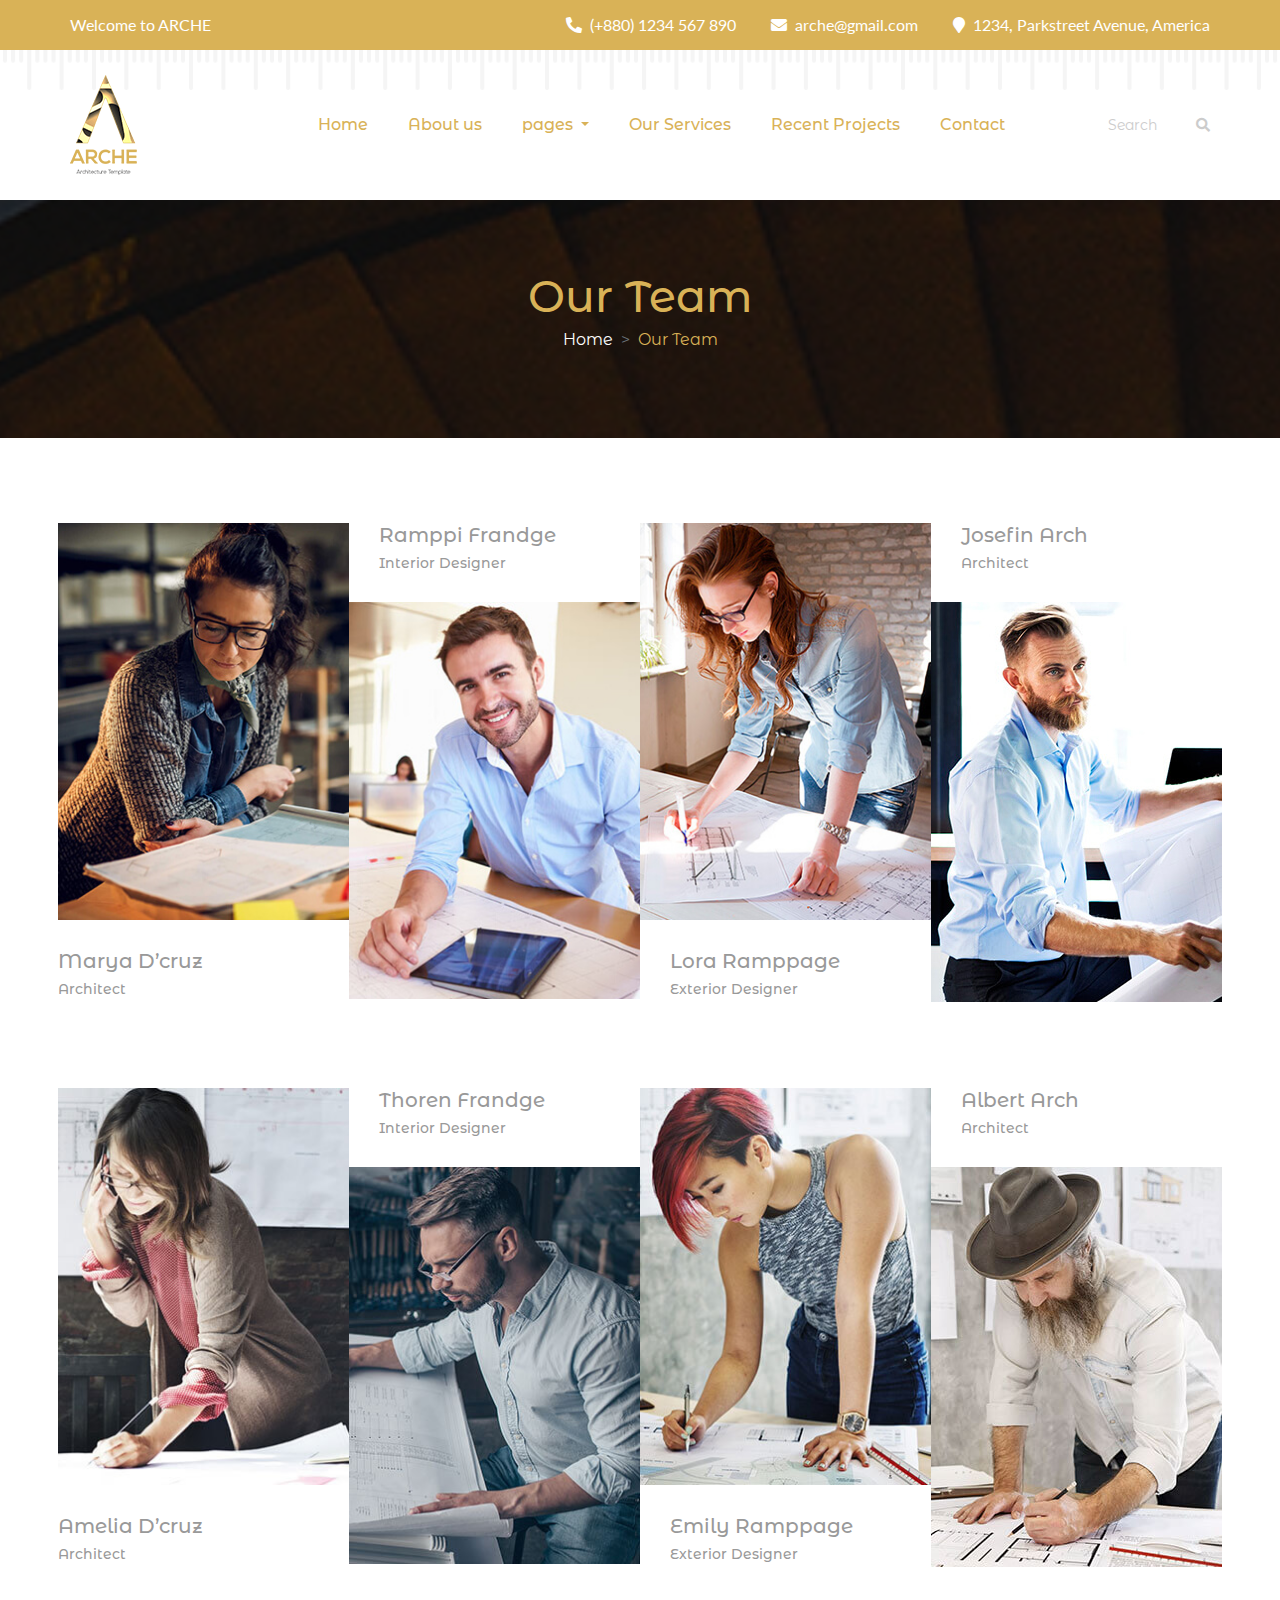
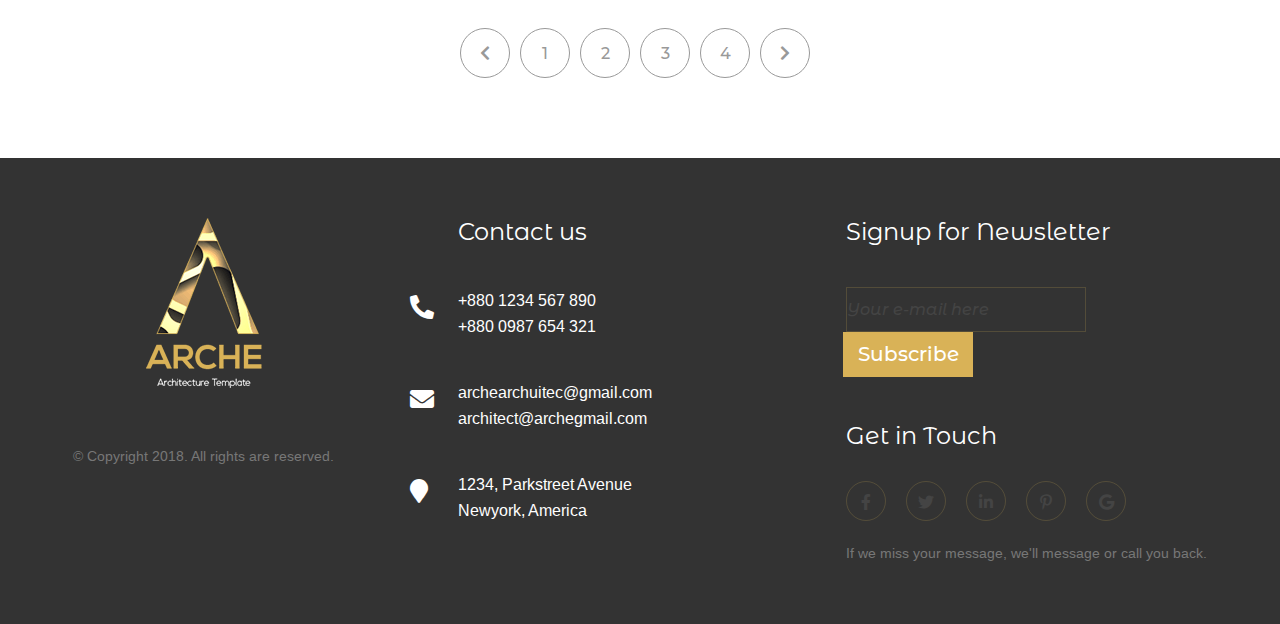
<file: team.html>
<!DOCTYPE html>
<html lang="en">

<head>
    <meta charset="UTF-8">
    <meta name="viewport" content="width=device-width, initial-scale=1, shrink-to-fit=no">
    <title>Our Team</title>
    <link href="https://fonts.googleapis.com/css2?family=Lato:wght@100;300;400;700;900&display=swap" rel="stylesheet">
    <link
        href="https://fonts.googleapis.com/css2?family=Montserrat+Alternates:wght@100;200;300;400;500;600;700;800;900&display=swap"
        rel="stylesheet">
    <link href="https://fonts.googleapis.com/css2?family=Arimo:wght@400;500;600;700&display=swap" rel="stylesheet">
    <link rel="stylesheet" href="css/bootstrap.min.css">
    <link rel="stylesheet" href="css/font-awesome.css">
    <link rel="stylesheet" href="css/jquery.rprogessbar.min.css">
    <link rel="stylesheet" href="css/slick.css">
    <link rel="stylesheet" href="css/venobox.min.css">
    <link rel="stylesheet" href="css/style.css">
</head>

<body>
    <!-- ===========================================
                Header Part Starts
         =========================================== -->
    <header id="header_part">
        <div class="container px-lg-0">
            <div class="row">
                <div class="col-lg-5">
                    <div class="header_head">
                        <p>Welcome to ARCHE</p>
                    </div>
                </div>
                <div class="col-lg-7">
                    <div class="header_con">
                        <a href="callto:(+880) 1234 567 890"><i class="fas fa-phone-alt"></i>(+880) 1234 567 890</a>
                        <a href="mailto:arche@gmail.com"><i class="fas fa-envelope"></i>arche@gmail.com</a>
                        <p><i class="fas fa-map-marker"></i>1234, Parkstreet Avenue, America</p>
                    </div>
                </div>
            </div>
        </div>
    </header>
    <!--     ===========================================
                      Header Part Starts
             =========================================== -->
    <!--     ===========================================
                       Menu Part Starts
             =========================================== -->
    <nav class="navbar navbar-expand-lg p-0 main_menu">
        <div class="container menu_cont px-lg-0">
            <a class="navbar-brand py-0" href="index.html">
                <img src="images/logo.png" alt="logo">
            </a>
            <button class="navbar-toggler" type="button" data-bs-toggle="collapse"
                data-bs-target="#navbarSupportedContent" aria-controls="navbarSupportedContent" aria-expanded="false"
                aria-label="Toggle navigation">
                <span class="navbar-toggler-icon"></span>
            </button>
            <div class="collapse navbar-collapse" id="navbarSupportedContent">
                <ul class="navbar-nav m-auto">
                    <li class="nav-item">
                        <a class="nav-link" aria-current="page" href="index.html">Home</a>
                    </li>
                    <li class="nav-item">
                        <a class="nav-link" href="about.html">About us</a>
                    </li>
                    <li class="nav-item dropdown">
                        <a class="nav-link dropdown-toggle" href="#" id="navbarDropdown" role="button"
                            data-bs-toggle="dropdown" aria-expanded="false">
                            pages
                        </a>
                        <ul class="dropdown-menu text-center" aria-labelledby="navbarDropdown">
                            <li><a class="dropdown-item" href="blog.html">Blog</a></li>
                            <li><a class="dropdown-item" href="blog_detail.html">Blog Details</a></li>
                            <li><a class="dropdown-item" href="team.html">Team</a></li>
                            <li><a class="dropdown-item" href="member_detail.html">Member Details</a></li>
                            <li><a class="dropdown-item" href="404.html">404</a></li>
                        </ul>
                    </li>
                    <li class="nav-item">
                        <a class="nav-link" href="service.html">Our Services</a>
                    </li>
                    <li class="nav-item">
                        <a class="nav-link" href="project.html">Recent Projects</a>
                    </li>
                    <li class="nav-item">
                        <a class="nav-link" href="contact.html">Contact</a>
                    </li>
                </ul>
                <form class="d-flex menu_search">
                    <input class="form-control" type="search" placeholder="Search" aria-label="Search">
                    <button type="submit"><i class="fas fa-search"></i></button>
                </form>
            </div>
        </div>
    </nav>

    <!--     ===========================================
                        Menu Part Ends
             =========================================== -->
    <!-- ===========================================
                About Page Banner Part Starts
         =========================================== -->
    <section id="about_page_banner" style="background: url(images/about_page_banner.jpg);">
        <div class="container px-lg-0">
            <div class="row justify-content-center">
                <div class="col-lg-6 text-center">
                    <div class="about_banner_text">
                        <h2>Our Team</h2>
                        <nav style="--bs-breadcrumb-divider: '>';" aria-label="breadcrumb">
                            <ol class="breadcrumb">
                                <li class="breadcrumb-item"><a href="index.html">Home</a></li>
                                <li class="breadcrumb-item active" aria-current="page">Our Team</li>
                            </ol>
                        </nav>
                    </div>
                </div>
            </div>
        </div>
    </section>

    <!-- ===========================================
                About Page Banner Part ends
         =========================================== -->
    <!-- ===========================================
                 Our Team Page Part Starts
         =========================================== -->
    <section id="team_page">
        <div class="container px-lg-0">
            <div class="row">
                <div class="col-lg-3 px-0">
                    <div class="expert_inner">
                        <div class="expert_img">
                            <img src="images/expart1.jpg" class="img-fluid w-100" alt="expert">
                            <div class="overlay">
                                <a class="venobox_expert" data-gall="gallery01" href="images/expart1.jpg">View
                                    Profile<i class="fas fa-external-link-alt"></i></a>
                            </div>
                        </div>
                        <div class="expert_text team_text">
                            <h4>Marya D’cruz</h4>
                            <h5>Architect</h5>
                        </div>
                    </div>
                </div>
                <div class="col-lg-3 px-0">
                    <div class="expert_inner">
                        <div class="expert_text exper_text_mar team_text">
                            <h4>Ramppi Frandge</h4>
                            <h5>Interior Designer</h5>
                        </div>
                        <div class="expert_img">
                            <img src="images/expart2.jpg" class="img-fluid w-100" alt="expert">
                            <div class="overlay">
                                <a class="venobox_expert" data-gall="gallery01" href="images/expart2.jpg">View
                                    Profile<i class="fas fa-external-link-alt"></i></a>
                            </div>
                        </div>
                    </div>
                </div>
                <div class="col-lg-3 px-0">
                    <div class="expert_inner">
                        <div class="expert_img">
                            <img src="images/expart3.jpg" class="img-fluid w-100" alt="expert">
                            <div class="overlay">
                                <a class="venobox_expert" data-gall="gallery01" href="images/expart3.jpg">View
                                    Profile<i class="fas fa-external-link-alt"></i></a>
                            </div>
                        </div>
                        <div class="expert_text exper_text_mar team_text">
                            <h4>Lora Ramppage</h4>
                            <h5>Exterior Designer</h5>
                        </div>
                    </div>
                </div>
                <div class="col-lg-3 px-0">
                    <div class="expert_inner">
                        <div class="expert_text exper_text_mar team_text">
                            <h4>Josefin Arch</h4>
                            <h5>Architect</h5>
                        </div>
                        <div class="expert_img">
                            <img src="images/expart4.jpg" class="img-fluid w-100" alt="expert">
                            <div class="overlay">
                                <a class="venobox_expert" data-gall="gallery01" href="images/expart4.jpg">View
                                    Profile<i class="fas fa-external-link-alt"></i></a>
                            </div>
                        </div>
                    </div>
                </div>
            </div>
            <div class="row">
                <div class="col-lg-3 px-0">
                    <div class="expert_inner">
                        <div class="expert_img">
                            <img src="images/team1.jpg" class="img-fluid w-100" alt="expert">
                            <div class="overlay">
                                <a class="venobox_expert" data-gall="gallery01" href="images/team1.jpg">View
                                    Profile<i class="fas fa-external-link-alt"></i></a>
                            </div>
                        </div>
                        <div class="expert_text team_text">
                            <h4>Amelia D’cruz</h4>
                            <h5>Architect</h5>
                        </div>
                    </div>
                </div>
                <div class="col-lg-3 px-0">
                    <div class="expert_inner">
                        <div class="expert_text exper_text_mar team_text">
                            <h4>Thoren Frandge</h4>
                            <h5>Interior Designer</h5>
                        </div>
                        <div class="expert_img">
                            <img src="images/team2.jpg" class="img-fluid w-100" alt="expert">
                            <div class="overlay">
                                <a class="venobox_expert" data-gall="gallery01" href="images/team2.jpg">View
                                    Profile<i class="fas fa-external-link-alt"></i></a>
                            </div>
                        </div>
                    </div>
                </div>
                <div class="col-lg-3 px-0">
                    <div class="expert_inner">
                        <div class="expert_img">
                            <img src="images/team3.jpg" class="img-fluid w-100" alt="expert">
                            <div class="overlay">
                                <a class="venobox_expert" data-gall="gallery01" href="images/team3.jpg">View
                                    Profile<i class="fas fa-external-link-alt"></i></a>
                            </div>
                        </div>
                        <div class="expert_text exper_text_mar team_text">
                            <h4>Emily Ramppage</h4>
                            <h5>Exterior Designer</h5>
                        </div>
                    </div>
                </div>
                <div class="col-lg-3 px-0">
                    <div class="expert_inner">
                        <div class="expert_text exper_text_mar team_text">
                            <h4>Albert Arch</h4>
                            <h5>Architect</h5>
                        </div>
                        <div class="expert_img">
                            <img src="images/team4.jpg" class="img-fluid w-100" alt="expert">
                            <div class="overlay">
                                <a class="venobox_expert" data-gall="gallery01" href="images/team4.jpg">View
                                    Profile<i class="fas fa-external-link-alt"></i></a>
                            </div>
                        </div>
                    </div>
                </div>
            </div>
            <div class="row justify-content-center">
                <div class="col-lg-12 text-center">
                    <nav aria-label="Page navigation example" class="paginate pig_blog_mar">
                        <ul class="pagination">
                            <li class="page-item"><a href="#"> <i class="fas fa-chevron-left"></i>
                                </a></li>
                            <li class="page-item"><a href="#">1</a></li>
                            <li class="page-item"><a href="#">2</a></li>
                            <li class="page-item"><a href="#">3</a></li>
                            <li class="page-item"><a href="#">4</a></li>
                            <li class="page-item"><a href="#"><i class="fas fa-chevron-right"></i>
                                </a></li>
                        </ul>
                    </nav>
                </div>
            </div>
        </div>
    </section>
    <!-- ===========================================
                 Our Team Page Part Ends
         =========================================== -->
    <!-- ===========================================
                 Footer Part Starts
         =========================================== -->
    <footer id="footer_part">
        <div class="footer_banner" style="background: url(images/footer_banner.jpg);">
            <div class="container px-lg-0">
                <div class="row">
                    <div class="col-lg-3">
                        <div class="footer_inner">
                            <div class="footer_logo text-center">
                                <img src="images/footer_logo.png" alt="logo">
                                <h3>&copy; Copyright 2018. All rights are reserved. </h3>
                            </div>
                        </div>
                    </div>
                    <div class="col-lg-3 offset-lg-1">
                        <div class="footer_head">
                            <h3>Contact us</h3>
                        </div>
                        <div class="footer_contact">
                            <p><i class="fas fa-phone-alt"></i>+880 1234 567 890<br>
                                +880 0987 654 321</p>
                        </div>
                        <div class="footer_contact">
                            <p><i class="fas fa-envelope"></i> archearchuitec@gmail.com
                                architect@archegmail.com</p>
                        </div>
                        <div class="footer_contact">
                            <p><i class="fas fa-map-marker"></i>1234, Parkstreet Avenue<br>
                                Newyork, America</p>
                        </div>
                    </div>
                    <div class="col-lg-4 offset-lg-1">
                        <div class="footer_head">
                            <h3>Signup for Newsletter</h3>
                            <form action="" class="my_footer_form">
                                <input type="text" placeholder="Your e-mail here">
                                <button type="submit">Subscribe</button>
                            </form>
                            <div class="footer_head head_mar">
                                <h3>Get in Touch</h3>
                            </div>
                            <div class="footer_icon">
                                <a href="#"><i class="fab fa-facebook-f"></i></a>
                                <a href="#"><i class="fab fa-twitter"></i></a>
                                <a href="#"><i class="fab fa-linkedin-in"></i></a>
                                <a href="#"><i class="fab fa-pinterest-p"></i></a>
                                <a href="#"><i class="fab fa-google"></i></a>
                                <p>If we miss your message, we'll message or call you back.</p>
                            </div>
                        </div>
                    </div>
                </div>
            </div>
        </div>
    </footer>

    <!--     ===========================================
                     Footer Part Ends
             =========================================== -->
























    <script src="js/jquery-1.12.4.min.js"></script>
    <script src="js/bootstrap.bundle.min.js"></script>
    <script src="js/active.js"></script>
    <script src="js/jquery.counterup.min.js"></script>
    <script src="js/jQuery.rProgressbar.min.js"></script>
    <script src="js/slick.min.js"></script>
    <script src="js/venobox.min.js"></script>
    <script src="js/waypoints.min.js"></script>
    <script src="js/script.js"></script>
</body>

</html>
</file>
<file: css/style.css>
/* ======================================
             Common Css Starts
   ======================================= */
* {
    margin: 0;
    padding: 0;
    outline: 0;
}

ul,
ol {
    list-style: none;
}

a {
    display: inline-block;
    text-decoration: none;
}

a:hover {
    text-decoration: none;
}

img {
    vertical-align: middle;
}

h1,
h2,
h3,
h4,
h5,
h6,
p,
a,
ul,
ol,
li,
span {
    margin: 0;
    padding: 0;
}

@font-face {
    src: url(../font/Autograf_PersonalUseOnly.ttf);
    font-family: "autograph";
}

/* ======================================
             Common Css Ends
   ====================================== */
/* ======================================
             Header Part Starts
   ====================================== */
#header_part {
    height: 50px;
    background: #d9b257;
    position: relative;
}

#header_part::after {
    position: absolute;
    content: "";
    left: 0;
    top: 0;
    width: 100%;
    height: 90px;
    background: url(../images/header_bg.png);
    background-repeat: no-repeat !important;
    background-size: cover !important;
    background-position: center !important;
    z-index: -1;
}

.header_head p {
    color: #fff;
    font-size: 16px;
    font-weight: 400;
    font-family: 'Lato', sans-serif;
    line-height: 50px;
}

.header_con {
    text-align: end;
}

.header_con a {
    color: #ffffff;
    font-size: 16px;
    font-weight: 400;
    font-family: 'Lato', sans-serif;
    line-height: 50px;
    margin-right: 30px;
}

.header_con p {
    display: inline-block;
    color: #ffffff;
    font-size: 16px;
    font-weight: 400;
    font-family: 'Lato', sans-serif;
    line-height: 50px;
}

.header_con a i {
    margin-right: 8px;
}

.header_con p i {
    margin-right: 8px;
}

/* ======================================
             Header Part Ends
   ======================================= */

/* ======================================
             Menu Part Starts
   ======================================= */
.menu_head {
    height: 150px;
}

.menu_head .navbar-brand {
    line-height: 150px;
}

.main_menu .navbar-nav .nav-item .nav-link {
    padding: 0 !important;
    line-height: 150px;
    color: #d9b257;
    font-size: 16px;
    font-weight: 500;
    font-family: 'Montserrat Alternates', sans-serif;
    margin-right: 40px;
}

.menu_search input {
    border: none;
    width: 100px;
    background: transparent;
    transition: all linear .3s;
    -webkit-transition: all linear .3s;
    -ms-transition: all linear .3s;
    -moz-transition: all linear .3s;
    -o-transition: all linear .3s;
    color: #0000;
    font-size: 16px;
}

.menu_search input::placeholder {
    color: #cccccc;
    font-size: 14px;
    font-weight: 400;
    font-family: 'Montserrat Alternates', sans-serif;
}

.menu_search .form-control:focus {
    color: transparent;
    background-color: transparent;
    border-color: transparent;
    outline: 0;
    box-shadow: none;
}

.menu_search button {
    background: transparent;
    border: none;
}

.menu_search button i {
    color: #cccccc;
    font-size: 14px;
}

button:focus {
    outline: none;
}

.menu_search:hover input {
    width: 200px;
    border: 1px solid #000;
    border-radius: 0;
    margin-right: -22px;
}

.menu_cont {
    position: relative;
}

.menu_search {
    position: absolute;
    right: 0;
}

/* ======================================
             Menu Part Ends
   ======================================= */
/* ======================================
             Banner Part Starts
   ======================================= */
.banner_item {
    background-repeat: no-repeat !important;
    background-size: cover !important;
    background-position: center !important;
    padding: 98px 0 370px;
    position: relative;
    z-index: 1;
}

.banner_item::after {
    position: absolute;
    content: "";
    left: 0;
    top: 0;
    width: 100%;
    height: 100%;
    background: rgba(0, 0, 0, 0.7);
    z-index: -1;
}

.banner_text p {
    color: #d9b257;
    font-size: 16px;
    font-weight: 500;
    font-family: 'Montserrat Alternates', sans-serif;
}

.banner_text h3 {
    color: #ffffff;
    font-size: 54px;
    font-weight: 500;
    font-family: 'Montserrat Alternates', sans-serif;
    padding-top: 10px;
}

.banner_text h1 {
    color: #ffffff;
    font-size: 64px;
    font-weight: 700;
    font-family: 'Montserrat Alternates', sans-serif;
}

.banner_text a {
    color: #fff;
    font-size: 18px;
    font-weight: 500;
    font-family: 'Montserrat Alternates', sans-serif;
    margin-top: 70px;
    padding-left: 23px;
    padding-right: 13px;
    line-height: 48px;
    position: relative;
    z-index: 1;
}

.banner_text a:after {
    position: absolute;
    content: "";
    left: 0;
    bottom: 0;
    width: 200px;
    height: 3px;
    background: #d9b257;
    z-index: -1;
    transition: all linear .3s;
    -webkit-transition: all linear .3s;
    -ms-transition: all linear .3s;
    -moz-transition: all linear .3s;
    -o-transition: all linear .3s;
}

.banner_text a:hover:after {
    height: 48px;
}

.banner_text a i {
    color: #fff;
    font-size: 18px;
    margin-left: 30px;
    position: relative;
}

.banner_text a i:after {
    position: absolute;
    content: "";
    left: -19px;
    bottom: -16px;
    width: 2px;
    height: 0;
    background: #000;
    transform: skew(-18deg);
    transition: all linear .3s;
    -webkit-transition: all linear .3s;
    -ms-transition: all linear .3s;
    -moz-transition: all linear .3s;
    -o-transition: all linear .3s;
}

.banner_text a:hover i:after {
    height: 48px;
}

.small_banner_text h2 {
    color: #fff;
    font-size: 44px;
    font-weight: 700;
    font-family: 'Montserrat Alternates', sans-serif;
    margin-top: 70px;
    margin-bottom: 15px;
}

.small_banner_text h5 {
    color: #fffffe;
    font-size: 16px;
    font-weight: 500;
    font-family: 'Montserrat Alternates', sans-serif;
}

.small_banner_text P {
    color: #ffff;
    font-size: 14px;
    font-weight: 400;
    font-family: 'Lato', sans-serif;
}

.banner_img img {
    margin-top: 30px;
}

.small_banner_inner {
    width: 418px;
    border-top: 2px solid #fff;
}

#banner_part {
    position: relative;
}

.banner_small {
    position: absolute;
    left: 0;
    bottom: 60px;
    width: 100%;
}

.banner_small .slick-current .small_banner_inner {
    border-color: #d9b257;
}

.banner_small .slick-current .small_banner_text h5,
.banner_small .slick-current .small_banner_text p {
    color: #d9b257;
}

/*     ======================================
                Banner Part Ends
       ======================================= */
/*     ======================================
                About Part Starts
       ======================================= */
.about_text h4 {
    color: #d9b257;
    font-size: 16px;
    font-weight: 600;
    font-family: 'Montserrat Alternates', sans-serif;
    margin-top: 100px;
    margin-bottom: 10px;
}

.about_text h5 {
    color: #999999;
    font-size: 28px;
    line-height: 34px;
    font-weight: 400;
    font-family: 'Montserrat Alternates', sans-serif;
}

.about_text p {
    color: #444444;
    font-size: 16px;
    line-height: 26px;
    font-weight: 400;
    font-family: 'Lato', sans-serif;
    margin-top: 23px;
    margin-bottom: 51px;
}

.about_button a {
    color: #222222;
    font-size: 20px;
    font-weight: 500;
    font-family: 'Montserrat Alternates', sans-serif;
    padding: 0 20px;
    line-height: 40px;
    position: relative;
    z-index: 1;
}

.about_button a:after {
    position: absolute;
    content: "";
    left: 0;
    bottom: 0;
    width: 100%;
    height: 2px;
    background: #d9b257;
    z-index: -1;
    transition: all linear .3s;
    -webkit-transition: all linear .3s;
    -ms-transition: all linear .3s;
    -moz-transition: all linear .3s;
    -o-transition: all linear .3s;
}

.about_button a:hover:after {
    height: 40px;
}

.counter_inner {
    text-align: right;
    margin-top: 100px;
}

.about_counter h4 {
    color: #999999;
    font-size: 24px;
    font-weight: 700;
    font-family: 'Montserrat Alternates', sans-serif;
}

.about_counter h4 span {
    color: #d9b257;
    font-size: 60px;
    font-weight: 700;
    font-family: 'Montserrat Alternates', sans-serif;
}

.about_counter p {
    color: #999999;
    font-size: 24px;
    font-weight: 700;
    font-family: 'Montserrat Alternates', sans-serif;
    margin-bottom: 64px;
    position: relative;
    display: inline-block;
}

.about_counter:last-child p {
    margin-bottom: 0;
}

.about_counter p:after {
    position: absolute;
    content: "";
    left: 50%;
    transform: translateX(-50%);
    bottom: -40px;
    width: 60px;
    height: 3px;
    background: #d9b257;
}

.about_counter:last-child p:after {
    display: none;
}

.about_counter h4 span.last {
    padding-right: 56px;
    position: relative;
}

.about_counter h4 span.last:after {
    position: absolute;
    content: "%";
}

/*     ======================================
                 About Part Ends
       ======================================= */

/*     ======================================
                Service Part Starts
       ======================================= */
.service_banner {
    background-repeat: no-repeat !important;
    background-position: center !important;
    background-size: cover !important;
    background-attachment: fixed !important;
    padding: 60px 0 85px;
    position: relative;
    z-index: 1;
}

.service_banner::after {
    position: absolute;
    content: "";
    left: 0;
    top: 0;
    width: 100%;
    height: 100%;
    background: rgba(0, 0, 0, 0.85);
    z-index: -1;
}

.section_head h4 {
    color: #d9b257;
    font-size: 16px;
    font-weight: 500;
    font-family: 'Montserrat Alternates', sans-serif;
}

.section_head p {
    color: #ffffff;
    font-size: 27px;
    line-height: 34px;
    font-weight: 400;
    font-family: 'Montserrat Alternates', sans-serif;
    margin-top: 13px;
}

.service_img {
    position: relative;
    margin-right: 50px;
}

.service_img .overlay {
    position: absolute;
    content: "";
    right: -50px;
    bottom: -30px;
    width: 400px;
    padding: 30px 30px 30px 60px;
    background: #f5f5f5;
    border: 2px solid #d9b257;
    text-align: right;
}

.service_img .overlay h5 {
    color: #d9b257;
    font-size: 16px;
    font-weight: 500;
    font-family: 'Montserrat Alternates', sans-serif;
    margin-bottom: 8px;
}

.service_img .overlay p {
    color: #999999;
    font-size: 24px;
    line-height: 28px;
    font-weight: 400;
    font-family: 'Lato', sans-serif;
}

.service_img .overlay a {
    color: #222222;
    font-size: 20px;
    font-weight: 500;
    font-family: 'Montserrat Alternates', sans-serif;
    margin-top: 25px;
}

.service_inner {
    margin-top: 55px;
}

.service_img img {
    height: 400px;
}


.service_slider .draggable {
    padding-bottom: 60px;
}

.service_slider .slick-dots li button {
    font-size: 0;
    height: 14px;
    width: 14px;
    border-radius: 50%;
    background: transparent;
    border: 1px solid #fff;
    margin-right: 10px;
}

.service_slider .slick-dots {
    display: flex;
    position: absolute;
    left: 50%;
    bottom: -35px;
    transform: translateX(-50%);
    width: auto;
}

.service_slider .slick-dots li.slick-active button {
    height: 18px;
    width: 18px;
    background: #d9b257;
    border-color: #d9b257;
}

/*     ======================================
                Service Part Ends
       ======================================= */

/* ======================================
             Our Project Part Starts
   ======================================= */
#project_part {
    padding: 80px 0;
}

.project_img {
    position: relative;
}

.project_img .overlay {
    position: absolute;
    left: 0;
    top: 0;
    width: 100%;
    height: 0;
    background: rgba(0, 0, 0, 0.80);
    transition: all linear .3s;
    -webkit-transition: all linear .3s;
    -ms-transition: all linear .3s;
    -moz-transition: all linear .3s;
    -o-transition: all linear .3s;

}

.project_img:hover .overlay {
    height: 100%;
}

.project_img .overlay a i {
    margin-left: 5px;
}

.project_img .overlay a {
    color: #ffffff;
    font-size: 16px;
    font-weight: 500;
    font-family: 'Montserrat Alternates', sans-serif;
    position: absolute;
    left: 50%;
    transform: translateX(-50%);
    opacity: 0;
    transition: all linear .3s;
    -webkit-transition: all linear .3s;
    -ms-transition: all linear .3s;
    -moz-transition: all linear .3s;
    -o-transition: all linear .3s;
}

.project_img:hover .overlay a {
    opacity: 1;
    top: 50%;
    transform: translate(-50%, -50%);
}

.project_text h4 {
    color: #999999;
    font-size: 15px;
    font-weight: 500;
    font-family: 'Montserrat Alternates', sans-serif;
    margin-top: 30px;
    margin-bottom: 4px;
}

.project_text h5 {
    color: #999999;
    font-size: 20px;
    font-weight: 500;
    font-family: 'Montserrat Alternates', sans-serif;
}

.project_inner:hover .project_text h4,
.project_inner:hover .project_text h5 {
    color: #d9b257;
}

.project_inner {
    margin-top: 60px;
}

.pro_text_mar {
    margin-bottom: 15px;
    margin-left: 30px;
}

.project_button a {
    color: #222222;
    font-size: 20px;
    font-weight: 500;
    font-family: 'Montserrat Alternates', sans-serif;
    padding: 0 20px;
    line-height: 60px;
    margin-top: 20px;
    position: relative;
    z-index: 1;
}

.project_button a::after {
    position: absolute;
    content: "";
    left: 0;
    bottom: 0;
    width: 225px;
    height: 3px;
    background: #d9b257;
    z-index: -1;
    transition: all linear .3s;
    -webkit-transition: all linear .3s;
    -ms-transition: all linear .3s;
    -moz-transition: all linear .3s;
    -o-transition: all linear .3s;
}

.project_button a:hover::after {
    height: 100%;
}

/* ======================================
             Our Project Part Ends
   ======================================= */
/* ======================================
             Our Testimonial Part Starts
   ======================================= */

#test_part {
    padding-bottom: 130px;
}

.test_text {
    width: 500px;
    padding: 60px 30px 30px 30px;
    background: #f5f5f5;
}

.test_text p {
    color: 20px;
    line-height: 30px;
    font-weight: 400;
    font-family: 'Lato', sans-serif;
    margin-bottom: 55px;
}

.test_text h3,
.test_text img {
    display: inline-block;
}

.test_text h3 {
    color: #d9b257;
    font-size: 20px;
    font-weight: 400;
    font-family: "autograph";
}


.test_text {
    position: relative;
}

.test_text .overlay {
    position: absolute;
    right: -70px;
    bottom: -30px;
    width: 270px;
    padding: 43px 60px 40px 30px;
    background: #d9b257;
}

.overlay h4 {
    color: #fff;
    font-size: 20px;
    font-weight: 500;
    font-family: 'Montserrat Alternates', sans-serif;
}

.overlay h6 {
    color: #fff;
    font-size: 16px;
    font-weight: 400;
    font-family: 'Montserrat Alternates', sans-serif;
    margin-top: 7px;
    margin-bottom: 14px;
}

.overlay i {
    color: #fff;
    font-size: 20px;
}

.test_inner {
    margin-top: 60px;
}

.test_slider .draggable {
    padding-bottom: 30px;
}

.test_slider .slick-dots li button {
    font-size: 0;
    height: 15px;
    width: 15px;
    border-radius: 50%;
    background: transparent;
    border: 2px solid #999999;
    margin-right: 10px;
}

.test_slider .slick-dots {
    display: flex;
    position: absolute;
    left: 50%;
    bottom: -60px;
    transform: translateX(-50%);
    width: auto;
}

.test_slider .slick-dots li.slick-active button {
    height: 18px;
    width: 18px;
    background: #d9b257;
    border-color: #d9b257;
}

/* ======================================
             Our Testimonial Part Ends
   ======================================= */
/* ======================================
             Our Expert Part Starts
   ======================================= */
.expert_banner {
    background-repeat: no-repeat !important;
    background-position: center !important;
    background-size: cover !important;
    padding: 60px 0;
    position: relative;
    z-index: 1;
}

.expert_banner::after {
    position: absolute;
    content: "";
    left: 0;
    top: 0;
    width: 100%;
    height: 100%;
    background: rgba(0, 0, 0, 0.85);
    z-index: -1;
}

.expert_text h4 {
    color: #fff;
    font-size: 20px;
    font-weight: 500;
    font-family: 'Montserrat Alternates', sans-serif;
    margin-top: 29px;
}

.expert_text h5 {
    color: #fff;
    font-size: 14px;
    font-weight: 500;
    font-family: 'Montserrat Alternates', sans-serif;
    margin-top: 8px;
}

.expert_img {
    position: relative;
}

.expert_img .overlay {
    position: absolute;
    left: 0;
    top: 0;
    width: 100%;
    height: 0;
    background: rgba(0, 0, 0, 0.80);
    transition: all linear .3s;
    -webkit-transition: all linear .3s;
    -ms-transition: all linear .3s;
    -moz-transition: all linear .3s;
    -o-transition: all linear .3s;
}

.expert_img:hover .overlay {
    height: 100%;
}

.expert_img .overlay a {
    color: #fff;
    font-size: 16px;
    font-weight: 500;
    font-family: 'Montserrat Alternates', sans-serif;
    position: absolute;
    left: 50%;
    transform: translateX(-50%);
    opacity: 0;
    transition: all linear .3s;
    -webkit-transition: all linear .3s;
    -ms-transition: all linear .3s;
    -moz-transition: all linear .3s;
    -o-transition: all linear .3s;
}

.expert_img:hover .overlay a {
    opacity: 1;
    top: 50%;
    transform: translate(-50%, -50%);
}

.expert_img .overlay a i {
    color: #fff;
    font-size: 16px;
    margin-left: 5px;
}

.expert_inner:hover .expert_text h4,
.expert_inner:hover .expert_text h5 {
    color: #d9b257;
}

.exper_text_mar {
    margin-bottom: 30px;
    margin-left: 30px;
}

.expert_inner {
    margin-top: 60px;
}

/* ======================================
             Our Expert Part Ends
   ======================================= */
/* ======================================
             Our Blogs Part Starts
   ======================================= */
#blog_part {
    padding: 80px 0;
}

.blog_img {
    position: relative;
    margin-right: 30px;
    margin-bottom: 50px;
}

.blog_img .overlay {
    position: absolute;
    right: -30px;
    bottom: -30px;
    width: 370px;
    padding: 30px 30px 30px 45px;
    background: #f5f5f5;
    border: 2px solid #d9b257;
    text-align: right;
}

.blog_img .overlay h4 {
    color: #999999;
    font-size: 14px;
    font-weight: 500;
    font-family: 'Montserrat Alternates', sans-serif;
}


.blog_img .overlay h4 span i {
    color: #999;
    font-size: 14px;
    margin-right: 10px;
    margin-left: 19px;
}

.blog_img .overlay p {
    color: #222222;
    font-size: 24px;
    line-height: 28px;
    font-weight: 400;
    font-family: 'Lato', sans-serif;
    margin-top: 10px;
    margin-bottom: 20px;
    transition: all linear .3s;
    -webkit-transition: all linear .3s;
    -ms-transition: all linear .3s;
    -moz-transition: all linear .3s;
    -o-transition: all linear .3s;
}

.blog_inner {
    margin-top: 60px;
}

.blog_img:hover .overlay p {
    color: #d9b257;
}

/* ======================================
             Our Blogs Part Ends
   ======================================= */
/* ======================================
             Footer Part Starts
   ======================================= */
.footer_banner {
    background-repeat: no-repeat !important;
    background-position: center !important;
    background-size: cover !important;
    background-attachment: fixed !important;
    padding: 60px 0;
    position: relative;
    z-index: 1;
}

.footer_banner::after {
    position: absolute;
    content: "";
    left: 0;
    top: 0;
    width: 100%;
    height: 100%;
    background: rgba(0, 0, 0, 0.80);
    z-index: -1;
}

.footer_logo h3 {
    color: #777777;
    font-size: 14px;
    font-weight: 400;
    font-family: 'Arimo', sans-serif;
    margin-top: 60px;
}

.footer_head h3 {
    color: #ffffff;
    font-size: 24px;
    font-weight: 400;
    font-family: 'Montserrat Alternates', sans-serif;
    margin-bottom: 40px;
}

.footer_contact p {
    color: #ffffff;
    font-size: 16px;
    line-height: 26px;
    font-weight: 400;
    font-family: 'Arimo', sans-serif;
    margin-bottom: 40px;
}

.footer_contact p i {
    color: #ffffff;
    font-size: 24px;
}

.footer_contact {
    position: relative;
}

.footer_contact i {
    position: absolute;
    left: -48px;
    top: 8px;
}

.footer_contact:last-child p {
    margin-bottom: 0 !important;
}

.my_footer_form input {
    border: 0;
    width: 240px;
    height: 45px;
    background: transparent;
    border: 1px solid rgba(217, 178, 87, 0.20);
    color: #fff;
    font-size: 16px;
    font-weight: 500;
    font-family: 'Montserrat Alternates', sans-serif;
}

.my_footer_form button {
    background: transparent;
    border: none;
    width: 130px;
    height: 45px;
    background: #d9b257;
    color: #ffffff;
    font-size: 20px;
    font-weight: 500;
    font-family: 'Montserrat Alternates', sans-serif;
    margin-left: -3px;
}

.my_footer_form input::placeholder {
    color: #444444;
    font-size: 16px;
    font-weight: 500;
    font-style: italic;
    font-family: 'Montserrat Alternates', sans-serif;
}

.head_mar {
    margin-top: 45px;
}

.footer_icon a i {
    color: #444444;
    font-size: 16px;
    width: 40px;
    height: 40px;
    border-radius: 50%;
    border: 1px solid rgba(217, 178, 87, 0.20);
    text-align: center;
    line-height: 40px;
    margin-right: 15px;
    margin-top: -10px;
    transition: all linear .3s;
    -webkit-transition: all linear .3s;
    -ms-transition: all linear .3s;
    -moz-transition: all linear .3s;
    -o-transition: all linear .3s;
}

.footer_icon a i:hover {
    background: #d9b257;
    border-color: #d9b257;
    color: #fff;
}

.footer_icon p {
    color: #777777;
    font-size: 14px;
    font-weight: 400;
    font-family: 'Arimo', sans-serif;
    margin-top: 22px;
}

/* ======================================
             Footer Part Ends
   ======================================= */


/* ======================================
             HOME PAGE ENDS
   ======================================= */
/* ======================================
             About page  Starts
   ======================================= */
#about_page_banner {
    background-repeat: no-repeat !important;
    background-size: cover !important;
    background-position: center !important;
    background-attachment: fixed !important;
    padding: 70px 0;
    position: relative;
    z-index: 1;
}

#about_page_banner:after {
    position: absolute;
    content: "";
    left: 0;
    top: 0;
    width: 100%;
    height: 100%;
    background: rgba(0, 0, 0, 0.7);
    z-index: -1;
}

.about_banner_text nav {
    display: inline-block;
}

.about_banner_text h2 {
    color: #d9b257;
    font-size: 44px;
    font-weight: 500;
    font-family: 'Montserrat Alternates', sans-serif;
    margin-bottom: 5px;
}

.about_banner_text nav ol li a {
    color: #fefefe;
    font-size: 16px;
    font-weight: 400;
    font-family: 'Montserrat Alternates', sans-serif;
}

.about_banner_text nav ol li.active {
    color: #d9b257;
    font-family: 'Montserrat Alternates', sans-serif;
}

.about_page_text span {
    display: block;
    margin-top: 35px;
}

.about_page_inner {
    margin-top: 93px;
}

.about_us_text p {
    color: #444444;
    font-size: 16px;
    line-height: 26px;
    font-weight: 400;
    font-family: 'Lato', sans-serif;
}

.about_us_text p span {
    display: block;
    margin-top: 35px;
}

.img_mar_about {
    margin-top: -35px;
}

.section_margin {
    margin-bottom: 100px;
}

.about_top_pad {
    padding-top: 80px;
}

/* ======================================
             About page  Ends
   ======================================= */
/* ======================================
             Service Page Starts
   ======================================= */
#serice_page {
    padding: 80px 0;
}

.service_page_img {
    position: relative;
}

.service_page_img .overlay {
    position: absolute;
    left: 50%;
    transform: translateX(-50%);
    bottom: -60px;
    width: 968px;
    padding: 30px 180px;
    background: #ffffff;
    text-align: center;
    border: 2px solid #d9b257;
}

.service_page_img .overlay h4 {
    color: #d9b257;
    font-size: 16px;
    font-weight: 500;
    font-family: 'Montserrat Alternates', sans-serif;
}

.service_page_img .overlay p {
    color: #222222;
    font-size: 23px;
    font-weight: 400;
    font-family: 'Lato', sans-serif;
    margin-top: 6px;
}


.service_page_text p {
    color: #444444;
    font-size: 16px;
    line-height: 26px;
    font-weight: 400;
    font-family: 'Arimo', sans-serif;
}

.service_page_inner {
    margin-top: 105px;
}


.service_list_inner {
    margin-top: 55px;
}

.service_list ul li i {
    height: 18px;
    width: 18px;
    border-radius: 50%;
    background: #d9b257;
    color: #fff;
    font-size: 13px;
    line-height: 18px;
    text-align: center;
    margin-right: 10px;
}

.service_list ul li {
    color: #444444;
    font-size: 16px;
    font-weight: 400;
    font-family: 'Arimo', sans-serif;
    margin-bottom: 25px;
}

.service_list ul li:last-child {
    margin-bottom: 0 !important;
}

/* ======================================
             Service Page Ends
   ======================================= */
/* ======================================
             Project page  Starts
   ======================================= */
#project_page_1 {
    padding: 80px 0;
}

.project_page_img {
    position: relative;
}

.project_page_img .overlay {
    position: absolute;
    left: 0;
    top: 0;
    width: 100%;
    height: 0;
    background: rgba(0, 0, 0, 0.80);
    transition: all linear .3s;
    -webkit-transition: all linear .3s;
    -ms-transition: all linear .3s;
    -moz-transition: all linear .3s;
    -o-transition: all linear .3s;
}

.project_page_img:hover .overlay {
    height: 100%;
}

.project_page_img .overlay a {
    color: #ffffff;
    font-size: 16px;
    font-weight: 500;
    font-family: 'Montserrat Alternates', sans-serif;
    position: absolute;
    left: 50%;
    top: 0;
    transform: translateX(-50%);
    opacity: 0;
    transition: all linear .3s;
    -webkit-transition: all linear .3s;
    -ms-transition: all linear .3s;
    -moz-transition: all linear .3s;
    -o-transition: all linear .3s;
}

.project_page_img:hover .overlay a {
    opacity: 1;
    top: 50%;
    transform: translate(-50%, -50%);
}

.project_page_text h4 {
    color: #999999;
    font-size: 14px;
    font-weight: 500;
    font-family: 'Montserrat Alternates', sans-serif;
    margin-top: 27px;
}

.project_page_text h5 {
    color: #999999;
    font-size: 20px;
    font-weight: 500;
    font-family: 'Montserrat Alternates', sans-serif;
    margin-top: 6px;
}

.project_page_inner:hover .project_page_text h4,
.project_page_inner:hover .project_page_text h5 {
    color: #d9b257;
}

.project_page_img .overlay a i {
    color: #ffffff;
    font-size: 14px;
    margin-left: 10px;
}

#project_page_2 {
    padding-bottom: 80px;
}

.paginate {
    display: inline-block;
    margin-top: 60px;
}

.paginate ul li a {
    width: 50px;
    height: 50px;
    border: 1px solid #999999;
    border-radius: 50%;
    text-align: center;
    line-height: 50px;
    margin-right: 10px;
    color: #999999;
    font-size: 16px;
    font-weight: 500;
    font-family: 'Montserrat Alternates', sans-serif;
    transition: all linear .3s;
    -webkit-transition: all linear .3s;
    -ms-transition: all linear .3s;
    -moz-transition: all linear .3s;
    -o-transition: all linear .3s;
}

.paginate ul li a:hover {
    background: #d9b257;
    border-color: #d9b257;
    color: #fff;
}

.paginate .page-item:not(:first-child) .page-link {
    margin-left: 0;
}

.paginate .page-link {
    padding: 0 !important;
}


/* ======================================
             Project page  Ends
   ======================================= */
/* ======================================
             Contact us Page Starts
   ======================================= */

.contact_img a {
    color: #d9b257;
    font-size: 14px;
    font-weight: 400;
    font-family: 'Montserrat Alternates', sans-serif;
    transform: rotate(-90deg);
    position: absolute;
    left: -85px;
    top: 50%;
}

.contact_img {
    position: relative;
}

.contact_info h3 {
    color: #d9b257;
    font-size: 24px;
    font-weight: 500;
    font-family: 'Montserrat Alternates', sans-serif;
    margin-top: 45px;
    margin-bottom: 10px;
}

.contact_info p {
    color: #444444;
    font-size: 16px;
    line-height: 26px;
    font-weight: 500;
    font-family: 'Montserrat Alternates', sans-serif;
}

.contact_us_head h3 {
    color: #d9b257;
    font-size: 24px;
    font-weight: 500;
    font-family: 'Montserrat Alternates', sans-serif;
    margin-top: 40px;
}

.contact_us_form input {
    width: 450px;
    border: none;
    border-bottom: 1px solid #ddd;
    margin-right: 30px;
    color: #000;
    font-size: 16px;
    font-weight: 400;
    font-family: 'Montserrat Alternates', sans-serif;
    margin-top: 30px;
}

.contact_us_form input::placeholder {
    color: #999999;
    font-size: 14px;
    font-weight: 400;
    font-family: 'Lato', sans-serif;
}

.contact_us_form textarea {
    width: 934px;
    border: none;
    border-bottom: 1px solid #ddd;
    margin-top: 100px;
    color: #000;
    font-size: 16px;
    font-weight: 400;
    font-family: 'Montserrat Alternates', sans-serif;
}

.contact_us_form textarea::placeholder {
    color: #999999;
    font-size: 14px;
    font-weight: 400;
    font-family: 'Lato', sans-serif;
}

.contact_us_head button {
    background: transparent;
    border: none;
    padding: 0 391px;
    line-height: 60px;
    background: #d9b257;
    color: #ffffff;
    font-size: 20px;
    font-weight: 500;
    font-family: 'Montserrat Alternates', sans-serif;
    margin-top: 30px;

}

/* ======================================
             Contact us Page Ends
   ======================================= */
/* ======================================
             Blog Part Starts
   ======================================= */
#blog_page_part {
    padding: 25px 0 80px;
}

.pig_blog_mar {
    margin-top: 35px;
}

/* ======================================
             Blog Part Ends
   ======================================= */
/* ======================================
             Our Team Part Starts
   ======================================= */
#team_page {
    padding: 25px 0 80px;
}

.team_text h4,
.team_text h5 {
    color: #999999;
}


/* ======================================
             Our Team Part Ends
   ======================================= */
/* ======================================
             Team details Part Starts
   ======================================= */
#member_part {
    padding: 80px 0;
}

.member_img {
    position: relative;
}

.member_icon {
    position: absolute;
    right: -20px;
    top: 30px;
}

.member_icon ul li a i {
    width: 60px;
    height: 60px;
    border-radius: 50%;
    background: #fff;
    text-align: center;
    line-height: 60px;
    color: #444;
    font-size: 16px;
    transition: all linear .3s;
    -webkit-transition: all linear .3s;
    -ms-transition: all linear .3s;
    -moz-transition: all linear .3s;
    -o-transition: all linear .3s;
    -webkit-box-shadow: 0px 0px 8px 0px rgba(0, 0, 0, 0.15);
    -moz-box-shadow: 0px 0px 8px 0px rgba(0, 0, 0, 0.15);
    box-shadow: 0px 0px 8px 0px rgba(0, 0, 0, 0.15);
    margin-bottom: 20px;

}

.member_icon ul li a i:hover {
    color: #fff;
    background: #d9b257;
}


.member_head h4 {
    color: #d9b257;
    font-size: 20px;
    font-weight: 500;
    font-family: 'Montserrat Alternates', sans-serif;
}

.member_head p {
    color: #d9b257;
    font-size: 14px;
    font-weight: 500;
    font-family: 'Montserrat Alternates', sans-serif;
    margin-top: 6px;
    margin-bottom: 30px;
}



.member_text p {
    color: #444444;
    font-size: 16px;
    line-height: 26px;
    font-weight: 400;
    font-family: 'Arimo', sans-serif;
}


.member_text p span {
    display: block;
    margin-top: 30px;
    margin-bottom: 60px;
}


.skill_head h4 {
    color: #d9b257;
    font-size: 20px;
    font-weight: 500;
    font-family: 'Montserrat Alternates', sans-serif;
    margin-bottom: 30px;
}

.member_inner {
    margin-left: 10px;
}

.prog_bar .progressbar {
    height: 10px !important;
    border-radius: 5px !important;
}

.prog_bar .proggress {
    height: 10px !important;
    border-radius: 5px !important;
}

.prog_bar h4 {
    color: #999999;
    font-size: 14px;
    font-weight: 400;
    font-family: 'Montserrat Alternates', sans-serif;
    padding-bottom: 8px;
}

.prog_bar .single-progressbar {
    margin-bottom: 30px;
}

.prog_bar .percentCount {
    float: right;
    color: #999999;
    font-size: 14px;
    font-weight: 400;
    font-family: 'Montserrat Alternates', sans-serif;
}

.member_counter {
    float: right;
}

.member_counter h3 {
    color: #999;
    font-size: 24px;
    font-size: 24px;
    font-weight: 700;
    font-family: 'Montserrat Alternates', sans-serif;
}

.member_counter h3 span {
    color: #d9b257;
    font-size: 60px;
    font-weight: 700;
    font-family: 'Montserrat Alternates', sans-serif;
    padding-right: 10px;
}


.member_counter p {
    color: #999999;
    font-size: 24px;
    font-weight: 700;
    font-family: 'Montserrat Alternates', sans-serif;
    margin-bottom: 64px;
    position: relative;
    display: inline-block;
}

.member_counter p::after {
    position: absolute;
    content: "";
    left: 50%;
    bottom: -42px;
    transform: translate(-50%);
    width: 70px;
    height: 2px;
    background: #d9b257;
}

.member_counter:last-child p::after {
    display: none;
}

/* ======================================
             Team details Part Ends
   ======================================= */
/* ======================================
             Error Part Starts
   ======================================= */
#error_part {
    background-repeat: no-repeat !important;
    background-size: cover !important;
    background-position: center !important;
    background-attachment: fixed !important;
    padding: 180px 0 186px;
    position: relative;
    z-index: 1;
}

#error_part::after {
    position: absolute;
    content: "";
    left: 0;
    top: 0;
    width: 100%;
    height: 100%;
    background: rgba(0, 0, 0, 0.70);
    z-index: -1;
}

.error_img h2 {
    color: #fff;
    font-size: 40px;
    font-weight: 100;
    font-family: 'Montserrat Alternates', sans-serif;
    margin-top: 55px;
    margin-bottom: 60px;
}

/* ======================================
             Error Part Ends
   ======================================= */

/* ======================================
             Blog page Part Starts
   ======================================= */
#blog_page_part {
    padding: 80px 0;
}

.blog_page_head h3 {
    color: #d9b257;
    font-size: 32px;
    line-height: 40px;
    font-weight: 500;
    font-family: 'Montserrat Alternates', sans-serif;
    margin-bottom: 5px;
}

.blog_date_text p {
    display: inline-block;
    margin-bottom: 60px;
}

.blog_date_text p a {
    color: #777777;
    font-size: 14px;
    font-weight: 400;
    font-family: 'Lato', sans-serif;
    margin-right: 20px;
}

.blog_date_text p a i {
    color: #777;
    font-size: 14px;
    margin-right: 4px;
}

.blog_details_text p {
    color: #444444;
    font-size: 16px;
    line-height: 26px;
    font-weight: 400;
    font-family: 'Lato', sans-serif;
    margin-top: 30px;
}

.blog_details_text p span {
    display: block;
    margin-top: 25px;
}

.blog_text_color p {
    padding: 30px 100px;
    background: #d9b257;
    color: #ffffff;
    font-size: 20px;
    line-height: 30px;
    font-weight: 400;
    font-family: 'Montserrat Alternates', sans-serif;
    font-style: italic;
}

.blog_text_catagory p {
    color: #444444;
    font-size: 16px;
    line-height: 26px;
    font-weight: 400;
    font-family: 'Lato', sans-serif;
    margin-top: 55px;
    margin-bottom: 60px;
}


.blog_details_list ul li {
    color: #444444;
    font-size: 16px;
    line-height: 26px;
    font-weight: 400;
    font-family: 'Arimo', sans-serif;
    margin-bottom: 25px;
}

.blog_details_list ul li:last-child {
    margin-bottom: 0;
}

.blog_details_list ul {
    margin-bottom: 70px;
}

.blog_details_list ul li i {
    color: #d9b257;
    margin-right: 10px;
}

.blog_details_tag span {
    color: #151515;
    font-size: 20px;
    font-weight: 500;
    font-family: 'Montserrat Alternates', sans-serif;
    margin-right: 30px;
}

.blog_details_tag a {
    padding: 0 10px;
    line-height: 32px;
    background: #fff;
    border: 1px solid #dddddd;
    margin-right: 10px;
    color: #444444;
    font-size: 14px;
    font-weight: 400;
    font-family: 'Lato', sans-serif;
    transition: all linear .3s;
    -webkit-transition: all linear .3s;
    -ms-transition: all linear .3s;
    -moz-transition: all linear .3s;
    -o-transition: all linear .3s;
    margin-bottom: 30px;
}

.blog_details_tag a:hover {
    border-color: #d9b257;
    color: #d9b257;
}

.blog_social_icon span {
    color: #151515;
    font-size: 20px;
    font-weight: 500;
    font-family: 'Montserrat Alternates', sans-serif;
    margin-right: 30px;
}

.blog_social_icon a i {
    height: 40px;
    width: 40px;
    border-radius: 50%;
    border: 1px solid #dddddd;
    text-align: center;
    line-height: 40px;
    color: #777777;
    font-size: 16px;
    transition: all linear .3s;
    -webkit-transition: all linear .3s;
    -ms-transition: all linear .3s;
    -moz-transition: all linear .3s;
    -o-transition: all linear .3s;
    margin-right: 5px;
}

.blog_social_icon a i:hover {
    background: #d9b257;
    border-color: #d9b257;
    color: #fff;
}

.blog_coomnent h3 {
    color: #151515;
    font-size: 20px;
    font-weight: 500;
    font-family: 'Montserrat Alternates', sans-serif;
    margin-top: 80px;
    margin-bottom: 30px;
}

.blog_comment h5 {
    color: #151515;
    font-size: 16px;
    font-weight: 500;
    font-family: 'Montserrat Alternates', sans-serif;
    display: inline-block;
}

.blog_comment span {
    float: right;
    color: #999999;
    font-size: 14px;
    font-weight: 400;
    font-family: 'Lato', sans-serif;
}

.blog_comment p {
    color: #444444;
    font-size: 14px;
    line-height: 22px;
    font-weight: 400;
    font-family: 'Lato', sans-serif;
    margin-top: 15px;
}

.blog_comment a {
    color: #999999;
    font-size: 14px;
    font-weight: 400;
    font-family: 'Lato', sans-serif;
    margin-top: 8px;
    transition: all linear .3s;
    -webkit-transition: all linear .3s;
    -ms-transition: all linear .3s;
    -moz-transition: all linear .3s;
    -o-transition: all linear .3s;
}

.blog_comment a i {
    margin-right: 5px;
}

.blog_comment a:hover {
    color: #d9b257;
}


.blog_img_mar {
    margin-top: 35px;
}

.blog_img_mar_2 {
    margin-top: 80px;
}

.blog_form_head h3 {
    color: #151515;
    font-size: 20px;
    font-weight: 500;
    font-family: 'Montserrat Alternates', sans-serif;
    margin-top: 80px;
    margin-bottom: 30px;
}

.blog_form_part input {
    width: 280px;
    height: 33px;
    border: 1px solid #dddddd;
    margin-right: 10px;
    color: #000;
    font-size: 14px;
    font-weight: 400;
    font-family: 'Montserrat Alternates', sans-serif;
    padding-left: 5px;
}

.blog_form_part input::placeholder {
    color: #777;
    font-size: 14px;
    font-weight: 400;
    font-style: italic;
    font-family: 'Lato', sans-serif;
}

.blog_form_part textarea {
    width: 574px;
    height: 118px;
    border: 1px solid #dddddd;
    margin-top: 15px;
    padding-left: 5px;
    color: #000;
    font-size: 14px;
    font-weight: 400;
    font-family: 'Montserrat Alternates', sans-serif;
}

.blog_form_part textarea::placeholder {
    color: #777;
    font-size: 14px;
    font-weight: 400;
    font-style: italic;
    font-family: 'Lato', sans-serif;
}

.blog_form_part button {
    display: block;
    background: transparent;
    border: none;
    padding: 0 250px;
    line-height: 36px;
    background: #d9b257;
    color: #fefefe;
    font-size: 20px;
    font-weight: 500;
    font-family: 'Montserrat Alternates', sans-serif;
    margin-top: 10px;
}

.blog_form_part p {
    color: #222222;
    font-size: 16px;
    font-weight: 400;
    font-family: 'Lato', sans-serif;
    margin-top: 10px;
}

.blog_form_part p a {
    color: #2c8cde;
    margin-left: 5px;
}

/* ======================================
             Blog page Part Ends
   ======================================= */
</file>
